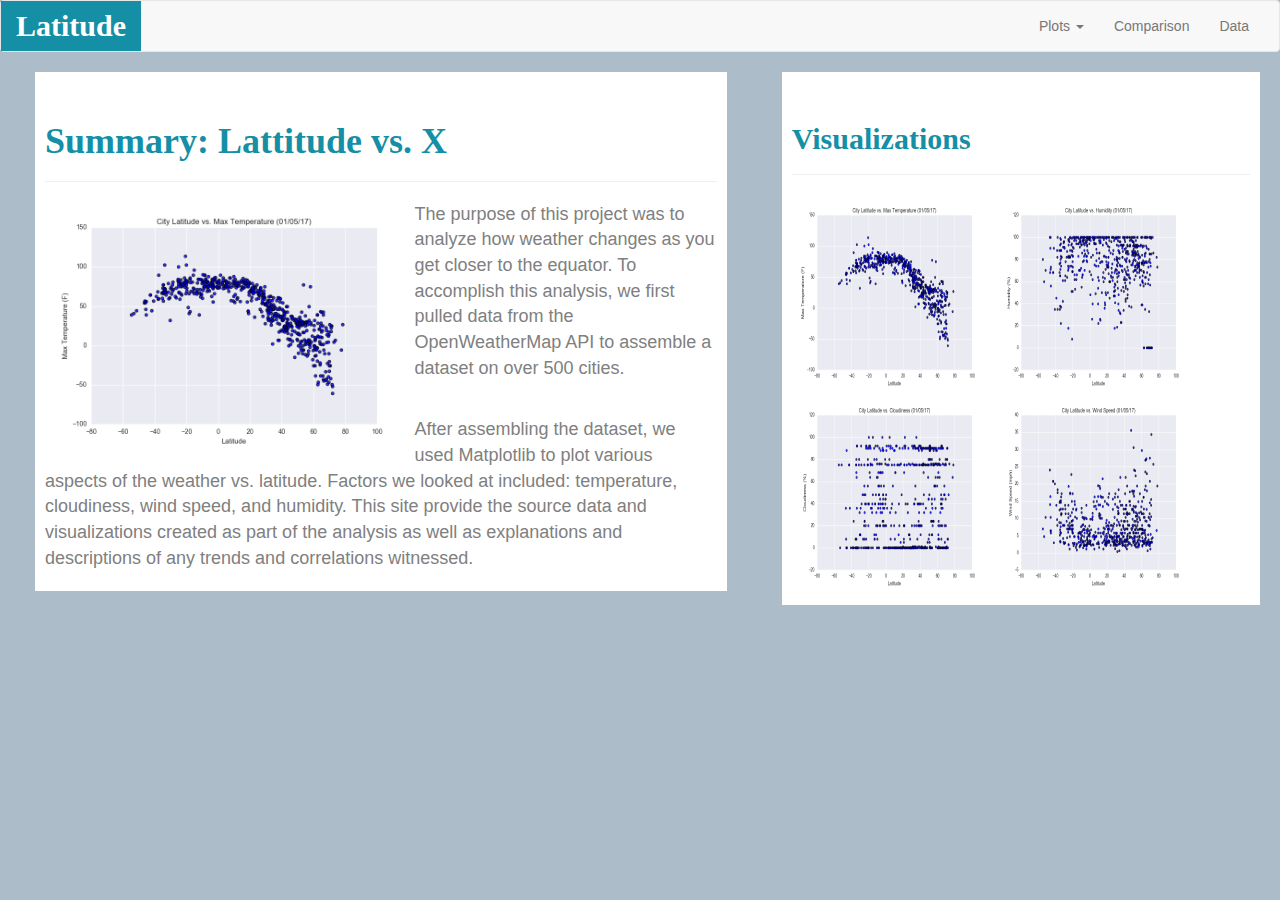
<file: Bootstrap/index.html>
<!DOCTYPE html>

<html lang="en-us">
  <head>
    <meta charset="UTF-8" />
    <title>Bootstrap Visualization Dashboard</title>

    <link rel="stylesheet" href="reset.css" />
    <link
      rel="stylesheet"
      href="https://maxcdn.bootstrapcdn.com/bootstrap/3.3.7/css/bootstrap.min.css"
      integrity="sha384-BVYiiSIFeK1dGmJRAkycuHAHRg32OmUcww7on3RYdg4Va+PmSTsz/K68vbdEjh4u"
      crossorigin="anonymous"
    />

    <script
      type="text/javascript"
      src="https://code.jquery.com/jquery-2.1.4.min.js"
    ></script>
    <script src="https://maxcdn.bootstrapcdn.com/bootstrap/3.3.6/js/bootstrap.min.js"></script>

    <link rel="stylesheet" href="style.css" />
  </head>

  <body>
    <nav class="navbar navbar-default">
      <div class="container-fluid">
        <div class="navbar-header">
          <button
            type="button"
            class="navbar-toggle collapsed"
            data-toggle="collapse"
            data-target="#bs-example-navbar-collapse-1"
            aria-expanded="false"
          >
            <span class="sr-only">Toggle navigation</span>
            <span class="icon-bar"></span> <span class="icon-bar"></span>
            <span class="icon-bar"></span>
          </button>
          <a class="navbar-brand" href="index.html">Latitude</a>
        </div>

        <div class="collapse navbar-collapse" id="bs-example-navbar-collapse-1">
          <ul class="nav navbar-nav navbar-right  navbar-right-custom">
            <li class="dropdown">
              <a
                href="#"
                class="dropdown-toggle"
                data-toggle="dropdown"
                role="button"
                aria-haspopup="true"
                aria-expanded="false"
                >Plots <span class="caret"></span
              ></a>
              <ul class="dropdown-menu">
                <li><a href="max_temperature.html">Max Temperature</a></li>
                <li><a href="humidity.html">Humidity</a></li>
                <li><a href="cloudiness.html">Cloudiness</a></li>
                <li><a href="wind_speed.html">Wind Speed</a></li>
              </ul>
            </li>
            <li><a href="comparison.html">Comparison</a></li>
            <li><a href="data.html">Data</a></li>
          </ul>
        </div>
      </div>
    </nav>

    <div class="container-fluid">
      <div class="row">
        <div class="col-md-7">
          <div class="box-container">
            <div class="page-header">
              <h1 class="box-title">Summary: Lattitude vs. X</h1>
            </div>

            <img
              src="Images/Fig1.png"
              alt="Latitude vs. Max Temperature"
              width="55%"
              height="55%"
              class="pull-left"
            />

            <font size="4.5">
              <div class="description">
                <p>
                  The purpose of this project was to analyze how weather changes
                  as you get closer to the equator. To accomplish this analysis,
                  we first pulled data from the OpenWeatherMap API to assemble a
                  dataset on over 500 cities.
                </p>
                <br />
                <p>
                  After assembling the dataset, we used Matplotlib to plot
                  various aspects of the weather vs. latitude. Factors we looked
                  at included: temperature, cloudiness, wind speed, and
                  humidity. This site provide the source data and visualizations
                  created as part of the analysis as well as explanations and
                  descriptions of any trends and correlations witnessed.
                </p>
              </div>
            </font>
          </div>
        </div>

        <div class="col-md-5">
          <div class="box-container">
            <div class="page-header">
              <h2 class="box-title">Visualizations</h2>
            </div>

            <a href="max_temperature.html"
              ><img
                src="Images/Fig1.png"
                alt="Latitude vs. Max Temperature"
                width="200"
                height="200"
            /></a>
            <a href="humidity.html"
              ><img
                src="Images/Fig2.png"
                alt="Latitude vs. Humidity"
                width="200"
                height="200"
            /></a>
            <a href="cloudiness.html"
              ><img
                src="Images/Fig3.png"
                alt="Latitude vs. Cloudiness"
                width="200"
                height="200"
            /></a>
            <a href="wind_speed.html"
              ><img
                src="Images/Fig4.png"
                alt="Latitude vs. Wind Speed"
                width="200"
                height="200"
            /></a>
          </div>
        </div>
      </div>
    </div>
  </body>
</html>
</file>
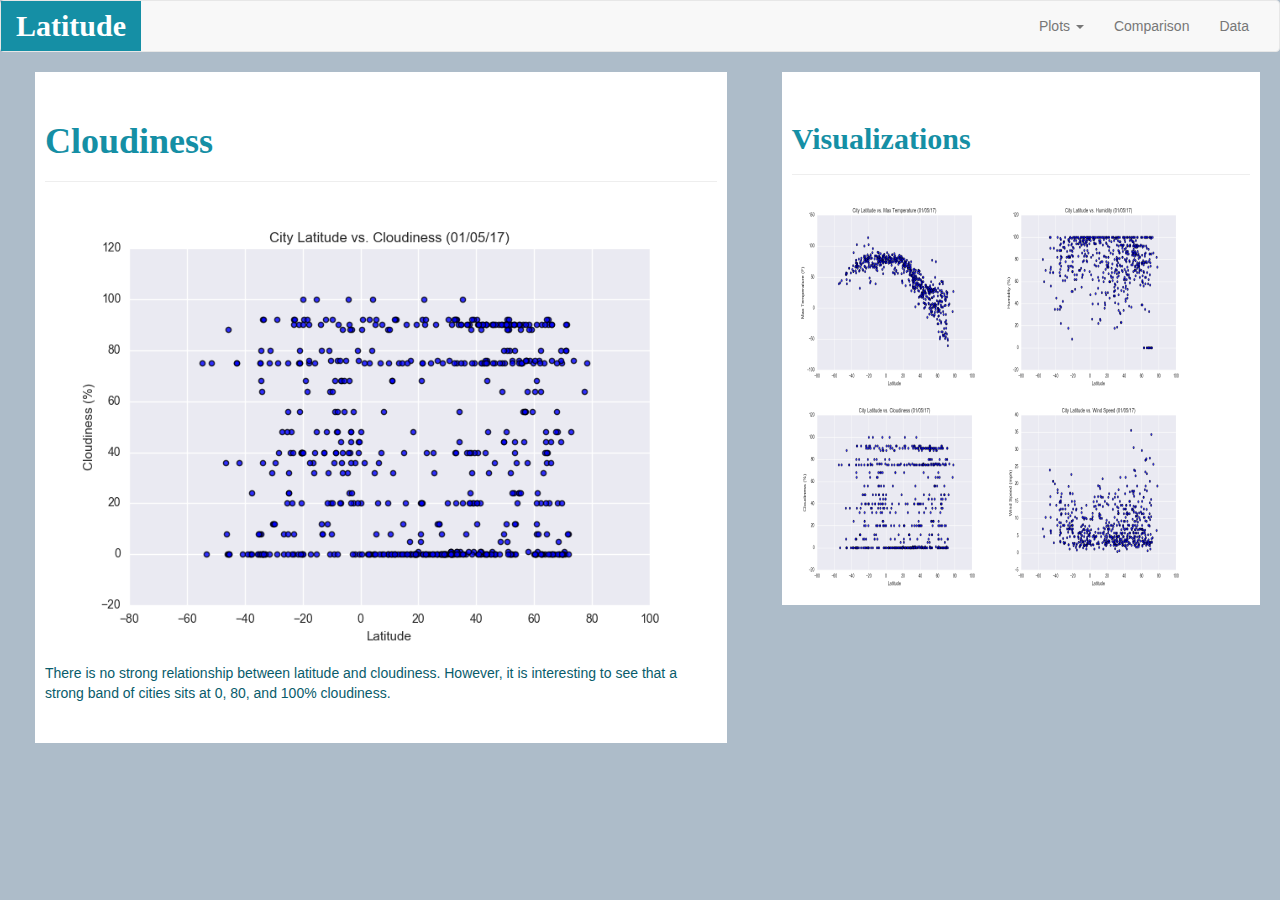
<file: Bootstrap/cloudiness.html>
<!DOCTYPE html>

<html lang="en-us">
  <head>
    <meta charset="UTF-8" />
    <title>Bootstrap Visualization Dashboard</title>

    <link rel="stylesheet" href="reset.css" />
    <link
      rel="stylesheet"
      href="https://maxcdn.bootstrapcdn.com/bootstrap/3.3.7/css/bootstrap.min.css"
      integrity="sha384-BVYiiSIFeK1dGmJRAkycuHAHRg32OmUcww7on3RYdg4Va+PmSTsz/K68vbdEjh4u"
      crossorigin="anonymous"
    />

    <script
      type="text/javascript"
      src="https://code.jquery.com/jquery-2.1.4.min.js"
    ></script>
    <script src="https://maxcdn.bootstrapcdn.com/bootstrap/3.3.6/js/bootstrap.min.js"></script>

    <link rel="stylesheet" href="style.css" />
  </head>

  <body>
    <nav class="navbar navbar-default">
      <div class="container-fluid">
        <div class="navbar-header">
          <button
            type="button"
            class="navbar-toggle collapsed"
            data-toggle="collapse"
            data-target="#bs-example-navbar-collapse-1"
            aria-expanded="false"
          >
            <span class="sr-only">Toggle navigation</span>
            <span class="icon-bar"></span> <span class="icon-bar"></span>
            <span class="icon-bar"></span>
          </button>
          <a class="navbar-brand" href="index.html">Latitude</a>
        </div>

        <div class="collapse navbar-collapse" id="bs-example-navbar-collapse-1">
          <ul class="nav navbar-nav navbar-right ">
            <li class="dropdown">
              <a
                href="#"
                class="dropdown-toggle"
                data-toggle="dropdown"
                role="button"
                aria-haspopup="true"
                aria-expanded="false"
                >Plots <span class="caret"></span
              ></a>
              <ul class="dropdown-menu">
                <li><a href="max_temperature.html">Max Temperature</a></li>
                <li><a href="humidity.html">Humidity</a></li>
                <li><a href="cloudiness.html">Cloudiness</a></li>
                <li><a href="wind_speed.html">Wind Speed</a></li>
              </ul>
            </li>
            <li><a href="comparison.html">Comparison</a></li>
            <li><a href="data.html">Data</a></li>
          </ul>
        </div>
      </div>
    </nav>

    <div class="container-fluid">
      <div class="row">
        <div class="col-md-7">
          <div class="box-container">
            <div class="page-header"><h1 class="box-title">Cloudiness</h1></div>

            <div>
              <img
                src="Images/Fig3.png"
                alt="Latitude vs. Cloudiness"
                width="100%"
                height="100%"
              />
            </div>
            <div>
              <p>
                There is no strong relationship between latitude and cloudiness.
                However, it is interesting to see that a strong band of cities
                sits at 0, 80, and 100% cloudiness.
              </p>
              <br />
            </div>
          </div>
        </div>

        <div class="col-md-5">
          <div class="box-container">
            <div class="page-header">
              <h2 class="box-title">Visualizations</h2>
            </div>

            <a href="max_temperature.html"
              ><img
                src="Images/Fig1.png"
                alt="Latitude vs. Max Temperature"
                width="200"
                height="200"
            /></a>
            <a href="humidity.html"
              ><img
                src="Images/Fig2.png"
                alt="Latitude vs. Humidity"
                width="200"
                height="200"
            /></a>
            <a href="cloudiness.html"
              ><img
                src="Images/Fig3.png"
                alt="Latitude vs. Cloudiness"
                width="200"
                height="200"
            /></a>
            <a href="wind_speed.html"
              ><img
                src="Images/Fig4.png"
                alt="Latitude vs. Wind Speed"
                width="200"
                height="200"
            /></a>
          </div>
        </div>
      </div>
    </div>
  </body>
</html>
</file>
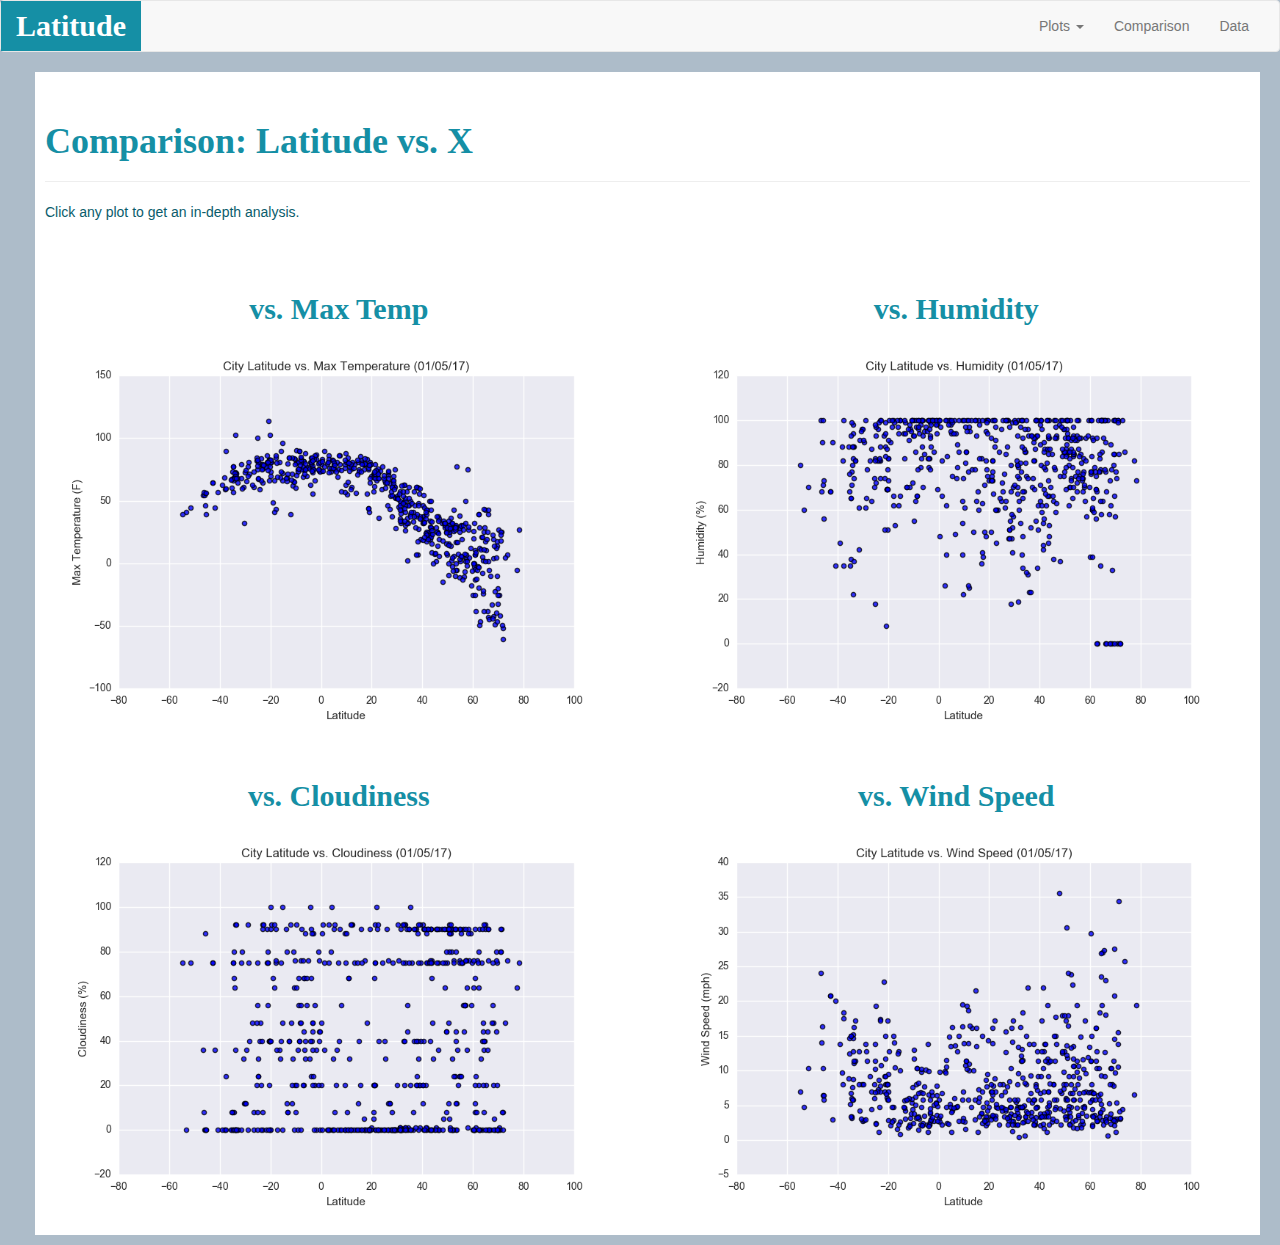
<file: Bootstrap/comparison.html>
<!DOCTYPE html>

<html lang="en-us">
  <head>
    <meta charset="UTF-8" />
    <title>Bootstrap Visualization Dashboard</title>

    <link rel="stylesheet" href="reset.css" />
    <link
      rel="stylesheet"
      href="https://maxcdn.bootstrapcdn.com/bootstrap/3.3.7/css/bootstrap.min.css"
      integrity="sha384-BVYiiSIFeK1dGmJRAkycuHAHRg32OmUcww7on3RYdg4Va+PmSTsz/K68vbdEjh4u"
      crossorigin="anonymous"
    />

    <script
      type="text/javascript"
      src="https://code.jquery.com/jquery-2.1.4.min.js"
    ></script>
    <script src="https://maxcdn.bootstrapcdn.com/bootstrap/3.3.6/js/bootstrap.min.js"></script>

    <link rel="stylesheet" href="style.css" />
  </head>

  <body>
    <nav class="navbar navbar-default">
      <div class="container-fluid">
        <div class="navbar-header">
          <button
            type="button"
            class="navbar-toggle collapsed"
            data-toggle="collapse"
            data-target="#bs-example-navbar-collapse-1"
            aria-expanded="false"
          >
            <span class="sr-only">Toggle navigation</span>
            <span class="icon-bar"></span> <span class="icon-bar"></span>
            <span class="icon-bar"></span>
          </button>
          <a class="navbar-brand" href="index.html">Latitude</a>
        </div>

        <div class="collapse navbar-collapse" id="bs-example-navbar-collapse-1">
          <ul class="nav navbar-nav navbar-right ">
            <li class="dropdown">
              <a
                href="#"
                class="dropdown-toggle"
                data-toggle="dropdown"
                role="button"
                aria-haspopup="true"
                aria-expanded="false"
                >Plots <span class="caret"></span
              ></a>
              <ul class="dropdown-menu">
                <li><a href="max_temperature.html">Max Temperature</a></li>
                <li><a href="humidity.html">Humidity</a></li>
                <li><a href="cloudiness.html">Cloudiness</a></li>
                <li><a href="wind_speed.html">Wind Speed</a></li>
              </ul>
            </li>
            <li><a href="comparison.html">Comparison</a></li>
            <li><a href="data.html">Data</a></li>
          </ul>
        </div>
        <!-- /.navbar-collapse -->
      </div>
      <!-- /.container-fluid -->
    </nav>

    <div class="container-fluid">
      <div class="box-container">
        <div class="page-header">
          <h1 class="box-title">Comparison: Latitude vs. X</h1>
        </div>

        <div>
          <p class="table-header">
            Click any plot to get an in-depth analysis.
          </p>
          <br />
        </div>

        <div class="row">
          <div class="col-md-6 pad top">
            <br />
            <div class="box-title-center">
              <h2 class="bold_text">vs. Max Temp</h2>
            </div>
            <div class="pull-left">
              <a target="_blank" href="max_temperature.html"
                ><img
                  src="Images/Fig1.png"
                  alt="Latitude vs. Max Temperature"
                  width="100%"
                  height="100%"
              /></a>
            </div>
          </div>

          <div class="col-md-6 pad top">
            <br />
            <div class="pull-left box-title-center">
              <h2 class="bold_text">vs. Humidity</h2>
              <a target="_blank" href="humidity.html"
                ><img
                  src="Images/Fig2.png"
                  alt="Latitude vs. Humidity"
                  width="100%"
                  height="100%"
              /></a>
            </div>
          </div>
        </div>

        <div class="row">
          <div class="col-md-6 pad top">
            <br />
            <div class="pull-left box-title-center">
              <h2 class="bold_text">vs. Cloudiness</h2>
              <a target="_blank" href="cloudiness.html"
                ><img
                  src="Images/Fig3.png"
                  alt="Latitude vs. Cloudiness"
                  width="100%"
                  height="100%"
              /></a>
            </div>
          </div>

          <div class="col-md-6 pad top">
            <br />
            <div class="pull-left box-title-center">
              <h2 class="bold_text">vs. Wind Speed</h2>
              <a target="_blank" href="wind_speed.html"
                ><img
                  src="Images/Fig4.png"
                  alt="Latitude vs. Wind Speed"
                  width="100%"
                  height="100%"
              /></a>
            </div>
          </div>
        </div>
      </div>
    </div>
  </body>
</html>
</file>
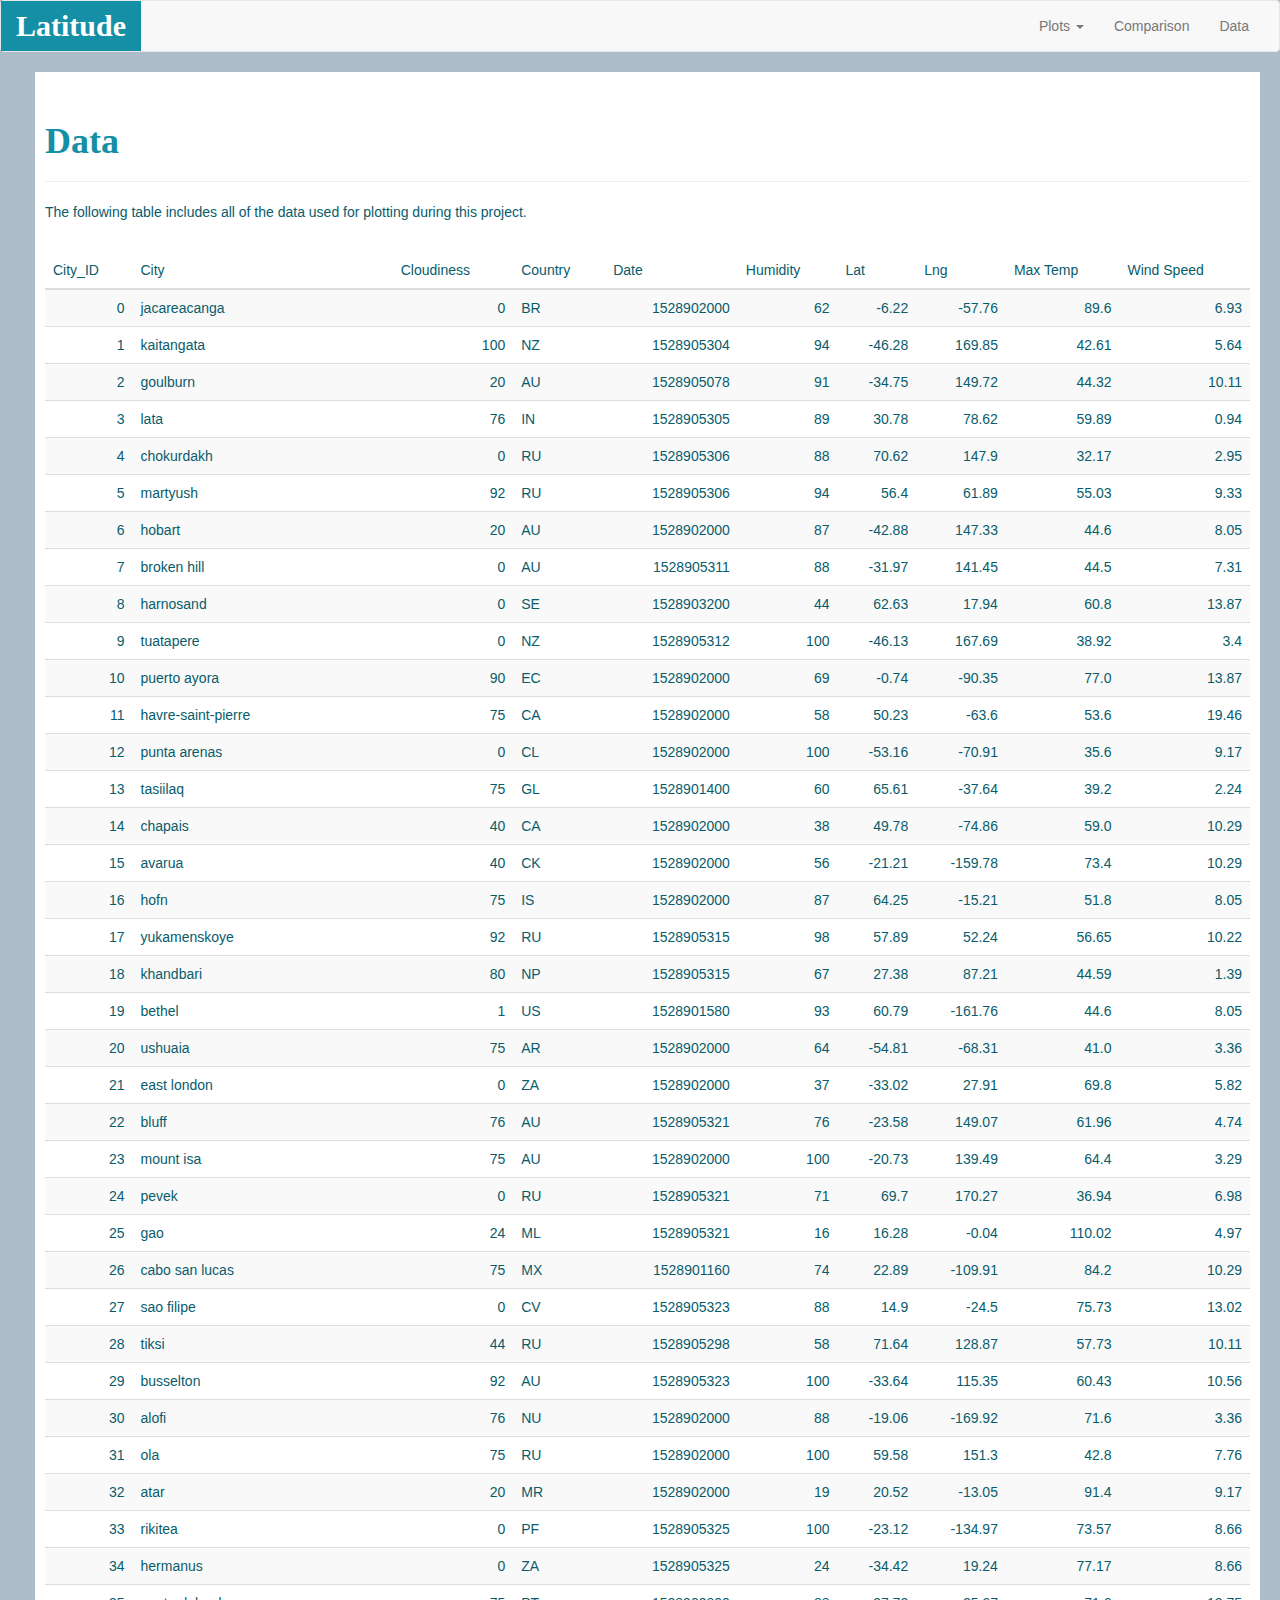
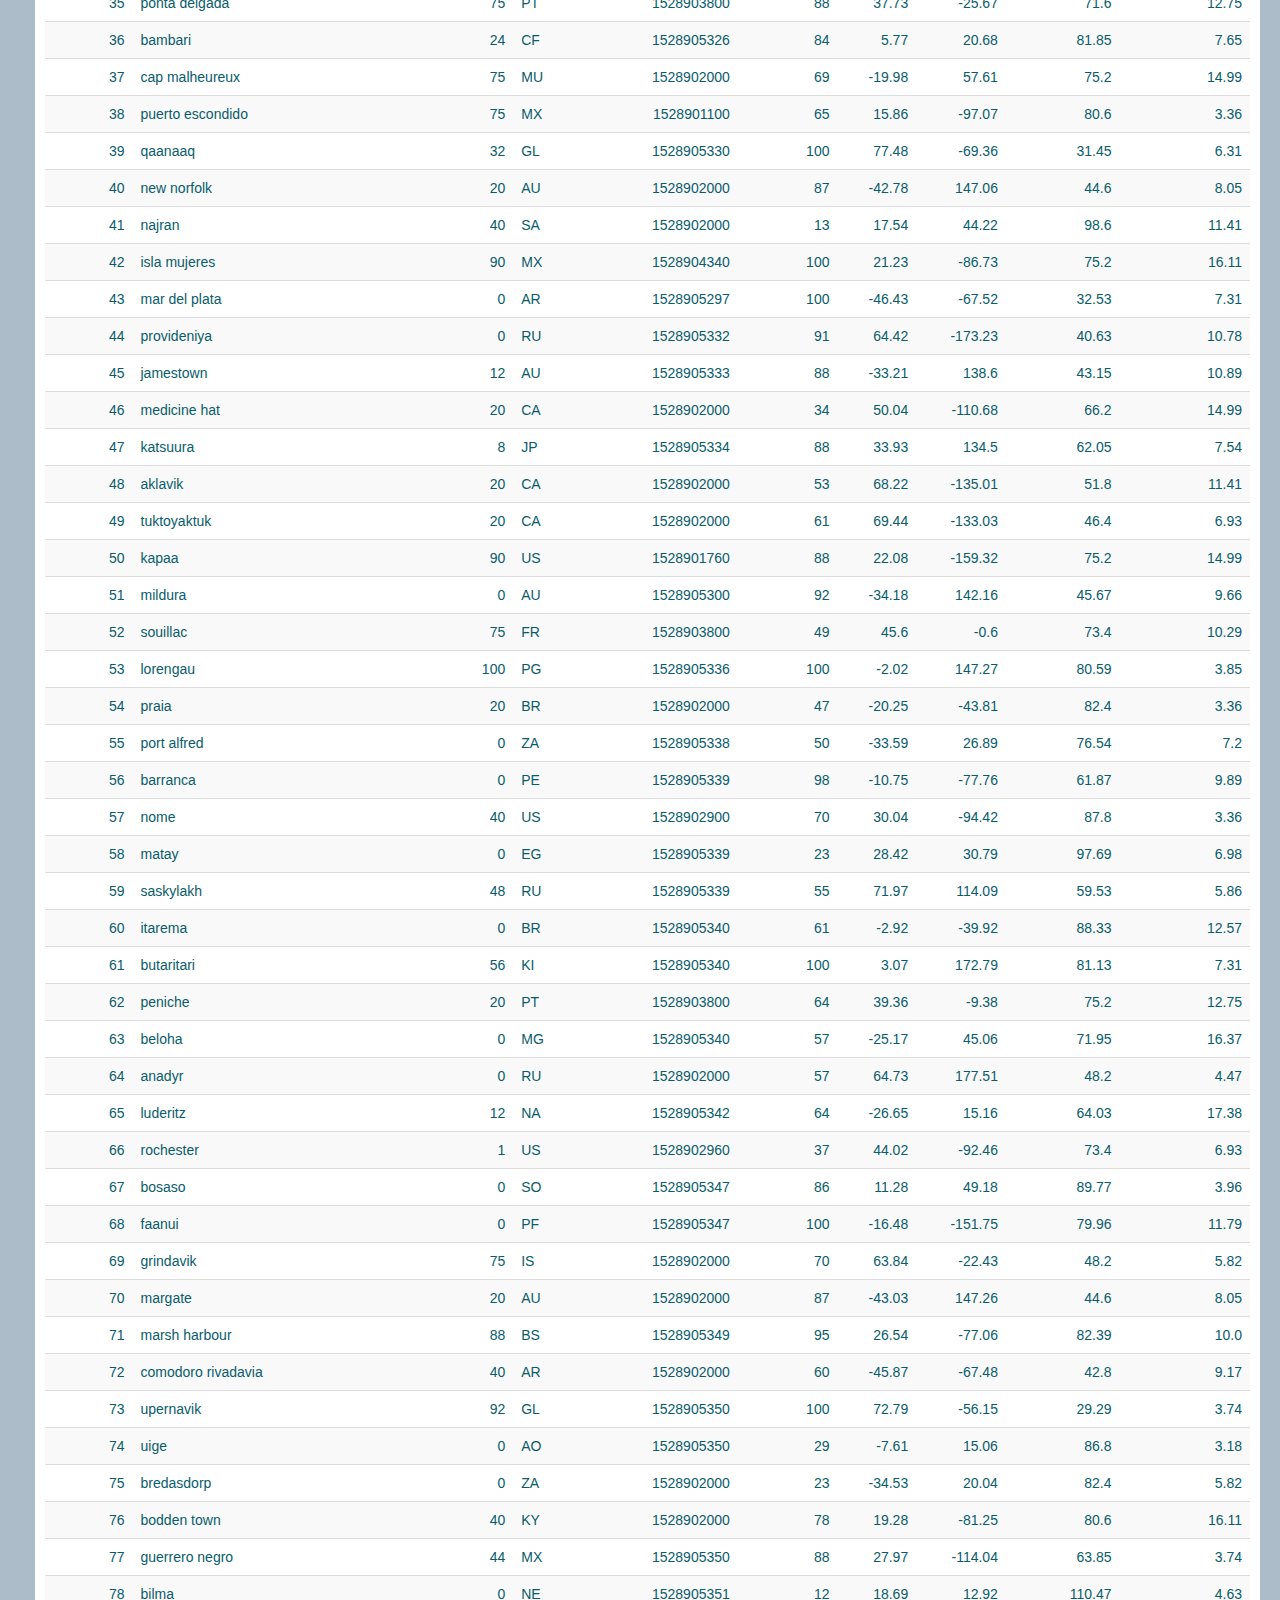
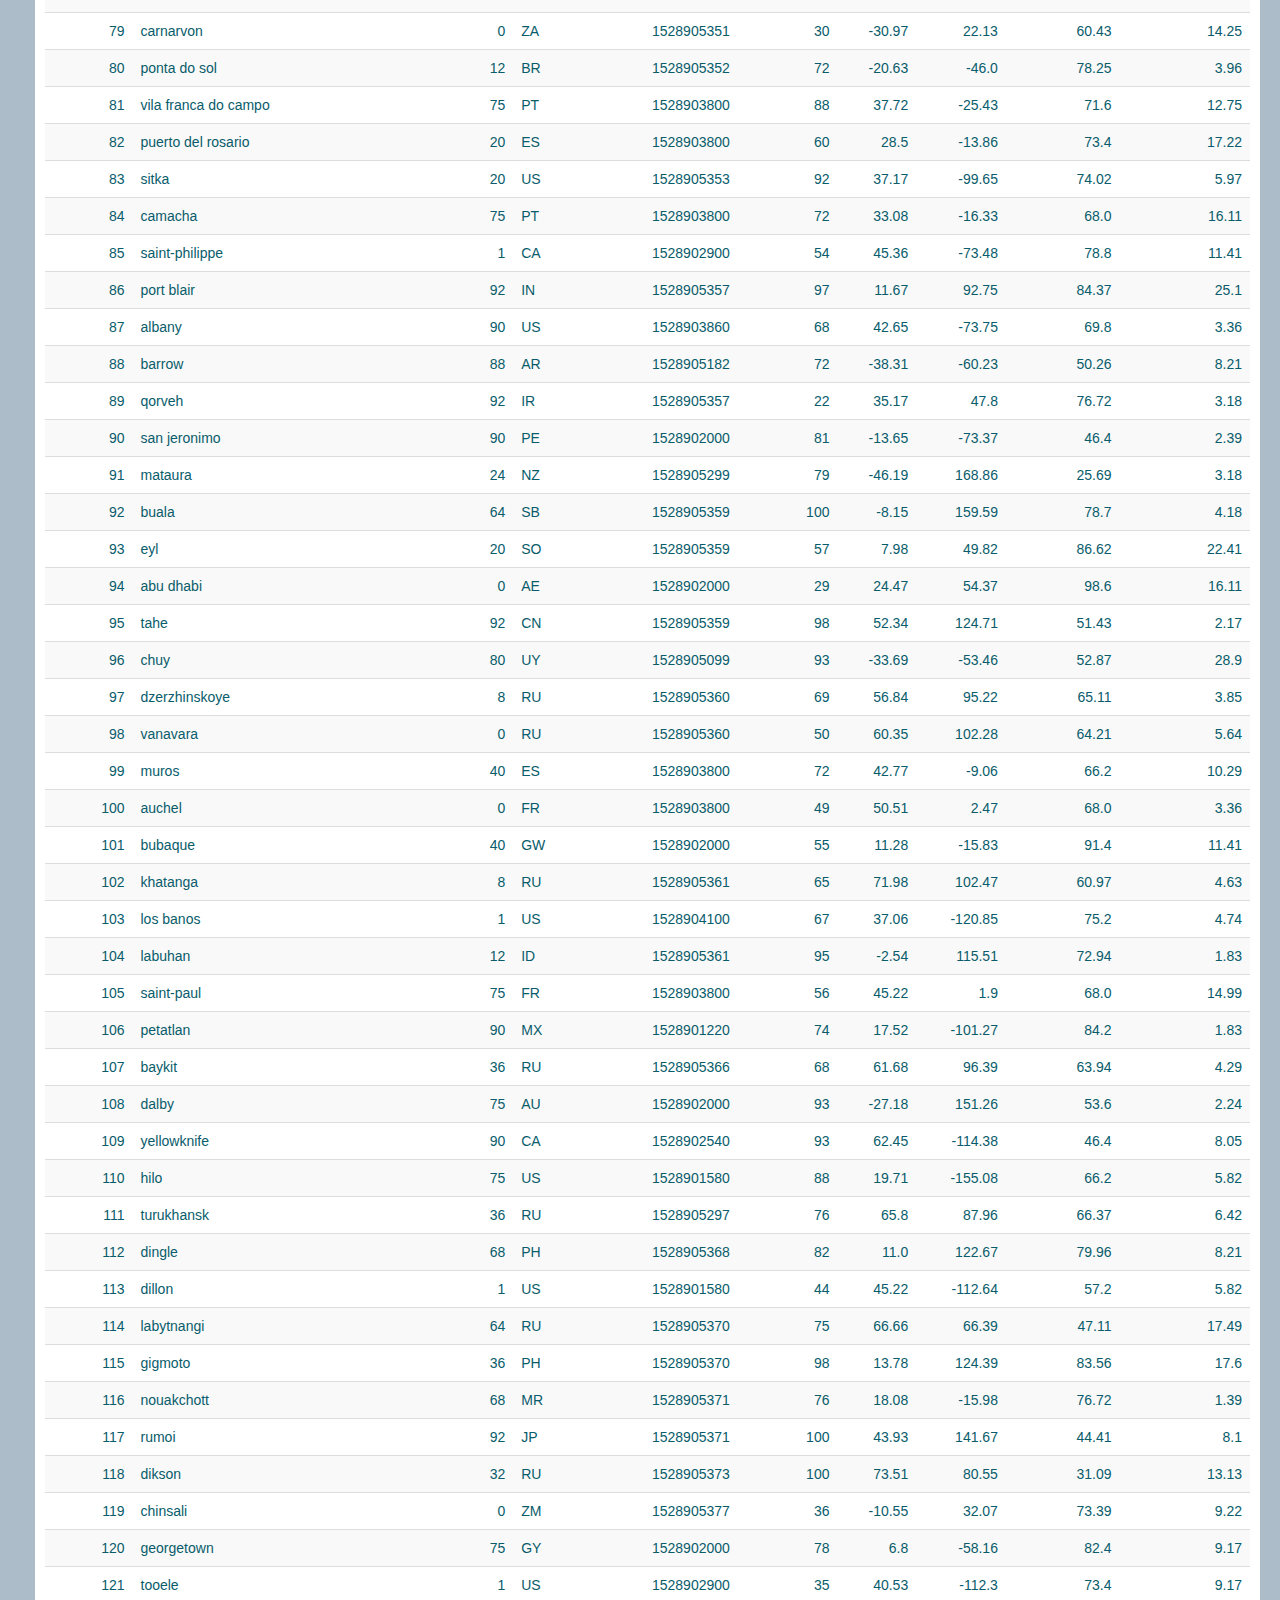
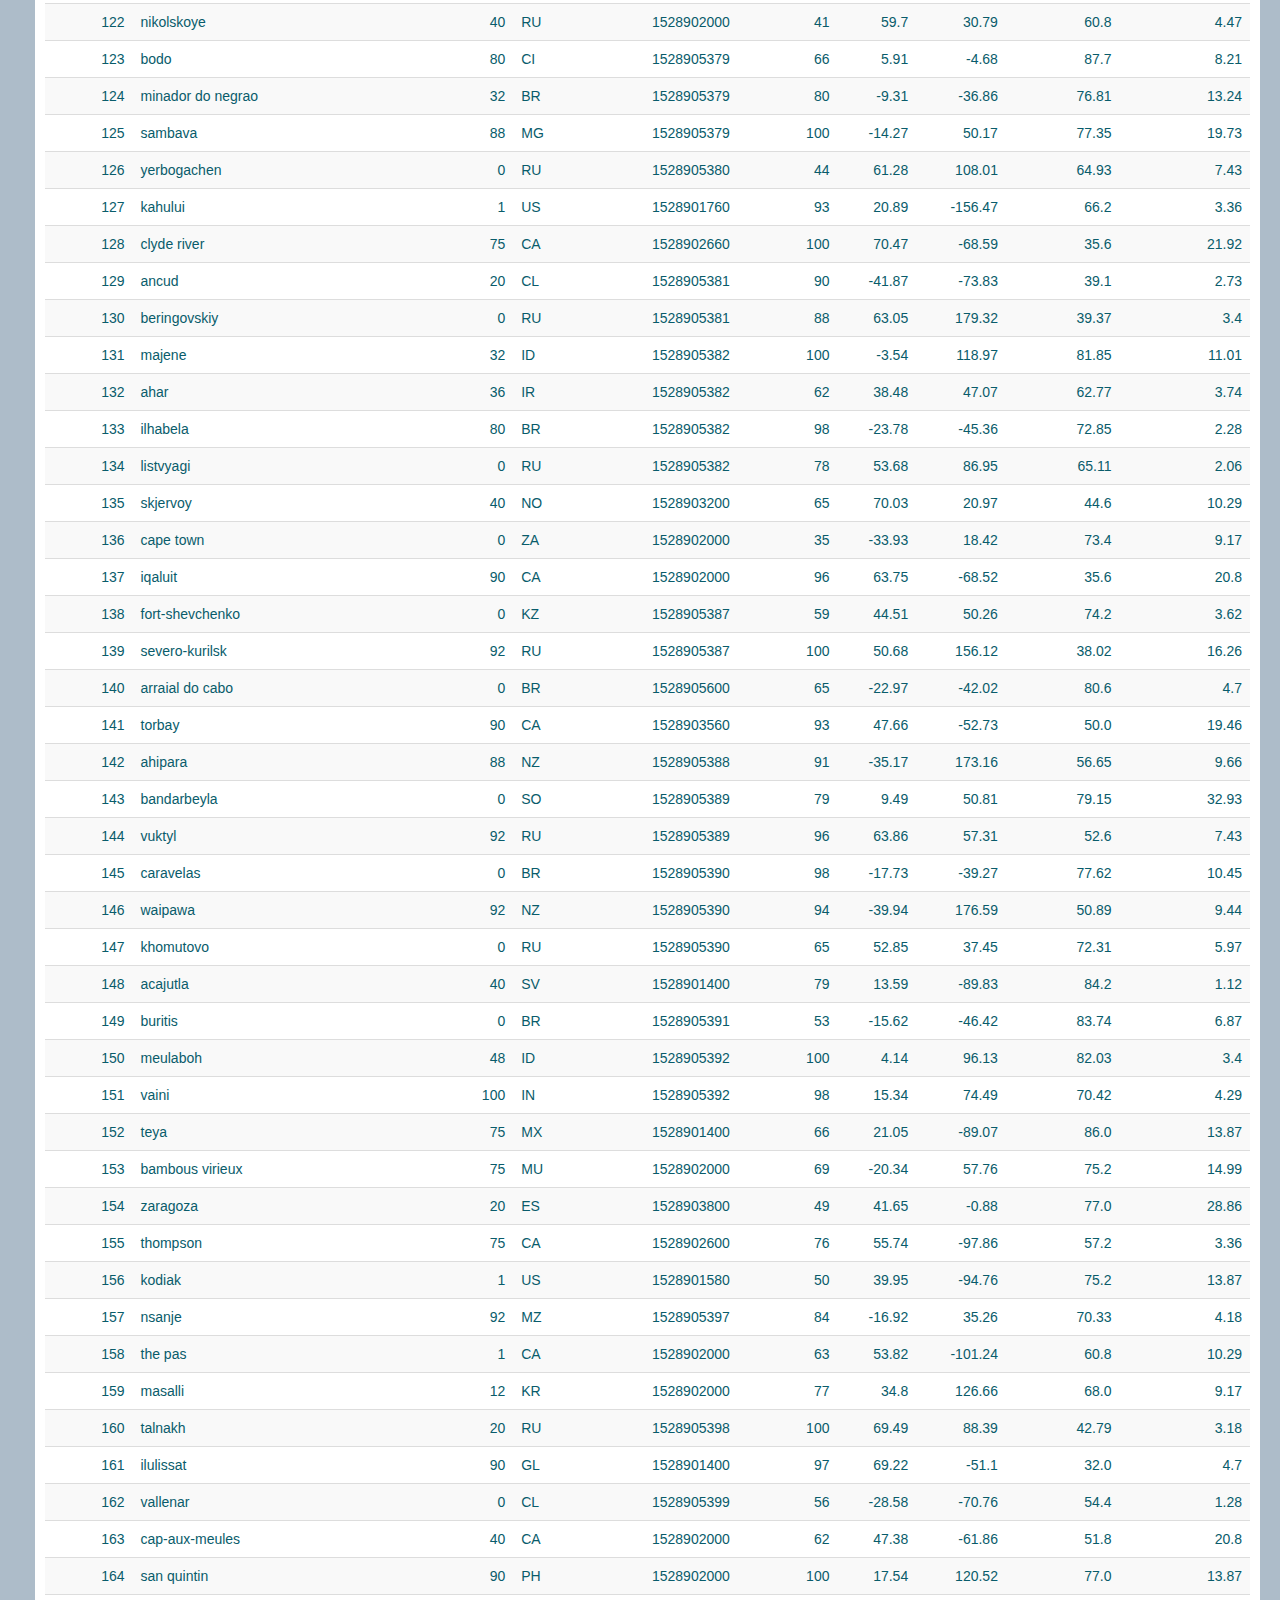
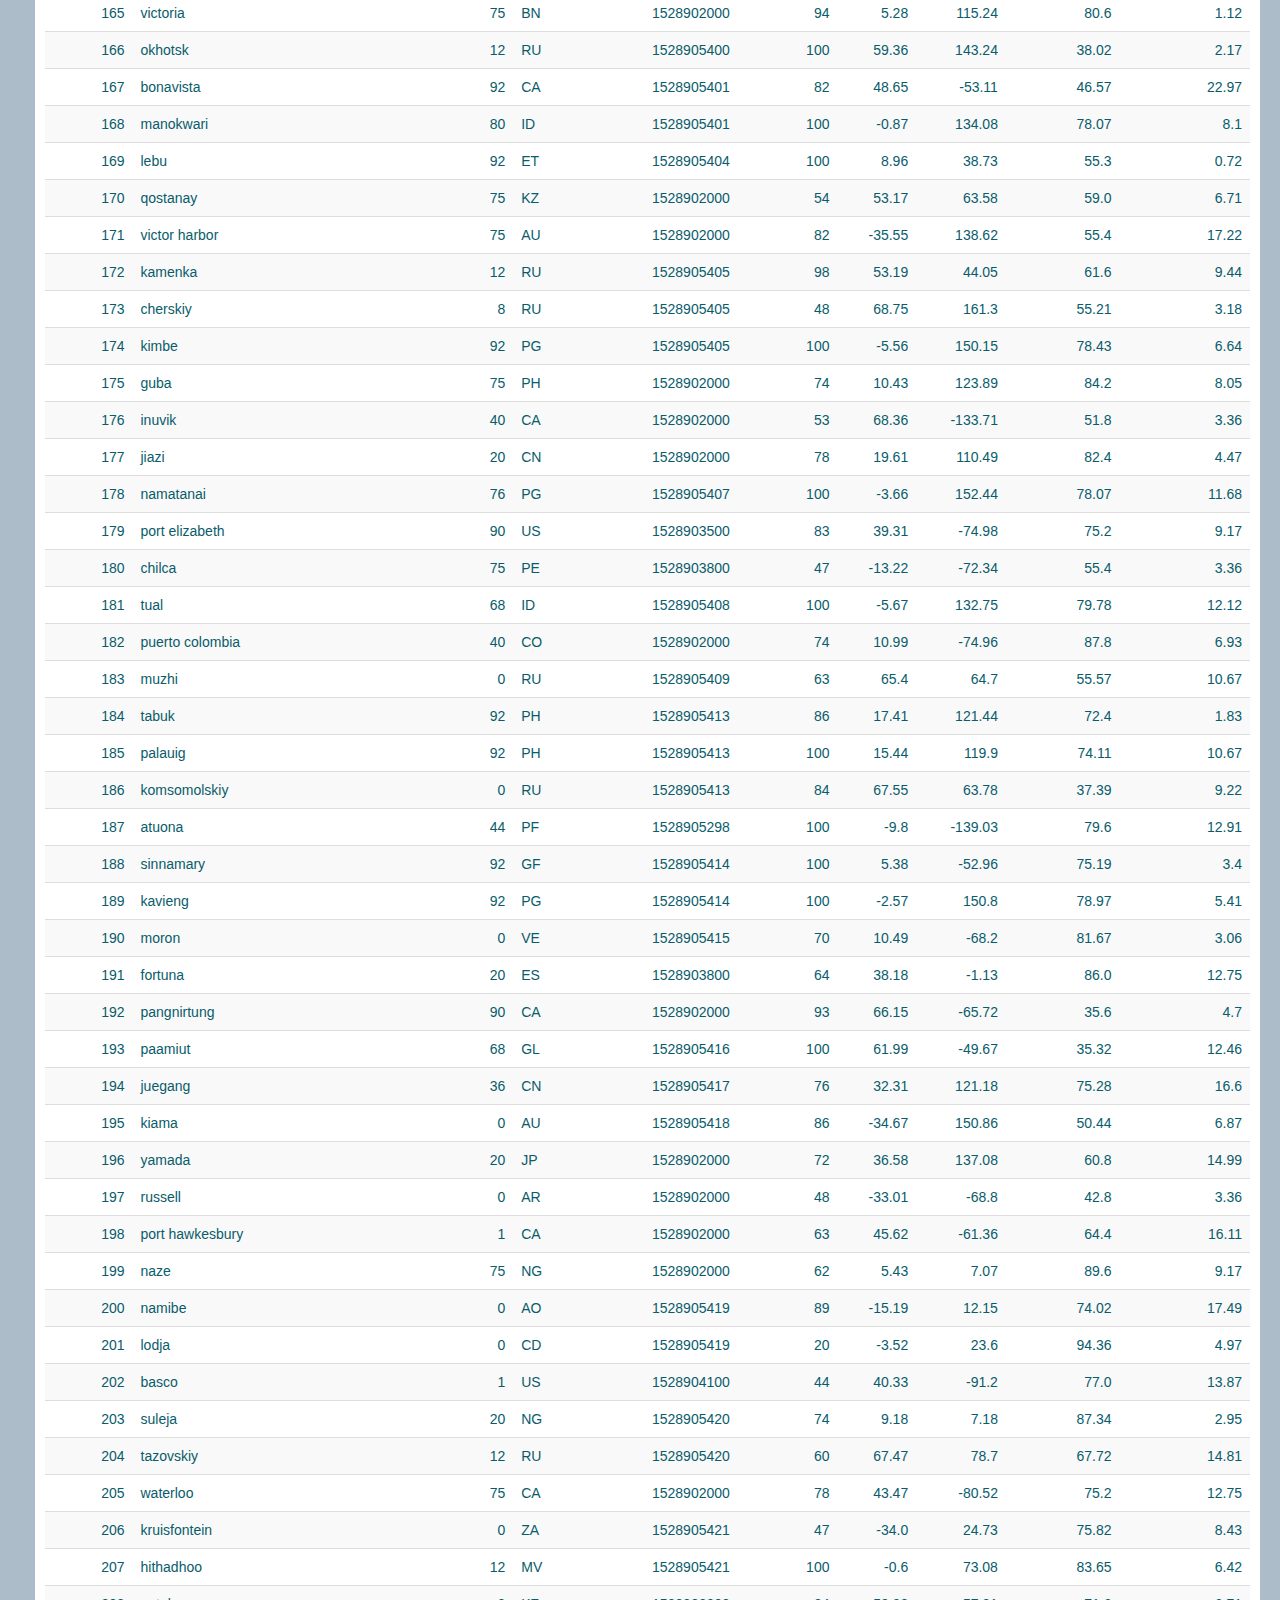
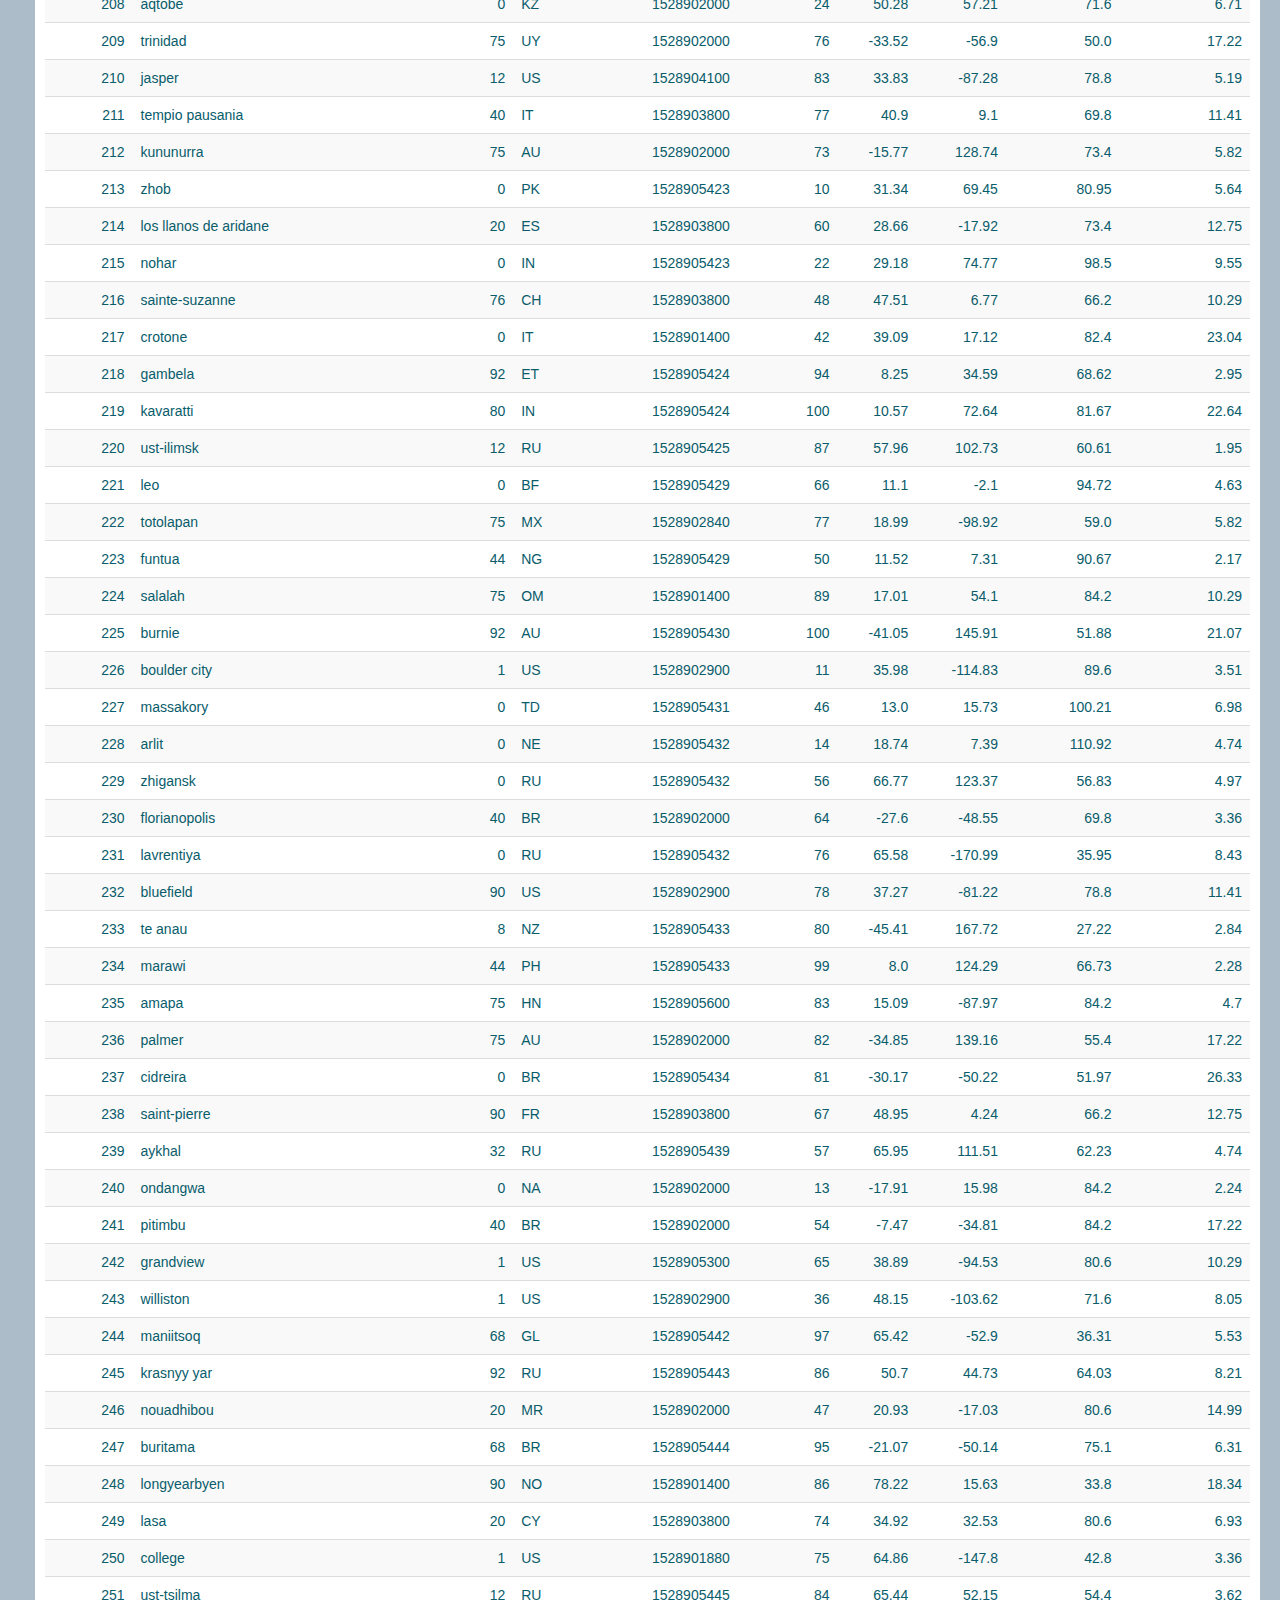
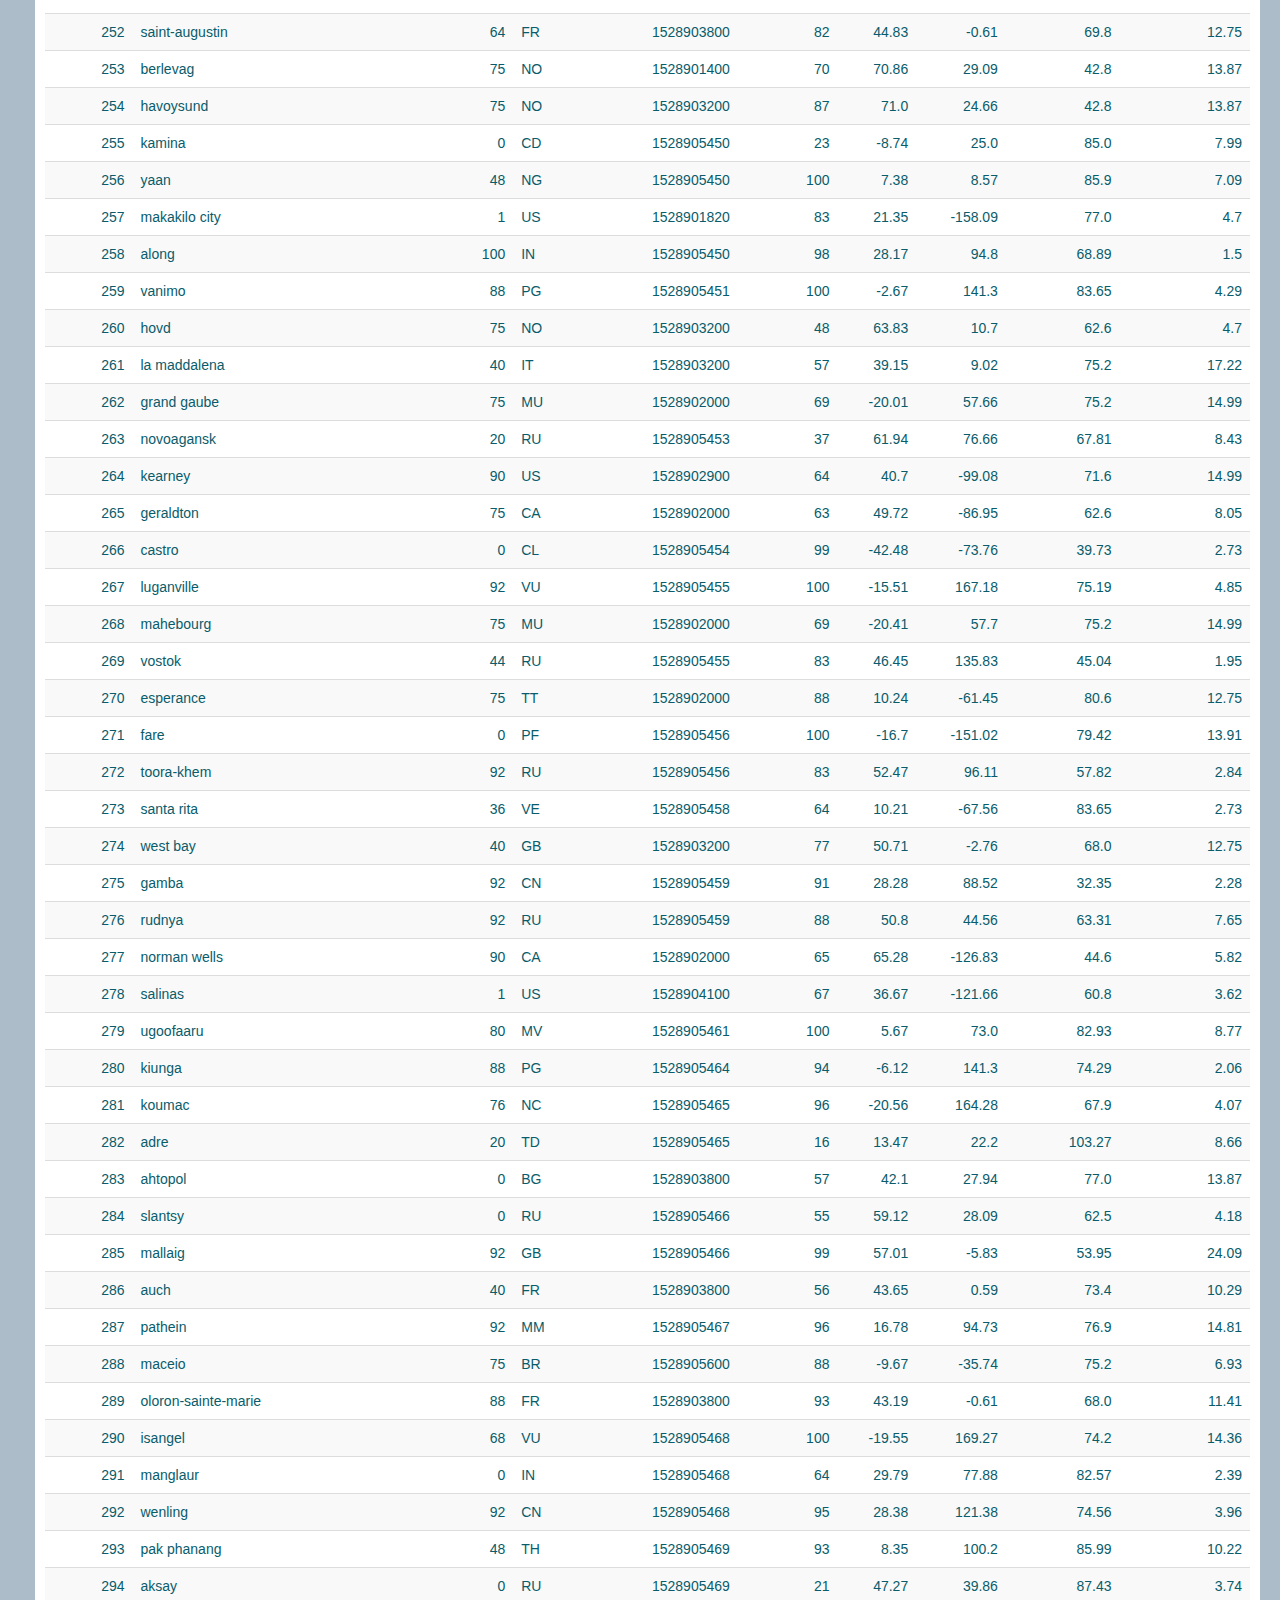
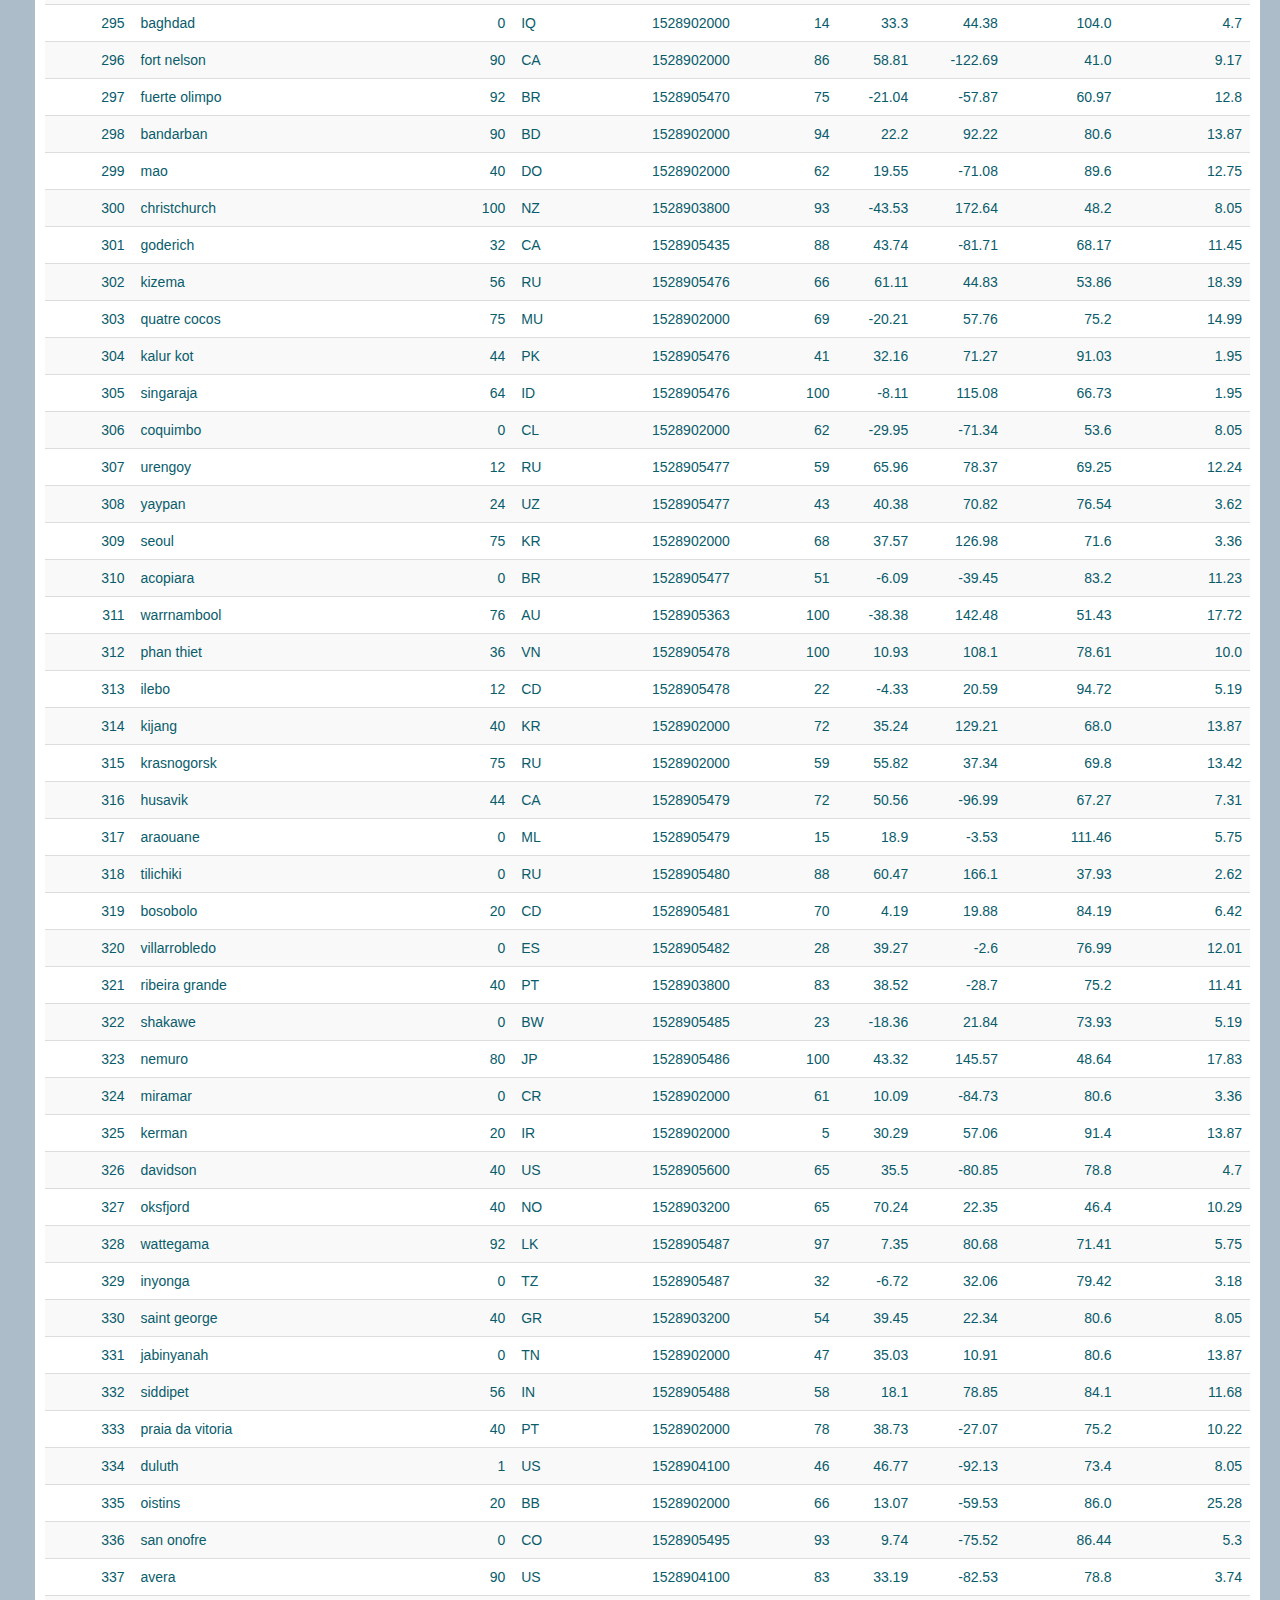
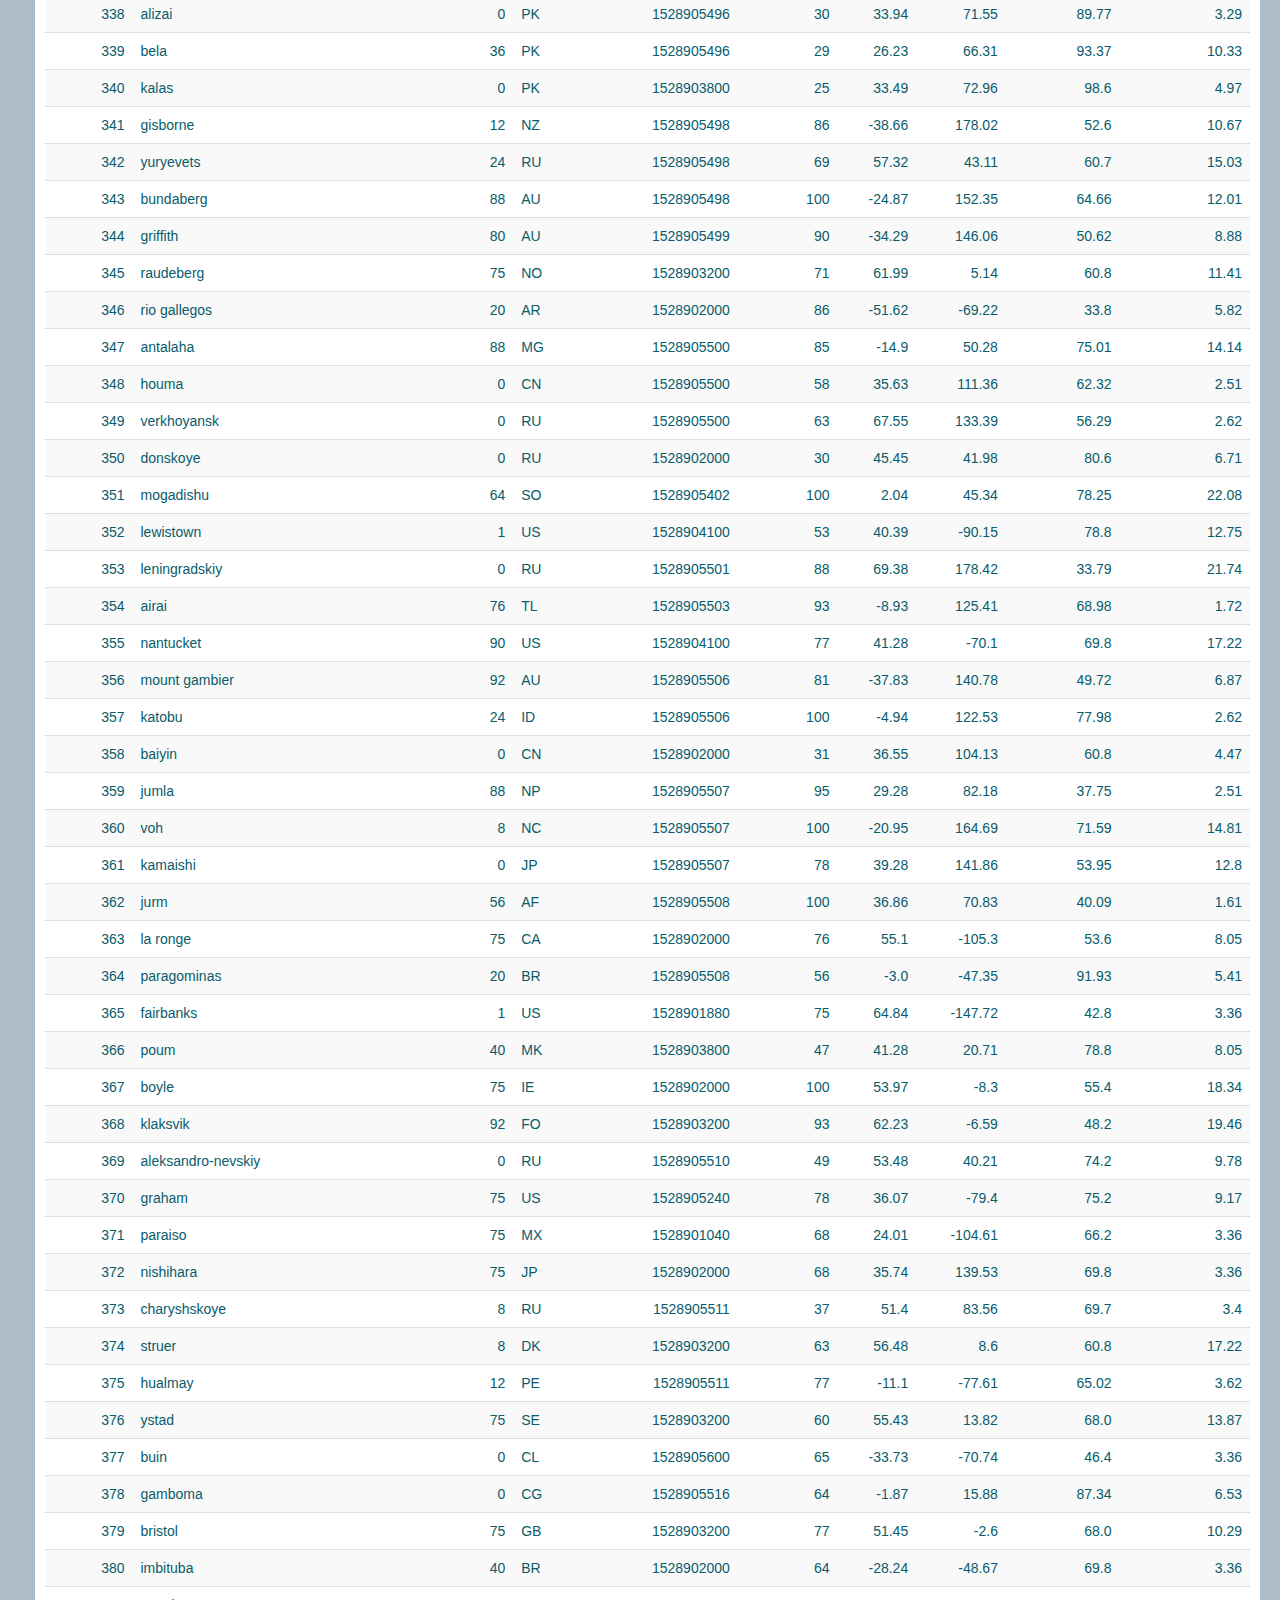
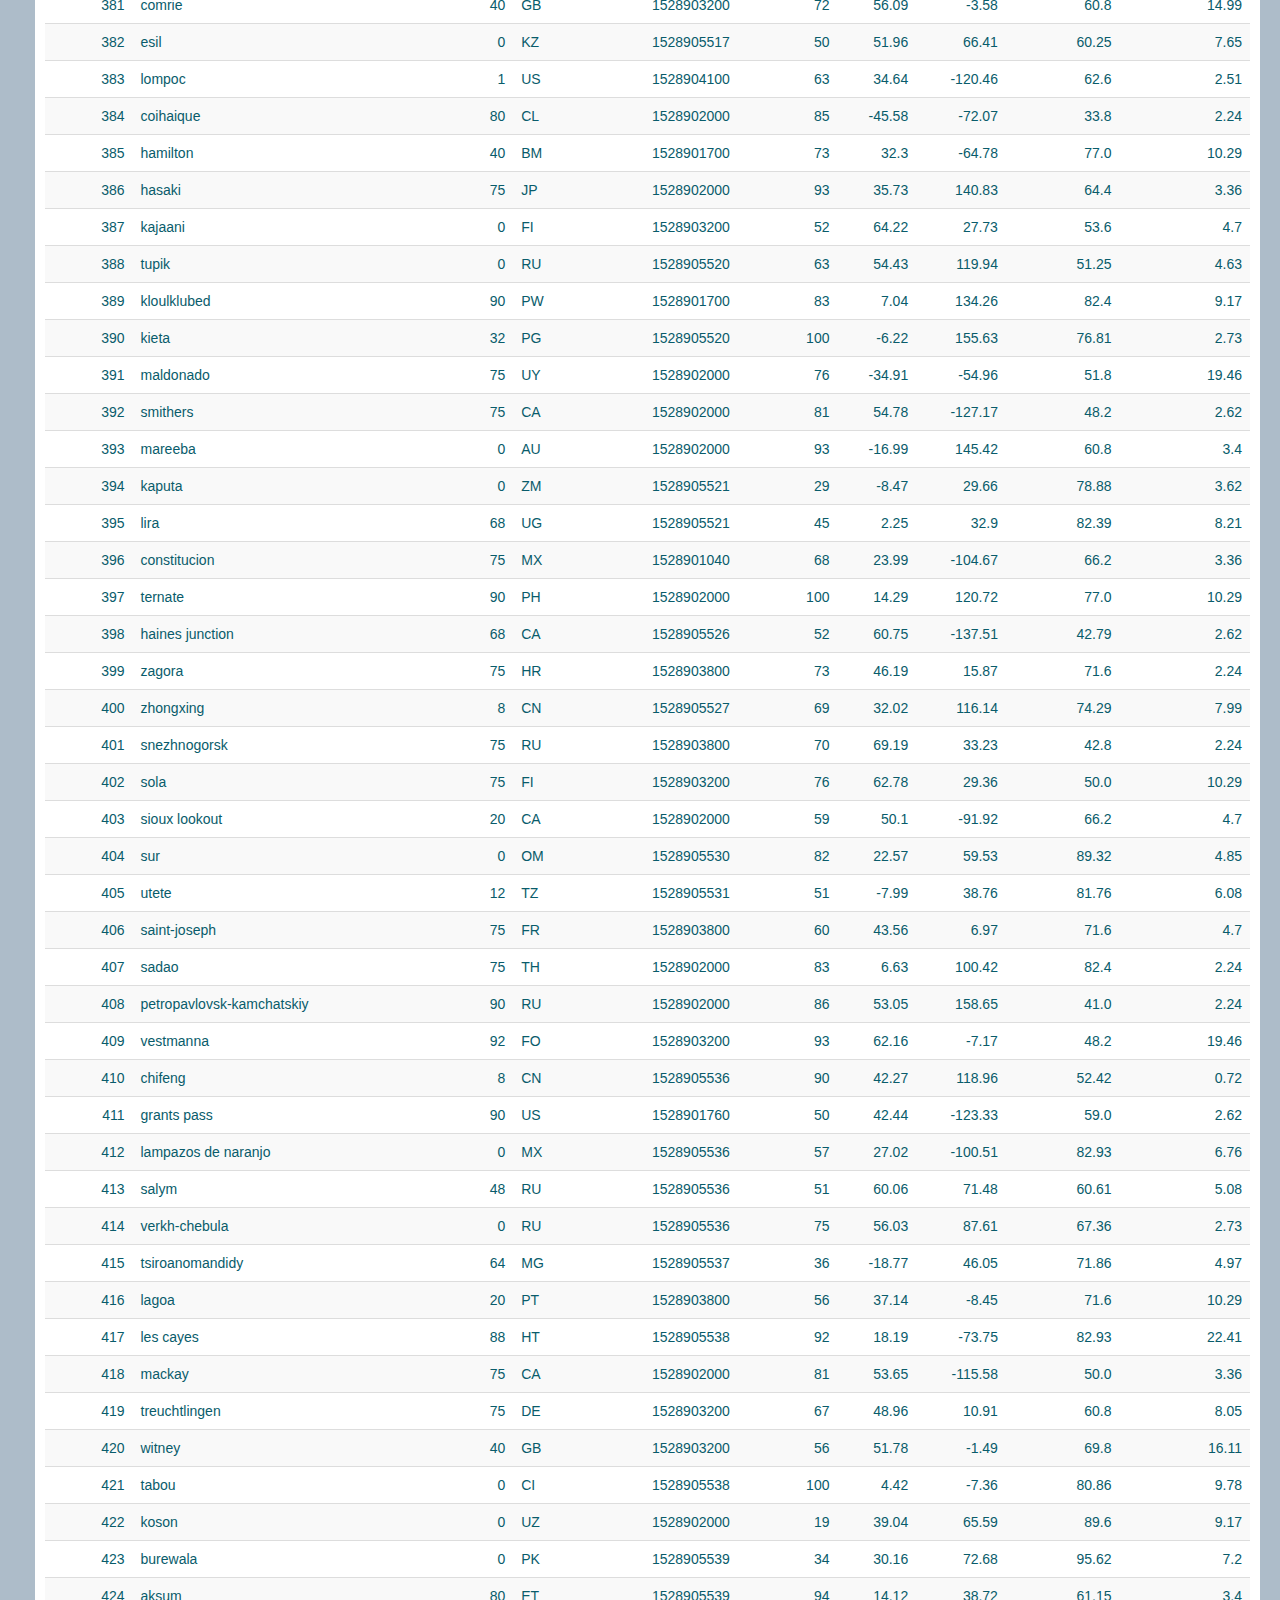
<file: Bootstrap/data.html>
<!DOCTYPE html>

<html lang="en-us">
<head>
    <meta charset="UTF-8">
    <title>Bootstrap Visualization Dashboard</title>
    
    <link rel="stylesheet" href="reset.css">
    <link rel="stylesheet" href="https://maxcdn.bootstrapcdn.com/bootstrap/3.3.7/css/bootstrap.min.css" integrity="sha384-BVYiiSIFeK1dGmJRAkycuHAHRg32OmUcww7on3RYdg4Va+PmSTsz/K68vbdEjh4u" crossorigin="anonymous">

    <script type="text/javascript" src="https://code.jquery.com/jquery-2.1.4.min.js"></script>
    <script src="https://maxcdn.bootstrapcdn.com/bootstrap/3.3.6/js/bootstrap.min.js"></script>

    <link rel="stylesheet" href="style.css">

</head>

<body>
    <nav class="navbar navbar-default">
      <div class="container-fluid">
        <div class="navbar-header">
          <button
            type="button"
            class="navbar-toggle collapsed"
            data-toggle="collapse"
            data-target="#bs-example-navbar-collapse-1"
            aria-expanded="false"
          >
            <span class="sr-only">Toggle navigation</span>
            <span class="icon-bar"></span> <span class="icon-bar"></span>
            <span class="icon-bar"></span>
          </button>
          <a class="navbar-brand" href="index.html">Latitude</a>
        </div>

        <div class="collapse navbar-collapse" id="bs-example-navbar-collapse-1">
          <ul class="nav navbar-nav navbar-right  navbar-right-custom">
            <li class="dropdown">
              <a
                href="#"
                class="dropdown-toggle"
                data-toggle="dropdown"
                role="button"
                aria-haspopup="true"
                aria-expanded="false"
                >Plots <span class="caret"></span
              ></a>
              <ul class="dropdown-menu">
                <li><a href="max_temperature.html">Max Temperature</a></li>
                <li><a href="humidity.html">Humidity</a></li>
                <li><a href="cloudiness.html">Cloudiness</a></li>
                <li><a href="wind_speed.html">Wind Speed</a></li>
              </ul>
            </li>
            <li><a href="comparison.html">Comparison</a></li>
            <li><a href="data.html">Data</a></li>
          </ul>
        </div>
      </div>
    </nav>
    
    <div class="container-fluid">
        <div class="row">
            <div class="col-md-12">
                <div class="box-container">
                    <div class="page-header">
                        <h1 class="box-title">Data</h1>
                    </div>
                    <div>
                        <p class="table-header">The following table includes all of the data used for plotting during this project.</p>
                        <br>

                        <table class="table table-striped table-hover table-responsive">
                            <thead><tr><th title="Field #1">City_ID</th>
                            <th title="Field #2">City</th>
                            <th title="Field #3">Cloudiness</th>
                            <th title="Field #4">Country</th>
                            <th title="Field #5">Date</th>
                            <th title="Field #6">Humidity</th>
                            <th title="Field #7">Lat</th>
                            <th title="Field #8">Lng</th>
                            <th title="Field #9">Max Temp</th>
                            <th title="Field #10">Wind Speed</th>
                            </tr></thead>
                            <tbody><tr>
                            <td align="right">0</td>
                            <td>jacareacanga</td>
                            <td align="right">0</td>
                            <td>BR</td>
                            <td align="right">1528902000</td>
                            <td align="right">62</td>
                            <td align="right">-6.22</td>
                            <td align="right">-57.76</td>
                            <td align="right">89.6</td>
                            <td align="right">6.93</td>
                            </tr>
                            <tr>
                            <td align="right">1</td>
                            <td>kaitangata</td>
                            <td align="right">100</td>
                            <td>NZ</td>
                            <td align="right">1528905304</td>
                            <td align="right">94</td>
                            <td align="right">-46.28</td>
                            <td align="right">169.85</td>
                            <td align="right">42.61</td>
                            <td align="right">5.64</td>
                            </tr>
                            <tr>
                            <td align="right">2</td>
                            <td>goulburn</td>
                            <td align="right">20</td>
                            <td>AU</td>
                            <td align="right">1528905078</td>
                            <td align="right">91</td>
                            <td align="right">-34.75</td>
                            <td align="right">149.72</td>
                            <td align="right">44.32</td>
                            <td align="right">10.11</td>
                            </tr>
                            <tr>
                            <td align="right">3</td>
                            <td>lata</td>
                            <td align="right">76</td>
                            <td>IN</td>
                            <td align="right">1528905305</td>
                            <td align="right">89</td>
                            <td align="right">30.78</td>
                            <td align="right">78.62</td>
                            <td align="right">59.89</td>
                            <td align="right">0.94</td>
                            </tr>
                            <tr>
                            <td align="right">4</td>
                            <td>chokurdakh</td>
                            <td align="right">0</td>
                            <td>RU</td>
                            <td align="right">1528905306</td>
                            <td align="right">88</td>
                            <td align="right">70.62</td>
                            <td align="right">147.9</td>
                            <td align="right">32.17</td>
                            <td align="right">2.95</td>
                            </tr>
                            <tr>
                            <td align="right">5</td>
                            <td>martyush</td>
                            <td align="right">92</td>
                            <td>RU</td>
                            <td align="right">1528905306</td>
                            <td align="right">94</td>
                            <td align="right">56.4</td>
                            <td align="right">61.89</td>
                            <td align="right">55.03</td>
                            <td align="right">9.33</td>
                            </tr>
                            <tr>
                            <td align="right">6</td>
                            <td>hobart</td>
                            <td align="right">20</td>
                            <td>AU</td>
                            <td align="right">1528902000</td>
                            <td align="right">87</td>
                            <td align="right">-42.88</td>
                            <td align="right">147.33</td>
                            <td align="right">44.6</td>
                            <td align="right">8.05</td>
                            </tr>
                            <tr>
                            <td align="right">7</td>
                            <td>broken hill</td>
                            <td align="right">0</td>
                            <td>AU</td>
                            <td align="right">1528905311</td>
                            <td align="right">88</td>
                            <td align="right">-31.97</td>
                            <td align="right">141.45</td>
                            <td align="right">44.5</td>
                            <td align="right">7.31</td>
                            </tr>
                            <tr>
                            <td align="right">8</td>
                            <td>harnosand</td>
                            <td align="right">0</td>
                            <td>SE</td>
                            <td align="right">1528903200</td>
                            <td align="right">44</td>
                            <td align="right">62.63</td>
                            <td align="right">17.94</td>
                            <td align="right">60.8</td>
                            <td align="right">13.87</td>
                            </tr>
                            <tr>
                            <td align="right">9</td>
                            <td>tuatapere</td>
                            <td align="right">0</td>
                            <td>NZ</td>
                            <td align="right">1528905312</td>
                            <td align="right">100</td>
                            <td align="right">-46.13</td>
                            <td align="right">167.69</td>
                            <td align="right">38.92</td>
                            <td align="right">3.4</td>
                            </tr>
                            <tr>
                            <td align="right">10</td>
                            <td>puerto ayora</td>
                            <td align="right">90</td>
                            <td>EC</td>
                            <td align="right">1528902000</td>
                            <td align="right">69</td>
                            <td align="right">-0.74</td>
                            <td align="right">-90.35</td>
                            <td align="right">77.0</td>
                            <td align="right">13.87</td>
                            </tr>
                            <tr>
                            <td align="right">11</td>
                            <td>havre-saint-pierre</td>
                            <td align="right">75</td>
                            <td>CA</td>
                            <td align="right">1528902000</td>
                            <td align="right">58</td>
                            <td align="right">50.23</td>
                            <td align="right">-63.6</td>
                            <td align="right">53.6</td>
                            <td align="right">19.46</td>
                            </tr>
                            <tr>
                            <td align="right">12</td>
                            <td>punta arenas</td>
                            <td align="right">0</td>
                            <td>CL</td>
                            <td align="right">1528902000</td>
                            <td align="right">100</td>
                            <td align="right">-53.16</td>
                            <td align="right">-70.91</td>
                            <td align="right">35.6</td>
                            <td align="right">9.17</td>
                            </tr>
                            <tr>
                            <td align="right">13</td>
                            <td>tasiilaq</td>
                            <td align="right">75</td>
                            <td>GL</td>
                            <td align="right">1528901400</td>
                            <td align="right">60</td>
                            <td align="right">65.61</td>
                            <td align="right">-37.64</td>
                            <td align="right">39.2</td>
                            <td align="right">2.24</td>
                            </tr>
                            <tr>
                            <td align="right">14</td>
                            <td>chapais</td>
                            <td align="right">40</td>
                            <td>CA</td>
                            <td align="right">1528902000</td>
                            <td align="right">38</td>
                            <td align="right">49.78</td>
                            <td align="right">-74.86</td>
                            <td align="right">59.0</td>
                            <td align="right">10.29</td>
                            </tr>
                            <tr>
                            <td align="right">15</td>
                            <td>avarua</td>
                            <td align="right">40</td>
                            <td>CK</td>
                            <td align="right">1528902000</td>
                            <td align="right">56</td>
                            <td align="right">-21.21</td>
                            <td align="right">-159.78</td>
                            <td align="right">73.4</td>
                            <td align="right">10.29</td>
                            </tr>
                            <tr>
                            <td align="right">16</td>
                            <td>hofn</td>
                            <td align="right">75</td>
                            <td>IS</td>
                            <td align="right">1528902000</td>
                            <td align="right">87</td>
                            <td align="right">64.25</td>
                            <td align="right">-15.21</td>
                            <td align="right">51.8</td>
                            <td align="right">8.05</td>
                            </tr>
                            <tr>
                            <td align="right">17</td>
                            <td>yukamenskoye</td>
                            <td align="right">92</td>
                            <td>RU</td>
                            <td align="right">1528905315</td>
                            <td align="right">98</td>
                            <td align="right">57.89</td>
                            <td align="right">52.24</td>
                            <td align="right">56.65</td>
                            <td align="right">10.22</td>
                            </tr>
                            <tr>
                            <td align="right">18</td>
                            <td>khandbari</td>
                            <td align="right">80</td>
                            <td>NP</td>
                            <td align="right">1528905315</td>
                            <td align="right">67</td>
                            <td align="right">27.38</td>
                            <td align="right">87.21</td>
                            <td align="right">44.59</td>
                            <td align="right">1.39</td>
                            </tr>
                            <tr>
                            <td align="right">19</td>
                            <td>bethel</td>
                            <td align="right">1</td>
                            <td>US</td>
                            <td align="right">1528901580</td>
                            <td align="right">93</td>
                            <td align="right">60.79</td>
                            <td align="right">-161.76</td>
                            <td align="right">44.6</td>
                            <td align="right">8.05</td>
                            </tr>
                            <tr>
                            <td align="right">20</td>
                            <td>ushuaia</td>
                            <td align="right">75</td>
                            <td>AR</td>
                            <td align="right">1528902000</td>
                            <td align="right">64</td>
                            <td align="right">-54.81</td>
                            <td align="right">-68.31</td>
                            <td align="right">41.0</td>
                            <td align="right">3.36</td>
                            </tr>
                            <tr>
                            <td align="right">21</td>
                            <td>east london</td>
                            <td align="right">0</td>
                            <td>ZA</td>
                            <td align="right">1528902000</td>
                            <td align="right">37</td>
                            <td align="right">-33.02</td>
                            <td align="right">27.91</td>
                            <td align="right">69.8</td>
                            <td align="right">5.82</td>
                            </tr>
                            <tr>
                            <td align="right">22</td>
                            <td>bluff</td>
                            <td align="right">76</td>
                            <td>AU</td>
                            <td align="right">1528905321</td>
                            <td align="right">76</td>
                            <td align="right">-23.58</td>
                            <td align="right">149.07</td>
                            <td align="right">61.96</td>
                            <td align="right">4.74</td>
                            </tr>
                            <tr>
                            <td align="right">23</td>
                            <td>mount isa</td>
                            <td align="right">75</td>
                            <td>AU</td>
                            <td align="right">1528902000</td>
                            <td align="right">100</td>
                            <td align="right">-20.73</td>
                            <td align="right">139.49</td>
                            <td align="right">64.4</td>
                            <td align="right">3.29</td>
                            </tr>
                            <tr>
                            <td align="right">24</td>
                            <td>pevek</td>
                            <td align="right">0</td>
                            <td>RU</td>
                            <td align="right">1528905321</td>
                            <td align="right">71</td>
                            <td align="right">69.7</td>
                            <td align="right">170.27</td>
                            <td align="right">36.94</td>
                            <td align="right">6.98</td>
                            </tr>
                            <tr>
                            <td align="right">25</td>
                            <td>gao</td>
                            <td align="right">24</td>
                            <td>ML</td>
                            <td align="right">1528905321</td>
                            <td align="right">16</td>
                            <td align="right">16.28</td>
                            <td align="right">-0.04</td>
                            <td align="right">110.02</td>
                            <td align="right">4.97</td>
                            </tr>
                            <tr>
                            <td align="right">26</td>
                            <td>cabo san lucas</td>
                            <td align="right">75</td>
                            <td>MX</td>
                            <td align="right">1528901160</td>
                            <td align="right">74</td>
                            <td align="right">22.89</td>
                            <td align="right">-109.91</td>
                            <td align="right">84.2</td>
                            <td align="right">10.29</td>
                            </tr>
                            <tr>
                            <td align="right">27</td>
                            <td>sao filipe</td>
                            <td align="right">0</td>
                            <td>CV</td>
                            <td align="right">1528905323</td>
                            <td align="right">88</td>
                            <td align="right">14.9</td>
                            <td align="right">-24.5</td>
                            <td align="right">75.73</td>
                            <td align="right">13.02</td>
                            </tr>
                            <tr>
                            <td align="right">28</td>
                            <td>tiksi</td>
                            <td align="right">44</td>
                            <td>RU</td>
                            <td align="right">1528905298</td>
                            <td align="right">58</td>
                            <td align="right">71.64</td>
                            <td align="right">128.87</td>
                            <td align="right">57.73</td>
                            <td align="right">10.11</td>
                            </tr>
                            <tr>
                            <td align="right">29</td>
                            <td>busselton</td>
                            <td align="right">92</td>
                            <td>AU</td>
                            <td align="right">1528905323</td>
                            <td align="right">100</td>
                            <td align="right">-33.64</td>
                            <td align="right">115.35</td>
                            <td align="right">60.43</td>
                            <td align="right">10.56</td>
                            </tr>
                            <tr>
                            <td align="right">30</td>
                            <td>alofi</td>
                            <td align="right">76</td>
                            <td>NU</td>
                            <td align="right">1528902000</td>
                            <td align="right">88</td>
                            <td align="right">-19.06</td>
                            <td align="right">-169.92</td>
                            <td align="right">71.6</td>
                            <td align="right">3.36</td>
                            </tr>
                            <tr>
                            <td align="right">31</td>
                            <td>ola</td>
                            <td align="right">75</td>
                            <td>RU</td>
                            <td align="right">1528902000</td>
                            <td align="right">100</td>
                            <td align="right">59.58</td>
                            <td align="right">151.3</td>
                            <td align="right">42.8</td>
                            <td align="right">7.76</td>
                            </tr>
                            <tr>
                            <td align="right">32</td>
                            <td>atar</td>
                            <td align="right">20</td>
                            <td>MR</td>
                            <td align="right">1528902000</td>
                            <td align="right">19</td>
                            <td align="right">20.52</td>
                            <td align="right">-13.05</td>
                            <td align="right">91.4</td>
                            <td align="right">9.17</td>
                            </tr>
                            <tr>
                            <td align="right">33</td>
                            <td>rikitea</td>
                            <td align="right">0</td>
                            <td>PF</td>
                            <td align="right">1528905325</td>
                            <td align="right">100</td>
                            <td align="right">-23.12</td>
                            <td align="right">-134.97</td>
                            <td align="right">73.57</td>
                            <td align="right">8.66</td>
                            </tr>
                            <tr>
                            <td align="right">34</td>
                            <td>hermanus</td>
                            <td align="right">0</td>
                            <td>ZA</td>
                            <td align="right">1528905325</td>
                            <td align="right">24</td>
                            <td align="right">-34.42</td>
                            <td align="right">19.24</td>
                            <td align="right">77.17</td>
                            <td align="right">8.66</td>
                            </tr>
                            <tr>
                            <td align="right">35</td>
                            <td>ponta delgada</td>
                            <td align="right">75</td>
                            <td>PT</td>
                            <td align="right">1528903800</td>
                            <td align="right">88</td>
                            <td align="right">37.73</td>
                            <td align="right">-25.67</td>
                            <td align="right">71.6</td>
                            <td align="right">12.75</td>
                            </tr>
                            <tr>
                            <td align="right">36</td>
                            <td>bambari</td>
                            <td align="right">24</td>
                            <td>CF</td>
                            <td align="right">1528905326</td>
                            <td align="right">84</td>
                            <td align="right">5.77</td>
                            <td align="right">20.68</td>
                            <td align="right">81.85</td>
                            <td align="right">7.65</td>
                            </tr>
                            <tr>
                            <td align="right">37</td>
                            <td>cap malheureux</td>
                            <td align="right">75</td>
                            <td>MU</td>
                            <td align="right">1528902000</td>
                            <td align="right">69</td>
                            <td align="right">-19.98</td>
                            <td align="right">57.61</td>
                            <td align="right">75.2</td>
                            <td align="right">14.99</td>
                            </tr>
                            <tr>
                            <td align="right">38</td>
                            <td>puerto escondido</td>
                            <td align="right">75</td>
                            <td>MX</td>
                            <td align="right">1528901100</td>
                            <td align="right">65</td>
                            <td align="right">15.86</td>
                            <td align="right">-97.07</td>
                            <td align="right">80.6</td>
                            <td align="right">3.36</td>
                            </tr>
                            <tr>
                            <td align="right">39</td>
                            <td>qaanaaq</td>
                            <td align="right">32</td>
                            <td>GL</td>
                            <td align="right">1528905330</td>
                            <td align="right">100</td>
                            <td align="right">77.48</td>
                            <td align="right">-69.36</td>
                            <td align="right">31.45</td>
                            <td align="right">6.31</td>
                            </tr>
                            <tr>
                            <td align="right">40</td>
                            <td>new norfolk</td>
                            <td align="right">20</td>
                            <td>AU</td>
                            <td align="right">1528902000</td>
                            <td align="right">87</td>
                            <td align="right">-42.78</td>
                            <td align="right">147.06</td>
                            <td align="right">44.6</td>
                            <td align="right">8.05</td>
                            </tr>
                            <tr>
                            <td align="right">41</td>
                            <td>najran</td>
                            <td align="right">40</td>
                            <td>SA</td>
                            <td align="right">1528902000</td>
                            <td align="right">13</td>
                            <td align="right">17.54</td>
                            <td align="right">44.22</td>
                            <td align="right">98.6</td>
                            <td align="right">11.41</td>
                            </tr>
                            <tr>
                            <td align="right">42</td>
                            <td>isla mujeres</td>
                            <td align="right">90</td>
                            <td>MX</td>
                            <td align="right">1528904340</td>
                            <td align="right">100</td>
                            <td align="right">21.23</td>
                            <td align="right">-86.73</td>
                            <td align="right">75.2</td>
                            <td align="right">16.11</td>
                            </tr>
                            <tr>
                            <td align="right">43</td>
                            <td>mar del plata</td>
                            <td align="right">0</td>
                            <td>AR</td>
                            <td align="right">1528905297</td>
                            <td align="right">100</td>
                            <td align="right">-46.43</td>
                            <td align="right">-67.52</td>
                            <td align="right">32.53</td>
                            <td align="right">7.31</td>
                            </tr>
                            <tr>
                            <td align="right">44</td>
                            <td>provideniya</td>
                            <td align="right">0</td>
                            <td>RU</td>
                            <td align="right">1528905332</td>
                            <td align="right">91</td>
                            <td align="right">64.42</td>
                            <td align="right">-173.23</td>
                            <td align="right">40.63</td>
                            <td align="right">10.78</td>
                            </tr>
                            <tr>
                            <td align="right">45</td>
                            <td>jamestown</td>
                            <td align="right">12</td>
                            <td>AU</td>
                            <td align="right">1528905333</td>
                            <td align="right">88</td>
                            <td align="right">-33.21</td>
                            <td align="right">138.6</td>
                            <td align="right">43.15</td>
                            <td align="right">10.89</td>
                            </tr>
                            <tr>
                            <td align="right">46</td>
                            <td>medicine hat</td>
                            <td align="right">20</td>
                            <td>CA</td>
                            <td align="right">1528902000</td>
                            <td align="right">34</td>
                            <td align="right">50.04</td>
                            <td align="right">-110.68</td>
                            <td align="right">66.2</td>
                            <td align="right">14.99</td>
                            </tr>
                            <tr>
                            <td align="right">47</td>
                            <td>katsuura</td>
                            <td align="right">8</td>
                            <td>JP</td>
                            <td align="right">1528905334</td>
                            <td align="right">88</td>
                            <td align="right">33.93</td>
                            <td align="right">134.5</td>
                            <td align="right">62.05</td>
                            <td align="right">7.54</td>
                            </tr>
                            <tr>
                            <td align="right">48</td>
                            <td>aklavik</td>
                            <td align="right">20</td>
                            <td>CA</td>
                            <td align="right">1528902000</td>
                            <td align="right">53</td>
                            <td align="right">68.22</td>
                            <td align="right">-135.01</td>
                            <td align="right">51.8</td>
                            <td align="right">11.41</td>
                            </tr>
                            <tr>
                            <td align="right">49</td>
                            <td>tuktoyaktuk</td>
                            <td align="right">20</td>
                            <td>CA</td>
                            <td align="right">1528902000</td>
                            <td align="right">61</td>
                            <td align="right">69.44</td>
                            <td align="right">-133.03</td>
                            <td align="right">46.4</td>
                            <td align="right">6.93</td>
                            </tr>
                            <tr>
                            <td align="right">50</td>
                            <td>kapaa</td>
                            <td align="right">90</td>
                            <td>US</td>
                            <td align="right">1528901760</td>
                            <td align="right">88</td>
                            <td align="right">22.08</td>
                            <td align="right">-159.32</td>
                            <td align="right">75.2</td>
                            <td align="right">14.99</td>
                            </tr>
                            <tr>
                            <td align="right">51</td>
                            <td>mildura</td>
                            <td align="right">0</td>
                            <td>AU</td>
                            <td align="right">1528905300</td>
                            <td align="right">92</td>
                            <td align="right">-34.18</td>
                            <td align="right">142.16</td>
                            <td align="right">45.67</td>
                            <td align="right">9.66</td>
                            </tr>
                            <tr>
                            <td align="right">52</td>
                            <td>souillac</td>
                            <td align="right">75</td>
                            <td>FR</td>
                            <td align="right">1528903800</td>
                            <td align="right">49</td>
                            <td align="right">45.6</td>
                            <td align="right">-0.6</td>
                            <td align="right">73.4</td>
                            <td align="right">10.29</td>
                            </tr>
                            <tr>
                            <td align="right">53</td>
                            <td>lorengau</td>
                            <td align="right">100</td>
                            <td>PG</td>
                            <td align="right">1528905336</td>
                            <td align="right">100</td>
                            <td align="right">-2.02</td>
                            <td align="right">147.27</td>
                            <td align="right">80.59</td>
                            <td align="right">3.85</td>
                            </tr>
                            <tr>
                            <td align="right">54</td>
                            <td>praia</td>
                            <td align="right">20</td>
                            <td>BR</td>
                            <td align="right">1528902000</td>
                            <td align="right">47</td>
                            <td align="right">-20.25</td>
                            <td align="right">-43.81</td>
                            <td align="right">82.4</td>
                            <td align="right">3.36</td>
                            </tr>
                            <tr>
                            <td align="right">55</td>
                            <td>port alfred</td>
                            <td align="right">0</td>
                            <td>ZA</td>
                            <td align="right">1528905338</td>
                            <td align="right">50</td>
                            <td align="right">-33.59</td>
                            <td align="right">26.89</td>
                            <td align="right">76.54</td>
                            <td align="right">7.2</td>
                            </tr>
                            <tr>
                            <td align="right">56</td>
                            <td>barranca</td>
                            <td align="right">0</td>
                            <td>PE</td>
                            <td align="right">1528905339</td>
                            <td align="right">98</td>
                            <td align="right">-10.75</td>
                            <td align="right">-77.76</td>
                            <td align="right">61.87</td>
                            <td align="right">9.89</td>
                            </tr>
                            <tr>
                            <td align="right">57</td>
                            <td>nome</td>
                            <td align="right">40</td>
                            <td>US</td>
                            <td align="right">1528902900</td>
                            <td align="right">70</td>
                            <td align="right">30.04</td>
                            <td align="right">-94.42</td>
                            <td align="right">87.8</td>
                            <td align="right">3.36</td>
                            </tr>
                            <tr>
                            <td align="right">58</td>
                            <td>matay</td>
                            <td align="right">0</td>
                            <td>EG</td>
                            <td align="right">1528905339</td>
                            <td align="right">23</td>
                            <td align="right">28.42</td>
                            <td align="right">30.79</td>
                            <td align="right">97.69</td>
                            <td align="right">6.98</td>
                            </tr>
                            <tr>
                            <td align="right">59</td>
                            <td>saskylakh</td>
                            <td align="right">48</td>
                            <td>RU</td>
                            <td align="right">1528905339</td>
                            <td align="right">55</td>
                            <td align="right">71.97</td>
                            <td align="right">114.09</td>
                            <td align="right">59.53</td>
                            <td align="right">5.86</td>
                            </tr>
                            <tr>
                            <td align="right">60</td>
                            <td>itarema</td>
                            <td align="right">0</td>
                            <td>BR</td>
                            <td align="right">1528905340</td>
                            <td align="right">61</td>
                            <td align="right">-2.92</td>
                            <td align="right">-39.92</td>
                            <td align="right">88.33</td>
                            <td align="right">12.57</td>
                            </tr>
                            <tr>
                            <td align="right">61</td>
                            <td>butaritari</td>
                            <td align="right">56</td>
                            <td>KI</td>
                            <td align="right">1528905340</td>
                            <td align="right">100</td>
                            <td align="right">3.07</td>
                            <td align="right">172.79</td>
                            <td align="right">81.13</td>
                            <td align="right">7.31</td>
                            </tr>
                            <tr>
                            <td align="right">62</td>
                            <td>peniche</td>
                            <td align="right">20</td>
                            <td>PT</td>
                            <td align="right">1528903800</td>
                            <td align="right">64</td>
                            <td align="right">39.36</td>
                            <td align="right">-9.38</td>
                            <td align="right">75.2</td>
                            <td align="right">12.75</td>
                            </tr>
                            <tr>
                            <td align="right">63</td>
                            <td>beloha</td>
                            <td align="right">0</td>
                            <td>MG</td>
                            <td align="right">1528905340</td>
                            <td align="right">57</td>
                            <td align="right">-25.17</td>
                            <td align="right">45.06</td>
                            <td align="right">71.95</td>
                            <td align="right">16.37</td>
                            </tr>
                            <tr>
                            <td align="right">64</td>
                            <td>anadyr</td>
                            <td align="right">0</td>
                            <td>RU</td>
                            <td align="right">1528902000</td>
                            <td align="right">57</td>
                            <td align="right">64.73</td>
                            <td align="right">177.51</td>
                            <td align="right">48.2</td>
                            <td align="right">4.47</td>
                            </tr>
                            <tr>
                            <td align="right">65</td>
                            <td>luderitz</td>
                            <td align="right">12</td>
                            <td>NA</td>
                            <td align="right">1528905342</td>
                            <td align="right">64</td>
                            <td align="right">-26.65</td>
                            <td align="right">15.16</td>
                            <td align="right">64.03</td>
                            <td align="right">17.38</td>
                            </tr>
                            <tr>
                            <td align="right">66</td>
                            <td>rochester</td>
                            <td align="right">1</td>
                            <td>US</td>
                            <td align="right">1528902960</td>
                            <td align="right">37</td>
                            <td align="right">44.02</td>
                            <td align="right">-92.46</td>
                            <td align="right">73.4</td>
                            <td align="right">6.93</td>
                            </tr>
                            <tr>
                            <td align="right">67</td>
                            <td>bosaso</td>
                            <td align="right">0</td>
                            <td>SO</td>
                            <td align="right">1528905347</td>
                            <td align="right">86</td>
                            <td align="right">11.28</td>
                            <td align="right">49.18</td>
                            <td align="right">89.77</td>
                            <td align="right">3.96</td>
                            </tr>
                            <tr>
                            <td align="right">68</td>
                            <td>faanui</td>
                            <td align="right">0</td>
                            <td>PF</td>
                            <td align="right">1528905347</td>
                            <td align="right">100</td>
                            <td align="right">-16.48</td>
                            <td align="right">-151.75</td>
                            <td align="right">79.96</td>
                            <td align="right">11.79</td>
                            </tr>
                            <tr>
                            <td align="right">69</td>
                            <td>grindavik</td>
                            <td align="right">75</td>
                            <td>IS</td>
                            <td align="right">1528902000</td>
                            <td align="right">70</td>
                            <td align="right">63.84</td>
                            <td align="right">-22.43</td>
                            <td align="right">48.2</td>
                            <td align="right">5.82</td>
                            </tr>
                            <tr>
                            <td align="right">70</td>
                            <td>margate</td>
                            <td align="right">20</td>
                            <td>AU</td>
                            <td align="right">1528902000</td>
                            <td align="right">87</td>
                            <td align="right">-43.03</td>
                            <td align="right">147.26</td>
                            <td align="right">44.6</td>
                            <td align="right">8.05</td>
                            </tr>
                            <tr>
                            <td align="right">71</td>
                            <td>marsh harbour</td>
                            <td align="right">88</td>
                            <td>BS</td>
                            <td align="right">1528905349</td>
                            <td align="right">95</td>
                            <td align="right">26.54</td>
                            <td align="right">-77.06</td>
                            <td align="right">82.39</td>
                            <td align="right">10.0</td>
                            </tr>
                            <tr>
                            <td align="right">72</td>
                            <td>comodoro rivadavia</td>
                            <td align="right">40</td>
                            <td>AR</td>
                            <td align="right">1528902000</td>
                            <td align="right">60</td>
                            <td align="right">-45.87</td>
                            <td align="right">-67.48</td>
                            <td align="right">42.8</td>
                            <td align="right">9.17</td>
                            </tr>
                            <tr>
                            <td align="right">73</td>
                            <td>upernavik</td>
                            <td align="right">92</td>
                            <td>GL</td>
                            <td align="right">1528905350</td>
                            <td align="right">100</td>
                            <td align="right">72.79</td>
                            <td align="right">-56.15</td>
                            <td align="right">29.29</td>
                            <td align="right">3.74</td>
                            </tr>
                            <tr>
                            <td align="right">74</td>
                            <td>uige</td>
                            <td align="right">0</td>
                            <td>AO</td>
                            <td align="right">1528905350</td>
                            <td align="right">29</td>
                            <td align="right">-7.61</td>
                            <td align="right">15.06</td>
                            <td align="right">86.8</td>
                            <td align="right">3.18</td>
                            </tr>
                            <tr>
                            <td align="right">75</td>
                            <td>bredasdorp</td>
                            <td align="right">0</td>
                            <td>ZA</td>
                            <td align="right">1528902000</td>
                            <td align="right">23</td>
                            <td align="right">-34.53</td>
                            <td align="right">20.04</td>
                            <td align="right">82.4</td>
                            <td align="right">5.82</td>
                            </tr>
                            <tr>
                            <td align="right">76</td>
                            <td>bodden town</td>
                            <td align="right">40</td>
                            <td>KY</td>
                            <td align="right">1528902000</td>
                            <td align="right">78</td>
                            <td align="right">19.28</td>
                            <td align="right">-81.25</td>
                            <td align="right">80.6</td>
                            <td align="right">16.11</td>
                            </tr>
                            <tr>
                            <td align="right">77</td>
                            <td>guerrero negro</td>
                            <td align="right">44</td>
                            <td>MX</td>
                            <td align="right">1528905350</td>
                            <td align="right">88</td>
                            <td align="right">27.97</td>
                            <td align="right">-114.04</td>
                            <td align="right">63.85</td>
                            <td align="right">3.74</td>
                            </tr>
                            <tr>
                            <td align="right">78</td>
                            <td>bilma</td>
                            <td align="right">0</td>
                            <td>NE</td>
                            <td align="right">1528905351</td>
                            <td align="right">12</td>
                            <td align="right">18.69</td>
                            <td align="right">12.92</td>
                            <td align="right">110.47</td>
                            <td align="right">4.63</td>
                            </tr>
                            <tr>
                            <td align="right">79</td>
                            <td>carnarvon</td>
                            <td align="right">0</td>
                            <td>ZA</td>
                            <td align="right">1528905351</td>
                            <td align="right">30</td>
                            <td align="right">-30.97</td>
                            <td align="right">22.13</td>
                            <td align="right">60.43</td>
                            <td align="right">14.25</td>
                            </tr>
                            <tr>
                            <td align="right">80</td>
                            <td>ponta do sol</td>
                            <td align="right">12</td>
                            <td>BR</td>
                            <td align="right">1528905352</td>
                            <td align="right">72</td>
                            <td align="right">-20.63</td>
                            <td align="right">-46.0</td>
                            <td align="right">78.25</td>
                            <td align="right">3.96</td>
                            </tr>
                            <tr>
                            <td align="right">81</td>
                            <td>vila franca do campo</td>
                            <td align="right">75</td>
                            <td>PT</td>
                            <td align="right">1528903800</td>
                            <td align="right">88</td>
                            <td align="right">37.72</td>
                            <td align="right">-25.43</td>
                            <td align="right">71.6</td>
                            <td align="right">12.75</td>
                            </tr>
                            <tr>
                            <td align="right">82</td>
                            <td>puerto del rosario</td>
                            <td align="right">20</td>
                            <td>ES</td>
                            <td align="right">1528903800</td>
                            <td align="right">60</td>
                            <td align="right">28.5</td>
                            <td align="right">-13.86</td>
                            <td align="right">73.4</td>
                            <td align="right">17.22</td>
                            </tr>
                            <tr>
                            <td align="right">83</td>
                            <td>sitka</td>
                            <td align="right">20</td>
                            <td>US</td>
                            <td align="right">1528905353</td>
                            <td align="right">92</td>
                            <td align="right">37.17</td>
                            <td align="right">-99.65</td>
                            <td align="right">74.02</td>
                            <td align="right">5.97</td>
                            </tr>
                            <tr>
                            <td align="right">84</td>
                            <td>camacha</td>
                            <td align="right">75</td>
                            <td>PT</td>
                            <td align="right">1528903800</td>
                            <td align="right">72</td>
                            <td align="right">33.08</td>
                            <td align="right">-16.33</td>
                            <td align="right">68.0</td>
                            <td align="right">16.11</td>
                            </tr>
                            <tr>
                            <td align="right">85</td>
                            <td>saint-philippe</td>
                            <td align="right">1</td>
                            <td>CA</td>
                            <td align="right">1528902900</td>
                            <td align="right">54</td>
                            <td align="right">45.36</td>
                            <td align="right">-73.48</td>
                            <td align="right">78.8</td>
                            <td align="right">11.41</td>
                            </tr>
                            <tr>
                            <td align="right">86</td>
                            <td>port blair</td>
                            <td align="right">92</td>
                            <td>IN</td>
                            <td align="right">1528905357</td>
                            <td align="right">97</td>
                            <td align="right">11.67</td>
                            <td align="right">92.75</td>
                            <td align="right">84.37</td>
                            <td align="right">25.1</td>
                            </tr>
                            <tr>
                            <td align="right">87</td>
                            <td>albany</td>
                            <td align="right">90</td>
                            <td>US</td>
                            <td align="right">1528903860</td>
                            <td align="right">68</td>
                            <td align="right">42.65</td>
                            <td align="right">-73.75</td>
                            <td align="right">69.8</td>
                            <td align="right">3.36</td>
                            </tr>
                            <tr>
                            <td align="right">88</td>
                            <td>barrow</td>
                            <td align="right">88</td>
                            <td>AR</td>
                            <td align="right">1528905182</td>
                            <td align="right">72</td>
                            <td align="right">-38.31</td>
                            <td align="right">-60.23</td>
                            <td align="right">50.26</td>
                            <td align="right">8.21</td>
                            </tr>
                            <tr>
                            <td align="right">89</td>
                            <td>qorveh</td>
                            <td align="right">92</td>
                            <td>IR</td>
                            <td align="right">1528905357</td>
                            <td align="right">22</td>
                            <td align="right">35.17</td>
                            <td align="right">47.8</td>
                            <td align="right">76.72</td>
                            <td align="right">3.18</td>
                            </tr>
                            <tr>
                            <td align="right">90</td>
                            <td>san jeronimo</td>
                            <td align="right">90</td>
                            <td>PE</td>
                            <td align="right">1528902000</td>
                            <td align="right">81</td>
                            <td align="right">-13.65</td>
                            <td align="right">-73.37</td>
                            <td align="right">46.4</td>
                            <td align="right">2.39</td>
                            </tr>
                            <tr>
                            <td align="right">91</td>
                            <td>mataura</td>
                            <td align="right">24</td>
                            <td>NZ</td>
                            <td align="right">1528905299</td>
                            <td align="right">79</td>
                            <td align="right">-46.19</td>
                            <td align="right">168.86</td>
                            <td align="right">25.69</td>
                            <td align="right">3.18</td>
                            </tr>
                            <tr>
                            <td align="right">92</td>
                            <td>buala</td>
                            <td align="right">64</td>
                            <td>SB</td>
                            <td align="right">1528905359</td>
                            <td align="right">100</td>
                            <td align="right">-8.15</td>
                            <td align="right">159.59</td>
                            <td align="right">78.7</td>
                            <td align="right">4.18</td>
                            </tr>
                            <tr>
                            <td align="right">93</td>
                            <td>eyl</td>
                            <td align="right">20</td>
                            <td>SO</td>
                            <td align="right">1528905359</td>
                            <td align="right">57</td>
                            <td align="right">7.98</td>
                            <td align="right">49.82</td>
                            <td align="right">86.62</td>
                            <td align="right">22.41</td>
                            </tr>
                            <tr>
                            <td align="right">94</td>
                            <td>abu dhabi</td>
                            <td align="right">0</td>
                            <td>AE</td>
                            <td align="right">1528902000</td>
                            <td align="right">29</td>
                            <td align="right">24.47</td>
                            <td align="right">54.37</td>
                            <td align="right">98.6</td>
                            <td align="right">16.11</td>
                            </tr>
                            <tr>
                            <td align="right">95</td>
                            <td>tahe</td>
                            <td align="right">92</td>
                            <td>CN</td>
                            <td align="right">1528905359</td>
                            <td align="right">98</td>
                            <td align="right">52.34</td>
                            <td align="right">124.71</td>
                            <td align="right">51.43</td>
                            <td align="right">2.17</td>
                            </tr>
                            <tr>
                            <td align="right">96</td>
                            <td>chuy</td>
                            <td align="right">80</td>
                            <td>UY</td>
                            <td align="right">1528905099</td>
                            <td align="right">93</td>
                            <td align="right">-33.69</td>
                            <td align="right">-53.46</td>
                            <td align="right">52.87</td>
                            <td align="right">28.9</td>
                            </tr>
                            <tr>
                            <td align="right">97</td>
                            <td>dzerzhinskoye</td>
                            <td align="right">8</td>
                            <td>RU</td>
                            <td align="right">1528905360</td>
                            <td align="right">69</td>
                            <td align="right">56.84</td>
                            <td align="right">95.22</td>
                            <td align="right">65.11</td>
                            <td align="right">3.85</td>
                            </tr>
                            <tr>
                            <td align="right">98</td>
                            <td>vanavara</td>
                            <td align="right">0</td>
                            <td>RU</td>
                            <td align="right">1528905360</td>
                            <td align="right">50</td>
                            <td align="right">60.35</td>
                            <td align="right">102.28</td>
                            <td align="right">64.21</td>
                            <td align="right">5.64</td>
                            </tr>
                            <tr>
                            <td align="right">99</td>
                            <td>muros</td>
                            <td align="right">40</td>
                            <td>ES</td>
                            <td align="right">1528903800</td>
                            <td align="right">72</td>
                            <td align="right">42.77</td>
                            <td align="right">-9.06</td>
                            <td align="right">66.2</td>
                            <td align="right">10.29</td>
                            </tr>
                            <tr>
                            <td align="right">100</td>
                            <td>auchel</td>
                            <td align="right">0</td>
                            <td>FR</td>
                            <td align="right">1528903800</td>
                            <td align="right">49</td>
                            <td align="right">50.51</td>
                            <td align="right">2.47</td>
                            <td align="right">68.0</td>
                            <td align="right">3.36</td>
                            </tr>
                            <tr>
                            <td align="right">101</td>
                            <td>bubaque</td>
                            <td align="right">40</td>
                            <td>GW</td>
                            <td align="right">1528902000</td>
                            <td align="right">55</td>
                            <td align="right">11.28</td>
                            <td align="right">-15.83</td>
                            <td align="right">91.4</td>
                            <td align="right">11.41</td>
                            </tr>
                            <tr>
                            <td align="right">102</td>
                            <td>khatanga</td>
                            <td align="right">8</td>
                            <td>RU</td>
                            <td align="right">1528905361</td>
                            <td align="right">65</td>
                            <td align="right">71.98</td>
                            <td align="right">102.47</td>
                            <td align="right">60.97</td>
                            <td align="right">4.63</td>
                            </tr>
                            <tr>
                            <td align="right">103</td>
                            <td>los banos</td>
                            <td align="right">1</td>
                            <td>US</td>
                            <td align="right">1528904100</td>
                            <td align="right">67</td>
                            <td align="right">37.06</td>
                            <td align="right">-120.85</td>
                            <td align="right">75.2</td>
                            <td align="right">4.74</td>
                            </tr>
                            <tr>
                            <td align="right">104</td>
                            <td>labuhan</td>
                            <td align="right">12</td>
                            <td>ID</td>
                            <td align="right">1528905361</td>
                            <td align="right">95</td>
                            <td align="right">-2.54</td>
                            <td align="right">115.51</td>
                            <td align="right">72.94</td>
                            <td align="right">1.83</td>
                            </tr>
                            <tr>
                            <td align="right">105</td>
                            <td>saint-paul</td>
                            <td align="right">75</td>
                            <td>FR</td>
                            <td align="right">1528903800</td>
                            <td align="right">56</td>
                            <td align="right">45.22</td>
                            <td align="right">1.9</td>
                            <td align="right">68.0</td>
                            <td align="right">14.99</td>
                            </tr>
                            <tr>
                            <td align="right">106</td>
                            <td>petatlan</td>
                            <td align="right">90</td>
                            <td>MX</td>
                            <td align="right">1528901220</td>
                            <td align="right">74</td>
                            <td align="right">17.52</td>
                            <td align="right">-101.27</td>
                            <td align="right">84.2</td>
                            <td align="right">1.83</td>
                            </tr>
                            <tr>
                            <td align="right">107</td>
                            <td>baykit</td>
                            <td align="right">36</td>
                            <td>RU</td>
                            <td align="right">1528905366</td>
                            <td align="right">68</td>
                            <td align="right">61.68</td>
                            <td align="right">96.39</td>
                            <td align="right">63.94</td>
                            <td align="right">4.29</td>
                            </tr>
                            <tr>
                            <td align="right">108</td>
                            <td>dalby</td>
                            <td align="right">75</td>
                            <td>AU</td>
                            <td align="right">1528902000</td>
                            <td align="right">93</td>
                            <td align="right">-27.18</td>
                            <td align="right">151.26</td>
                            <td align="right">53.6</td>
                            <td align="right">2.24</td>
                            </tr>
                            <tr>
                            <td align="right">109</td>
                            <td>yellowknife</td>
                            <td align="right">90</td>
                            <td>CA</td>
                            <td align="right">1528902540</td>
                            <td align="right">93</td>
                            <td align="right">62.45</td>
                            <td align="right">-114.38</td>
                            <td align="right">46.4</td>
                            <td align="right">8.05</td>
                            </tr>
                            <tr>
                            <td align="right">110</td>
                            <td>hilo</td>
                            <td align="right">75</td>
                            <td>US</td>
                            <td align="right">1528901580</td>
                            <td align="right">88</td>
                            <td align="right">19.71</td>
                            <td align="right">-155.08</td>
                            <td align="right">66.2</td>
                            <td align="right">5.82</td>
                            </tr>
                            <tr>
                            <td align="right">111</td>
                            <td>turukhansk</td>
                            <td align="right">36</td>
                            <td>RU</td>
                            <td align="right">1528905297</td>
                            <td align="right">76</td>
                            <td align="right">65.8</td>
                            <td align="right">87.96</td>
                            <td align="right">66.37</td>
                            <td align="right">6.42</td>
                            </tr>
                            <tr>
                            <td align="right">112</td>
                            <td>dingle</td>
                            <td align="right">68</td>
                            <td>PH</td>
                            <td align="right">1528905368</td>
                            <td align="right">82</td>
                            <td align="right">11.0</td>
                            <td align="right">122.67</td>
                            <td align="right">79.96</td>
                            <td align="right">8.21</td>
                            </tr>
                            <tr>
                            <td align="right">113</td>
                            <td>dillon</td>
                            <td align="right">1</td>
                            <td>US</td>
                            <td align="right">1528901580</td>
                            <td align="right">44</td>
                            <td align="right">45.22</td>
                            <td align="right">-112.64</td>
                            <td align="right">57.2</td>
                            <td align="right">5.82</td>
                            </tr>
                            <tr>
                            <td align="right">114</td>
                            <td>labytnangi</td>
                            <td align="right">64</td>
                            <td>RU</td>
                            <td align="right">1528905370</td>
                            <td align="right">75</td>
                            <td align="right">66.66</td>
                            <td align="right">66.39</td>
                            <td align="right">47.11</td>
                            <td align="right">17.49</td>
                            </tr>
                            <tr>
                            <td align="right">115</td>
                            <td>gigmoto</td>
                            <td align="right">36</td>
                            <td>PH</td>
                            <td align="right">1528905370</td>
                            <td align="right">98</td>
                            <td align="right">13.78</td>
                            <td align="right">124.39</td>
                            <td align="right">83.56</td>
                            <td align="right">17.6</td>
                            </tr>
                            <tr>
                            <td align="right">116</td>
                            <td>nouakchott</td>
                            <td align="right">68</td>
                            <td>MR</td>
                            <td align="right">1528905371</td>
                            <td align="right">76</td>
                            <td align="right">18.08</td>
                            <td align="right">-15.98</td>
                            <td align="right">76.72</td>
                            <td align="right">1.39</td>
                            </tr>
                            <tr>
                            <td align="right">117</td>
                            <td>rumoi</td>
                            <td align="right">92</td>
                            <td>JP</td>
                            <td align="right">1528905371</td>
                            <td align="right">100</td>
                            <td align="right">43.93</td>
                            <td align="right">141.67</td>
                            <td align="right">44.41</td>
                            <td align="right">8.1</td>
                            </tr>
                            <tr>
                            <td align="right">118</td>
                            <td>dikson</td>
                            <td align="right">32</td>
                            <td>RU</td>
                            <td align="right">1528905373</td>
                            <td align="right">100</td>
                            <td align="right">73.51</td>
                            <td align="right">80.55</td>
                            <td align="right">31.09</td>
                            <td align="right">13.13</td>
                            </tr>
                            <tr>
                            <td align="right">119</td>
                            <td>chinsali</td>
                            <td align="right">0</td>
                            <td>ZM</td>
                            <td align="right">1528905377</td>
                            <td align="right">36</td>
                            <td align="right">-10.55</td>
                            <td align="right">32.07</td>
                            <td align="right">73.39</td>
                            <td align="right">9.22</td>
                            </tr>
                            <tr>
                            <td align="right">120</td>
                            <td>georgetown</td>
                            <td align="right">75</td>
                            <td>GY</td>
                            <td align="right">1528902000</td>
                            <td align="right">78</td>
                            <td align="right">6.8</td>
                            <td align="right">-58.16</td>
                            <td align="right">82.4</td>
                            <td align="right">9.17</td>
                            </tr>
                            <tr>
                            <td align="right">121</td>
                            <td>tooele</td>
                            <td align="right">1</td>
                            <td>US</td>
                            <td align="right">1528902900</td>
                            <td align="right">35</td>
                            <td align="right">40.53</td>
                            <td align="right">-112.3</td>
                            <td align="right">73.4</td>
                            <td align="right">9.17</td>
                            </tr>
                            <tr>
                            <td align="right">122</td>
                            <td>nikolskoye</td>
                            <td align="right">40</td>
                            <td>RU</td>
                            <td align="right">1528902000</td>
                            <td align="right">41</td>
                            <td align="right">59.7</td>
                            <td align="right">30.79</td>
                            <td align="right">60.8</td>
                            <td align="right">4.47</td>
                            </tr>
                            <tr>
                            <td align="right">123</td>
                            <td>bodo</td>
                            <td align="right">80</td>
                            <td>CI</td>
                            <td align="right">1528905379</td>
                            <td align="right">66</td>
                            <td align="right">5.91</td>
                            <td align="right">-4.68</td>
                            <td align="right">87.7</td>
                            <td align="right">8.21</td>
                            </tr>
                            <tr>
                            <td align="right">124</td>
                            <td>minador do negrao</td>
                            <td align="right">32</td>
                            <td>BR</td>
                            <td align="right">1528905379</td>
                            <td align="right">80</td>
                            <td align="right">-9.31</td>
                            <td align="right">-36.86</td>
                            <td align="right">76.81</td>
                            <td align="right">13.24</td>
                            </tr>
                            <tr>
                            <td align="right">125</td>
                            <td>sambava</td>
                            <td align="right">88</td>
                            <td>MG</td>
                            <td align="right">1528905379</td>
                            <td align="right">100</td>
                            <td align="right">-14.27</td>
                            <td align="right">50.17</td>
                            <td align="right">77.35</td>
                            <td align="right">19.73</td>
                            </tr>
                            <tr>
                            <td align="right">126</td>
                            <td>yerbogachen</td>
                            <td align="right">0</td>
                            <td>RU</td>
                            <td align="right">1528905380</td>
                            <td align="right">44</td>
                            <td align="right">61.28</td>
                            <td align="right">108.01</td>
                            <td align="right">64.93</td>
                            <td align="right">7.43</td>
                            </tr>
                            <tr>
                            <td align="right">127</td>
                            <td>kahului</td>
                            <td align="right">1</td>
                            <td>US</td>
                            <td align="right">1528901760</td>
                            <td align="right">93</td>
                            <td align="right">20.89</td>
                            <td align="right">-156.47</td>
                            <td align="right">66.2</td>
                            <td align="right">3.36</td>
                            </tr>
                            <tr>
                            <td align="right">128</td>
                            <td>clyde river</td>
                            <td align="right">75</td>
                            <td>CA</td>
                            <td align="right">1528902660</td>
                            <td align="right">100</td>
                            <td align="right">70.47</td>
                            <td align="right">-68.59</td>
                            <td align="right">35.6</td>
                            <td align="right">21.92</td>
                            </tr>
                            <tr>
                            <td align="right">129</td>
                            <td>ancud</td>
                            <td align="right">20</td>
                            <td>CL</td>
                            <td align="right">1528905381</td>
                            <td align="right">90</td>
                            <td align="right">-41.87</td>
                            <td align="right">-73.83</td>
                            <td align="right">39.1</td>
                            <td align="right">2.73</td>
                            </tr>
                            <tr>
                            <td align="right">130</td>
                            <td>beringovskiy</td>
                            <td align="right">0</td>
                            <td>RU</td>
                            <td align="right">1528905381</td>
                            <td align="right">88</td>
                            <td align="right">63.05</td>
                            <td align="right">179.32</td>
                            <td align="right">39.37</td>
                            <td align="right">3.4</td>
                            </tr>
                            <tr>
                            <td align="right">131</td>
                            <td>majene</td>
                            <td align="right">32</td>
                            <td>ID</td>
                            <td align="right">1528905382</td>
                            <td align="right">100</td>
                            <td align="right">-3.54</td>
                            <td align="right">118.97</td>
                            <td align="right">81.85</td>
                            <td align="right">11.01</td>
                            </tr>
                            <tr>
                            <td align="right">132</td>
                            <td>ahar</td>
                            <td align="right">36</td>
                            <td>IR</td>
                            <td align="right">1528905382</td>
                            <td align="right">62</td>
                            <td align="right">38.48</td>
                            <td align="right">47.07</td>
                            <td align="right">62.77</td>
                            <td align="right">3.74</td>
                            </tr>
                            <tr>
                            <td align="right">133</td>
                            <td>ilhabela</td>
                            <td align="right">80</td>
                            <td>BR</td>
                            <td align="right">1528905382</td>
                            <td align="right">98</td>
                            <td align="right">-23.78</td>
                            <td align="right">-45.36</td>
                            <td align="right">72.85</td>
                            <td align="right">2.28</td>
                            </tr>
                            <tr>
                            <td align="right">134</td>
                            <td>listvyagi</td>
                            <td align="right">0</td>
                            <td>RU</td>
                            <td align="right">1528905382</td>
                            <td align="right">78</td>
                            <td align="right">53.68</td>
                            <td align="right">86.95</td>
                            <td align="right">65.11</td>
                            <td align="right">2.06</td>
                            </tr>
                            <tr>
                            <td align="right">135</td>
                            <td>skjervoy</td>
                            <td align="right">40</td>
                            <td>NO</td>
                            <td align="right">1528903200</td>
                            <td align="right">65</td>
                            <td align="right">70.03</td>
                            <td align="right">20.97</td>
                            <td align="right">44.6</td>
                            <td align="right">10.29</td>
                            </tr>
                            <tr>
                            <td align="right">136</td>
                            <td>cape town</td>
                            <td align="right">0</td>
                            <td>ZA</td>
                            <td align="right">1528902000</td>
                            <td align="right">35</td>
                            <td align="right">-33.93</td>
                            <td align="right">18.42</td>
                            <td align="right">73.4</td>
                            <td align="right">9.17</td>
                            </tr>
                            <tr>
                            <td align="right">137</td>
                            <td>iqaluit</td>
                            <td align="right">90</td>
                            <td>CA</td>
                            <td align="right">1528902000</td>
                            <td align="right">96</td>
                            <td align="right">63.75</td>
                            <td align="right">-68.52</td>
                            <td align="right">35.6</td>
                            <td align="right">20.8</td>
                            </tr>
                            <tr>
                            <td align="right">138</td>
                            <td>fort-shevchenko</td>
                            <td align="right">0</td>
                            <td>KZ</td>
                            <td align="right">1528905387</td>
                            <td align="right">59</td>
                            <td align="right">44.51</td>
                            <td align="right">50.26</td>
                            <td align="right">74.2</td>
                            <td align="right">3.62</td>
                            </tr>
                            <tr>
                            <td align="right">139</td>
                            <td>severo-kurilsk</td>
                            <td align="right">92</td>
                            <td>RU</td>
                            <td align="right">1528905387</td>
                            <td align="right">100</td>
                            <td align="right">50.68</td>
                            <td align="right">156.12</td>
                            <td align="right">38.02</td>
                            <td align="right">16.26</td>
                            </tr>
                            <tr>
                            <td align="right">140</td>
                            <td>arraial do cabo</td>
                            <td align="right">0</td>
                            <td>BR</td>
                            <td align="right">1528905600</td>
                            <td align="right">65</td>
                            <td align="right">-22.97</td>
                            <td align="right">-42.02</td>
                            <td align="right">80.6</td>
                            <td align="right">4.7</td>
                            </tr>
                            <tr>
                            <td align="right">141</td>
                            <td>torbay</td>
                            <td align="right">90</td>
                            <td>CA</td>
                            <td align="right">1528903560</td>
                            <td align="right">93</td>
                            <td align="right">47.66</td>
                            <td align="right">-52.73</td>
                            <td align="right">50.0</td>
                            <td align="right">19.46</td>
                            </tr>
                            <tr>
                            <td align="right">142</td>
                            <td>ahipara</td>
                            <td align="right">88</td>
                            <td>NZ</td>
                            <td align="right">1528905388</td>
                            <td align="right">91</td>
                            <td align="right">-35.17</td>
                            <td align="right">173.16</td>
                            <td align="right">56.65</td>
                            <td align="right">9.66</td>
                            </tr>
                            <tr>
                            <td align="right">143</td>
                            <td>bandarbeyla</td>
                            <td align="right">0</td>
                            <td>SO</td>
                            <td align="right">1528905389</td>
                            <td align="right">79</td>
                            <td align="right">9.49</td>
                            <td align="right">50.81</td>
                            <td align="right">79.15</td>
                            <td align="right">32.93</td>
                            </tr>
                            <tr>
                            <td align="right">144</td>
                            <td>vuktyl</td>
                            <td align="right">92</td>
                            <td>RU</td>
                            <td align="right">1528905389</td>
                            <td align="right">96</td>
                            <td align="right">63.86</td>
                            <td align="right">57.31</td>
                            <td align="right">52.6</td>
                            <td align="right">7.43</td>
                            </tr>
                            <tr>
                            <td align="right">145</td>
                            <td>caravelas</td>
                            <td align="right">0</td>
                            <td>BR</td>
                            <td align="right">1528905390</td>
                            <td align="right">98</td>
                            <td align="right">-17.73</td>
                            <td align="right">-39.27</td>
                            <td align="right">77.62</td>
                            <td align="right">10.45</td>
                            </tr>
                            <tr>
                            <td align="right">146</td>
                            <td>waipawa</td>
                            <td align="right">92</td>
                            <td>NZ</td>
                            <td align="right">1528905390</td>
                            <td align="right">94</td>
                            <td align="right">-39.94</td>
                            <td align="right">176.59</td>
                            <td align="right">50.89</td>
                            <td align="right">9.44</td>
                            </tr>
                            <tr>
                            <td align="right">147</td>
                            <td>khomutovo</td>
                            <td align="right">0</td>
                            <td>RU</td>
                            <td align="right">1528905390</td>
                            <td align="right">65</td>
                            <td align="right">52.85</td>
                            <td align="right">37.45</td>
                            <td align="right">72.31</td>
                            <td align="right">5.97</td>
                            </tr>
                            <tr>
                            <td align="right">148</td>
                            <td>acajutla</td>
                            <td align="right">40</td>
                            <td>SV</td>
                            <td align="right">1528901400</td>
                            <td align="right">79</td>
                            <td align="right">13.59</td>
                            <td align="right">-89.83</td>
                            <td align="right">84.2</td>
                            <td align="right">1.12</td>
                            </tr>
                            <tr>
                            <td align="right">149</td>
                            <td>buritis</td>
                            <td align="right">0</td>
                            <td>BR</td>
                            <td align="right">1528905391</td>
                            <td align="right">53</td>
                            <td align="right">-15.62</td>
                            <td align="right">-46.42</td>
                            <td align="right">83.74</td>
                            <td align="right">6.87</td>
                            </tr>
                            <tr>
                            <td align="right">150</td>
                            <td>meulaboh</td>
                            <td align="right">48</td>
                            <td>ID</td>
                            <td align="right">1528905392</td>
                            <td align="right">100</td>
                            <td align="right">4.14</td>
                            <td align="right">96.13</td>
                            <td align="right">82.03</td>
                            <td align="right">3.4</td>
                            </tr>
                            <tr>
                            <td align="right">151</td>
                            <td>vaini</td>
                            <td align="right">100</td>
                            <td>IN</td>
                            <td align="right">1528905392</td>
                            <td align="right">98</td>
                            <td align="right">15.34</td>
                            <td align="right">74.49</td>
                            <td align="right">70.42</td>
                            <td align="right">4.29</td>
                            </tr>
                            <tr>
                            <td align="right">152</td>
                            <td>teya</td>
                            <td align="right">75</td>
                            <td>MX</td>
                            <td align="right">1528901400</td>
                            <td align="right">66</td>
                            <td align="right">21.05</td>
                            <td align="right">-89.07</td>
                            <td align="right">86.0</td>
                            <td align="right">13.87</td>
                            </tr>
                            <tr>
                            <td align="right">153</td>
                            <td>bambous virieux</td>
                            <td align="right">75</td>
                            <td>MU</td>
                            <td align="right">1528902000</td>
                            <td align="right">69</td>
                            <td align="right">-20.34</td>
                            <td align="right">57.76</td>
                            <td align="right">75.2</td>
                            <td align="right">14.99</td>
                            </tr>
                            <tr>
                            <td align="right">154</td>
                            <td>zaragoza</td>
                            <td align="right">20</td>
                            <td>ES</td>
                            <td align="right">1528903800</td>
                            <td align="right">49</td>
                            <td align="right">41.65</td>
                            <td align="right">-0.88</td>
                            <td align="right">77.0</td>
                            <td align="right">28.86</td>
                            </tr>
                            <tr>
                            <td align="right">155</td>
                            <td>thompson</td>
                            <td align="right">75</td>
                            <td>CA</td>
                            <td align="right">1528902600</td>
                            <td align="right">76</td>
                            <td align="right">55.74</td>
                            <td align="right">-97.86</td>
                            <td align="right">57.2</td>
                            <td align="right">3.36</td>
                            </tr>
                            <tr>
                            <td align="right">156</td>
                            <td>kodiak</td>
                            <td align="right">1</td>
                            <td>US</td>
                            <td align="right">1528901580</td>
                            <td align="right">50</td>
                            <td align="right">39.95</td>
                            <td align="right">-94.76</td>
                            <td align="right">75.2</td>
                            <td align="right">13.87</td>
                            </tr>
                            <tr>
                            <td align="right">157</td>
                            <td>nsanje</td>
                            <td align="right">92</td>
                            <td>MZ</td>
                            <td align="right">1528905397</td>
                            <td align="right">84</td>
                            <td align="right">-16.92</td>
                            <td align="right">35.26</td>
                            <td align="right">70.33</td>
                            <td align="right">4.18</td>
                            </tr>
                            <tr>
                            <td align="right">158</td>
                            <td>the pas</td>
                            <td align="right">1</td>
                            <td>CA</td>
                            <td align="right">1528902000</td>
                            <td align="right">63</td>
                            <td align="right">53.82</td>
                            <td align="right">-101.24</td>
                            <td align="right">60.8</td>
                            <td align="right">10.29</td>
                            </tr>
                            <tr>
                            <td align="right">159</td>
                            <td>masalli</td>
                            <td align="right">12</td>
                            <td>KR</td>
                            <td align="right">1528902000</td>
                            <td align="right">77</td>
                            <td align="right">34.8</td>
                            <td align="right">126.66</td>
                            <td align="right">68.0</td>
                            <td align="right">9.17</td>
                            </tr>
                            <tr>
                            <td align="right">160</td>
                            <td>talnakh</td>
                            <td align="right">20</td>
                            <td>RU</td>
                            <td align="right">1528905398</td>
                            <td align="right">100</td>
                            <td align="right">69.49</td>
                            <td align="right">88.39</td>
                            <td align="right">42.79</td>
                            <td align="right">3.18</td>
                            </tr>
                            <tr>
                            <td align="right">161</td>
                            <td>ilulissat</td>
                            <td align="right">90</td>
                            <td>GL</td>
                            <td align="right">1528901400</td>
                            <td align="right">97</td>
                            <td align="right">69.22</td>
                            <td align="right">-51.1</td>
                            <td align="right">32.0</td>
                            <td align="right">4.7</td>
                            </tr>
                            <tr>
                            <td align="right">162</td>
                            <td>vallenar</td>
                            <td align="right">0</td>
                            <td>CL</td>
                            <td align="right">1528905399</td>
                            <td align="right">56</td>
                            <td align="right">-28.58</td>
                            <td align="right">-70.76</td>
                            <td align="right">54.4</td>
                            <td align="right">1.28</td>
                            </tr>
                            <tr>
                            <td align="right">163</td>
                            <td>cap-aux-meules</td>
                            <td align="right">40</td>
                            <td>CA</td>
                            <td align="right">1528902000</td>
                            <td align="right">62</td>
                            <td align="right">47.38</td>
                            <td align="right">-61.86</td>
                            <td align="right">51.8</td>
                            <td align="right">20.8</td>
                            </tr>
                            <tr>
                            <td align="right">164</td>
                            <td>san quintin</td>
                            <td align="right">90</td>
                            <td>PH</td>
                            <td align="right">1528902000</td>
                            <td align="right">100</td>
                            <td align="right">17.54</td>
                            <td align="right">120.52</td>
                            <td align="right">77.0</td>
                            <td align="right">13.87</td>
                            </tr>
                            <tr>
                            <td align="right">165</td>
                            <td>victoria</td>
                            <td align="right">75</td>
                            <td>BN</td>
                            <td align="right">1528902000</td>
                            <td align="right">94</td>
                            <td align="right">5.28</td>
                            <td align="right">115.24</td>
                            <td align="right">80.6</td>
                            <td align="right">1.12</td>
                            </tr>
                            <tr>
                            <td align="right">166</td>
                            <td>okhotsk</td>
                            <td align="right">12</td>
                            <td>RU</td>
                            <td align="right">1528905400</td>
                            <td align="right">100</td>
                            <td align="right">59.36</td>
                            <td align="right">143.24</td>
                            <td align="right">38.02</td>
                            <td align="right">2.17</td>
                            </tr>
                            <tr>
                            <td align="right">167</td>
                            <td>bonavista</td>
                            <td align="right">92</td>
                            <td>CA</td>
                            <td align="right">1528905401</td>
                            <td align="right">82</td>
                            <td align="right">48.65</td>
                            <td align="right">-53.11</td>
                            <td align="right">46.57</td>
                            <td align="right">22.97</td>
                            </tr>
                            <tr>
                            <td align="right">168</td>
                            <td>manokwari</td>
                            <td align="right">80</td>
                            <td>ID</td>
                            <td align="right">1528905401</td>
                            <td align="right">100</td>
                            <td align="right">-0.87</td>
                            <td align="right">134.08</td>
                            <td align="right">78.07</td>
                            <td align="right">8.1</td>
                            </tr>
                            <tr>
                            <td align="right">169</td>
                            <td>lebu</td>
                            <td align="right">92</td>
                            <td>ET</td>
                            <td align="right">1528905404</td>
                            <td align="right">100</td>
                            <td align="right">8.96</td>
                            <td align="right">38.73</td>
                            <td align="right">55.3</td>
                            <td align="right">0.72</td>
                            </tr>
                            <tr>
                            <td align="right">170</td>
                            <td>qostanay</td>
                            <td align="right">75</td>
                            <td>KZ</td>
                            <td align="right">1528902000</td>
                            <td align="right">54</td>
                            <td align="right">53.17</td>
                            <td align="right">63.58</td>
                            <td align="right">59.0</td>
                            <td align="right">6.71</td>
                            </tr>
                            <tr>
                            <td align="right">171</td>
                            <td>victor harbor</td>
                            <td align="right">75</td>
                            <td>AU</td>
                            <td align="right">1528902000</td>
                            <td align="right">82</td>
                            <td align="right">-35.55</td>
                            <td align="right">138.62</td>
                            <td align="right">55.4</td>
                            <td align="right">17.22</td>
                            </tr>
                            <tr>
                            <td align="right">172</td>
                            <td>kamenka</td>
                            <td align="right">12</td>
                            <td>RU</td>
                            <td align="right">1528905405</td>
                            <td align="right">98</td>
                            <td align="right">53.19</td>
                            <td align="right">44.05</td>
                            <td align="right">61.6</td>
                            <td align="right">9.44</td>
                            </tr>
                            <tr>
                            <td align="right">173</td>
                            <td>cherskiy</td>
                            <td align="right">8</td>
                            <td>RU</td>
                            <td align="right">1528905405</td>
                            <td align="right">48</td>
                            <td align="right">68.75</td>
                            <td align="right">161.3</td>
                            <td align="right">55.21</td>
                            <td align="right">3.18</td>
                            </tr>
                            <tr>
                            <td align="right">174</td>
                            <td>kimbe</td>
                            <td align="right">92</td>
                            <td>PG</td>
                            <td align="right">1528905405</td>
                            <td align="right">100</td>
                            <td align="right">-5.56</td>
                            <td align="right">150.15</td>
                            <td align="right">78.43</td>
                            <td align="right">6.64</td>
                            </tr>
                            <tr>
                            <td align="right">175</td>
                            <td>guba</td>
                            <td align="right">75</td>
                            <td>PH</td>
                            <td align="right">1528902000</td>
                            <td align="right">74</td>
                            <td align="right">10.43</td>
                            <td align="right">123.89</td>
                            <td align="right">84.2</td>
                            <td align="right">8.05</td>
                            </tr>
                            <tr>
                            <td align="right">176</td>
                            <td>inuvik</td>
                            <td align="right">40</td>
                            <td>CA</td>
                            <td align="right">1528902000</td>
                            <td align="right">53</td>
                            <td align="right">68.36</td>
                            <td align="right">-133.71</td>
                            <td align="right">51.8</td>
                            <td align="right">3.36</td>
                            </tr>
                            <tr>
                            <td align="right">177</td>
                            <td>jiazi</td>
                            <td align="right">20</td>
                            <td>CN</td>
                            <td align="right">1528902000</td>
                            <td align="right">78</td>
                            <td align="right">19.61</td>
                            <td align="right">110.49</td>
                            <td align="right">82.4</td>
                            <td align="right">4.47</td>
                            </tr>
                            <tr>
                            <td align="right">178</td>
                            <td>namatanai</td>
                            <td align="right">76</td>
                            <td>PG</td>
                            <td align="right">1528905407</td>
                            <td align="right">100</td>
                            <td align="right">-3.66</td>
                            <td align="right">152.44</td>
                            <td align="right">78.07</td>
                            <td align="right">11.68</td>
                            </tr>
                            <tr>
                            <td align="right">179</td>
                            <td>port elizabeth</td>
                            <td align="right">90</td>
                            <td>US</td>
                            <td align="right">1528903500</td>
                            <td align="right">83</td>
                            <td align="right">39.31</td>
                            <td align="right">-74.98</td>
                            <td align="right">75.2</td>
                            <td align="right">9.17</td>
                            </tr>
                            <tr>
                            <td align="right">180</td>
                            <td>chilca</td>
                            <td align="right">75</td>
                            <td>PE</td>
                            <td align="right">1528903800</td>
                            <td align="right">47</td>
                            <td align="right">-13.22</td>
                            <td align="right">-72.34</td>
                            <td align="right">55.4</td>
                            <td align="right">3.36</td>
                            </tr>
                            <tr>
                            <td align="right">181</td>
                            <td>tual</td>
                            <td align="right">68</td>
                            <td>ID</td>
                            <td align="right">1528905408</td>
                            <td align="right">100</td>
                            <td align="right">-5.67</td>
                            <td align="right">132.75</td>
                            <td align="right">79.78</td>
                            <td align="right">12.12</td>
                            </tr>
                            <tr>
                            <td align="right">182</td>
                            <td>puerto colombia</td>
                            <td align="right">40</td>
                            <td>CO</td>
                            <td align="right">1528902000</td>
                            <td align="right">74</td>
                            <td align="right">10.99</td>
                            <td align="right">-74.96</td>
                            <td align="right">87.8</td>
                            <td align="right">6.93</td>
                            </tr>
                            <tr>
                            <td align="right">183</td>
                            <td>muzhi</td>
                            <td align="right">0</td>
                            <td>RU</td>
                            <td align="right">1528905409</td>
                            <td align="right">63</td>
                            <td align="right">65.4</td>
                            <td align="right">64.7</td>
                            <td align="right">55.57</td>
                            <td align="right">10.67</td>
                            </tr>
                            <tr>
                            <td align="right">184</td>
                            <td>tabuk</td>
                            <td align="right">92</td>
                            <td>PH</td>
                            <td align="right">1528905413</td>
                            <td align="right">86</td>
                            <td align="right">17.41</td>
                            <td align="right">121.44</td>
                            <td align="right">72.4</td>
                            <td align="right">1.83</td>
                            </tr>
                            <tr>
                            <td align="right">185</td>
                            <td>palauig</td>
                            <td align="right">92</td>
                            <td>PH</td>
                            <td align="right">1528905413</td>
                            <td align="right">100</td>
                            <td align="right">15.44</td>
                            <td align="right">119.9</td>
                            <td align="right">74.11</td>
                            <td align="right">10.67</td>
                            </tr>
                            <tr>
                            <td align="right">186</td>
                            <td>komsomolskiy</td>
                            <td align="right">0</td>
                            <td>RU</td>
                            <td align="right">1528905413</td>
                            <td align="right">84</td>
                            <td align="right">67.55</td>
                            <td align="right">63.78</td>
                            <td align="right">37.39</td>
                            <td align="right">9.22</td>
                            </tr>
                            <tr>
                            <td align="right">187</td>
                            <td>atuona</td>
                            <td align="right">44</td>
                            <td>PF</td>
                            <td align="right">1528905298</td>
                            <td align="right">100</td>
                            <td align="right">-9.8</td>
                            <td align="right">-139.03</td>
                            <td align="right">79.6</td>
                            <td align="right">12.91</td>
                            </tr>
                            <tr>
                            <td align="right">188</td>
                            <td>sinnamary</td>
                            <td align="right">92</td>
                            <td>GF</td>
                            <td align="right">1528905414</td>
                            <td align="right">100</td>
                            <td align="right">5.38</td>
                            <td align="right">-52.96</td>
                            <td align="right">75.19</td>
                            <td align="right">3.4</td>
                            </tr>
                            <tr>
                            <td align="right">189</td>
                            <td>kavieng</td>
                            <td align="right">92</td>
                            <td>PG</td>
                            <td align="right">1528905414</td>
                            <td align="right">100</td>
                            <td align="right">-2.57</td>
                            <td align="right">150.8</td>
                            <td align="right">78.97</td>
                            <td align="right">5.41</td>
                            </tr>
                            <tr>
                            <td align="right">190</td>
                            <td>moron</td>
                            <td align="right">0</td>
                            <td>VE</td>
                            <td align="right">1528905415</td>
                            <td align="right">70</td>
                            <td align="right">10.49</td>
                            <td align="right">-68.2</td>
                            <td align="right">81.67</td>
                            <td align="right">3.06</td>
                            </tr>
                            <tr>
                            <td align="right">191</td>
                            <td>fortuna</td>
                            <td align="right">20</td>
                            <td>ES</td>
                            <td align="right">1528903800</td>
                            <td align="right">64</td>
                            <td align="right">38.18</td>
                            <td align="right">-1.13</td>
                            <td align="right">86.0</td>
                            <td align="right">12.75</td>
                            </tr>
                            <tr>
                            <td align="right">192</td>
                            <td>pangnirtung</td>
                            <td align="right">90</td>
                            <td>CA</td>
                            <td align="right">1528902000</td>
                            <td align="right">93</td>
                            <td align="right">66.15</td>
                            <td align="right">-65.72</td>
                            <td align="right">35.6</td>
                            <td align="right">4.7</td>
                            </tr>
                            <tr>
                            <td align="right">193</td>
                            <td>paamiut</td>
                            <td align="right">68</td>
                            <td>GL</td>
                            <td align="right">1528905416</td>
                            <td align="right">100</td>
                            <td align="right">61.99</td>
                            <td align="right">-49.67</td>
                            <td align="right">35.32</td>
                            <td align="right">12.46</td>
                            </tr>
                            <tr>
                            <td align="right">194</td>
                            <td>juegang</td>
                            <td align="right">36</td>
                            <td>CN</td>
                            <td align="right">1528905417</td>
                            <td align="right">76</td>
                            <td align="right">32.31</td>
                            <td align="right">121.18</td>
                            <td align="right">75.28</td>
                            <td align="right">16.6</td>
                            </tr>
                            <tr>
                            <td align="right">195</td>
                            <td>kiama</td>
                            <td align="right">0</td>
                            <td>AU</td>
                            <td align="right">1528905418</td>
                            <td align="right">86</td>
                            <td align="right">-34.67</td>
                            <td align="right">150.86</td>
                            <td align="right">50.44</td>
                            <td align="right">6.87</td>
                            </tr>
                            <tr>
                            <td align="right">196</td>
                            <td>yamada</td>
                            <td align="right">20</td>
                            <td>JP</td>
                            <td align="right">1528902000</td>
                            <td align="right">72</td>
                            <td align="right">36.58</td>
                            <td align="right">137.08</td>
                            <td align="right">60.8</td>
                            <td align="right">14.99</td>
                            </tr>
                            <tr>
                            <td align="right">197</td>
                            <td>russell</td>
                            <td align="right">0</td>
                            <td>AR</td>
                            <td align="right">1528902000</td>
                            <td align="right">48</td>
                            <td align="right">-33.01</td>
                            <td align="right">-68.8</td>
                            <td align="right">42.8</td>
                            <td align="right">3.36</td>
                            </tr>
                            <tr>
                            <td align="right">198</td>
                            <td>port hawkesbury</td>
                            <td align="right">1</td>
                            <td>CA</td>
                            <td align="right">1528902000</td>
                            <td align="right">63</td>
                            <td align="right">45.62</td>
                            <td align="right">-61.36</td>
                            <td align="right">64.4</td>
                            <td align="right">16.11</td>
                            </tr>
                            <tr>
                            <td align="right">199</td>
                            <td>naze</td>
                            <td align="right">75</td>
                            <td>NG</td>
                            <td align="right">1528902000</td>
                            <td align="right">62</td>
                            <td align="right">5.43</td>
                            <td align="right">7.07</td>
                            <td align="right">89.6</td>
                            <td align="right">9.17</td>
                            </tr>
                            <tr>
                            <td align="right">200</td>
                            <td>namibe</td>
                            <td align="right">0</td>
                            <td>AO</td>
                            <td align="right">1528905419</td>
                            <td align="right">89</td>
                            <td align="right">-15.19</td>
                            <td align="right">12.15</td>
                            <td align="right">74.02</td>
                            <td align="right">17.49</td>
                            </tr>
                            <tr>
                            <td align="right">201</td>
                            <td>lodja</td>
                            <td align="right">0</td>
                            <td>CD</td>
                            <td align="right">1528905419</td>
                            <td align="right">20</td>
                            <td align="right">-3.52</td>
                            <td align="right">23.6</td>
                            <td align="right">94.36</td>
                            <td align="right">4.97</td>
                            </tr>
                            <tr>
                            <td align="right">202</td>
                            <td>basco</td>
                            <td align="right">1</td>
                            <td>US</td>
                            <td align="right">1528904100</td>
                            <td align="right">44</td>
                            <td align="right">40.33</td>
                            <td align="right">-91.2</td>
                            <td align="right">77.0</td>
                            <td align="right">13.87</td>
                            </tr>
                            <tr>
                            <td align="right">203</td>
                            <td>suleja</td>
                            <td align="right">20</td>
                            <td>NG</td>
                            <td align="right">1528905420</td>
                            <td align="right">74</td>
                            <td align="right">9.18</td>
                            <td align="right">7.18</td>
                            <td align="right">87.34</td>
                            <td align="right">2.95</td>
                            </tr>
                            <tr>
                            <td align="right">204</td>
                            <td>tazovskiy</td>
                            <td align="right">12</td>
                            <td>RU</td>
                            <td align="right">1528905420</td>
                            <td align="right">60</td>
                            <td align="right">67.47</td>
                            <td align="right">78.7</td>
                            <td align="right">67.72</td>
                            <td align="right">14.81</td>
                            </tr>
                            <tr>
                            <td align="right">205</td>
                            <td>waterloo</td>
                            <td align="right">75</td>
                            <td>CA</td>
                            <td align="right">1528902000</td>
                            <td align="right">78</td>
                            <td align="right">43.47</td>
                            <td align="right">-80.52</td>
                            <td align="right">75.2</td>
                            <td align="right">12.75</td>
                            </tr>
                            <tr>
                            <td align="right">206</td>
                            <td>kruisfontein</td>
                            <td align="right">0</td>
                            <td>ZA</td>
                            <td align="right">1528905421</td>
                            <td align="right">47</td>
                            <td align="right">-34.0</td>
                            <td align="right">24.73</td>
                            <td align="right">75.82</td>
                            <td align="right">8.43</td>
                            </tr>
                            <tr>
                            <td align="right">207</td>
                            <td>hithadhoo</td>
                            <td align="right">12</td>
                            <td>MV</td>
                            <td align="right">1528905421</td>
                            <td align="right">100</td>
                            <td align="right">-0.6</td>
                            <td align="right">73.08</td>
                            <td align="right">83.65</td>
                            <td align="right">6.42</td>
                            </tr>
                            <tr>
                            <td align="right">208</td>
                            <td>aqtobe</td>
                            <td align="right">0</td>
                            <td>KZ</td>
                            <td align="right">1528902000</td>
                            <td align="right">24</td>
                            <td align="right">50.28</td>
                            <td align="right">57.21</td>
                            <td align="right">71.6</td>
                            <td align="right">6.71</td>
                            </tr>
                            <tr>
                            <td align="right">209</td>
                            <td>trinidad</td>
                            <td align="right">75</td>
                            <td>UY</td>
                            <td align="right">1528902000</td>
                            <td align="right">76</td>
                            <td align="right">-33.52</td>
                            <td align="right">-56.9</td>
                            <td align="right">50.0</td>
                            <td align="right">17.22</td>
                            </tr>
                            <tr>
                            <td align="right">210</td>
                            <td>jasper</td>
                            <td align="right">12</td>
                            <td>US</td>
                            <td align="right">1528904100</td>
                            <td align="right">83</td>
                            <td align="right">33.83</td>
                            <td align="right">-87.28</td>
                            <td align="right">78.8</td>
                            <td align="right">5.19</td>
                            </tr>
                            <tr>
                            <td align="right">211</td>
                            <td>tempio pausania</td>
                            <td align="right">40</td>
                            <td>IT</td>
                            <td align="right">1528903800</td>
                            <td align="right">77</td>
                            <td align="right">40.9</td>
                            <td align="right">9.1</td>
                            <td align="right">69.8</td>
                            <td align="right">11.41</td>
                            </tr>
                            <tr>
                            <td align="right">212</td>
                            <td>kununurra</td>
                            <td align="right">75</td>
                            <td>AU</td>
                            <td align="right">1528902000</td>
                            <td align="right">73</td>
                            <td align="right">-15.77</td>
                            <td align="right">128.74</td>
                            <td align="right">73.4</td>
                            <td align="right">5.82</td>
                            </tr>
                            <tr>
                            <td align="right">213</td>
                            <td>zhob</td>
                            <td align="right">0</td>
                            <td>PK</td>
                            <td align="right">1528905423</td>
                            <td align="right">10</td>
                            <td align="right">31.34</td>
                            <td align="right">69.45</td>
                            <td align="right">80.95</td>
                            <td align="right">5.64</td>
                            </tr>
                            <tr>
                            <td align="right">214</td>
                            <td>los llanos de aridane</td>
                            <td align="right">20</td>
                            <td>ES</td>
                            <td align="right">1528903800</td>
                            <td align="right">60</td>
                            <td align="right">28.66</td>
                            <td align="right">-17.92</td>
                            <td align="right">73.4</td>
                            <td align="right">12.75</td>
                            </tr>
                            <tr>
                            <td align="right">215</td>
                            <td>nohar</td>
                            <td align="right">0</td>
                            <td>IN</td>
                            <td align="right">1528905423</td>
                            <td align="right">22</td>
                            <td align="right">29.18</td>
                            <td align="right">74.77</td>
                            <td align="right">98.5</td>
                            <td align="right">9.55</td>
                            </tr>
                            <tr>
                            <td align="right">216</td>
                            <td>sainte-suzanne</td>
                            <td align="right">76</td>
                            <td>CH</td>
                            <td align="right">1528903800</td>
                            <td align="right">48</td>
                            <td align="right">47.51</td>
                            <td align="right">6.77</td>
                            <td align="right">66.2</td>
                            <td align="right">10.29</td>
                            </tr>
                            <tr>
                            <td align="right">217</td>
                            <td>crotone</td>
                            <td align="right">0</td>
                            <td>IT</td>
                            <td align="right">1528901400</td>
                            <td align="right">42</td>
                            <td align="right">39.09</td>
                            <td align="right">17.12</td>
                            <td align="right">82.4</td>
                            <td align="right">23.04</td>
                            </tr>
                            <tr>
                            <td align="right">218</td>
                            <td>gambela</td>
                            <td align="right">92</td>
                            <td>ET</td>
                            <td align="right">1528905424</td>
                            <td align="right">94</td>
                            <td align="right">8.25</td>
                            <td align="right">34.59</td>
                            <td align="right">68.62</td>
                            <td align="right">2.95</td>
                            </tr>
                            <tr>
                            <td align="right">219</td>
                            <td>kavaratti</td>
                            <td align="right">80</td>
                            <td>IN</td>
                            <td align="right">1528905424</td>
                            <td align="right">100</td>
                            <td align="right">10.57</td>
                            <td align="right">72.64</td>
                            <td align="right">81.67</td>
                            <td align="right">22.64</td>
                            </tr>
                            <tr>
                            <td align="right">220</td>
                            <td>ust-ilimsk</td>
                            <td align="right">12</td>
                            <td>RU</td>
                            <td align="right">1528905425</td>
                            <td align="right">87</td>
                            <td align="right">57.96</td>
                            <td align="right">102.73</td>
                            <td align="right">60.61</td>
                            <td align="right">1.95</td>
                            </tr>
                            <tr>
                            <td align="right">221</td>
                            <td>leo</td>
                            <td align="right">0</td>
                            <td>BF</td>
                            <td align="right">1528905429</td>
                            <td align="right">66</td>
                            <td align="right">11.1</td>
                            <td align="right">-2.1</td>
                            <td align="right">94.72</td>
                            <td align="right">4.63</td>
                            </tr>
                            <tr>
                            <td align="right">222</td>
                            <td>totolapan</td>
                            <td align="right">75</td>
                            <td>MX</td>
                            <td align="right">1528902840</td>
                            <td align="right">77</td>
                            <td align="right">18.99</td>
                            <td align="right">-98.92</td>
                            <td align="right">59.0</td>
                            <td align="right">5.82</td>
                            </tr>
                            <tr>
                            <td align="right">223</td>
                            <td>funtua</td>
                            <td align="right">44</td>
                            <td>NG</td>
                            <td align="right">1528905429</td>
                            <td align="right">50</td>
                            <td align="right">11.52</td>
                            <td align="right">7.31</td>
                            <td align="right">90.67</td>
                            <td align="right">2.17</td>
                            </tr>
                            <tr>
                            <td align="right">224</td>
                            <td>salalah</td>
                            <td align="right">75</td>
                            <td>OM</td>
                            <td align="right">1528901400</td>
                            <td align="right">89</td>
                            <td align="right">17.01</td>
                            <td align="right">54.1</td>
                            <td align="right">84.2</td>
                            <td align="right">10.29</td>
                            </tr>
                            <tr>
                            <td align="right">225</td>
                            <td>burnie</td>
                            <td align="right">92</td>
                            <td>AU</td>
                            <td align="right">1528905430</td>
                            <td align="right">100</td>
                            <td align="right">-41.05</td>
                            <td align="right">145.91</td>
                            <td align="right">51.88</td>
                            <td align="right">21.07</td>
                            </tr>
                            <tr>
                            <td align="right">226</td>
                            <td>boulder city</td>
                            <td align="right">1</td>
                            <td>US</td>
                            <td align="right">1528902900</td>
                            <td align="right">11</td>
                            <td align="right">35.98</td>
                            <td align="right">-114.83</td>
                            <td align="right">89.6</td>
                            <td align="right">3.51</td>
                            </tr>
                            <tr>
                            <td align="right">227</td>
                            <td>massakory</td>
                            <td align="right">0</td>
                            <td>TD</td>
                            <td align="right">1528905431</td>
                            <td align="right">46</td>
                            <td align="right">13.0</td>
                            <td align="right">15.73</td>
                            <td align="right">100.21</td>
                            <td align="right">6.98</td>
                            </tr>
                            <tr>
                            <td align="right">228</td>
                            <td>arlit</td>
                            <td align="right">0</td>
                            <td>NE</td>
                            <td align="right">1528905432</td>
                            <td align="right">14</td>
                            <td align="right">18.74</td>
                            <td align="right">7.39</td>
                            <td align="right">110.92</td>
                            <td align="right">4.74</td>
                            </tr>
                            <tr>
                            <td align="right">229</td>
                            <td>zhigansk</td>
                            <td align="right">0</td>
                            <td>RU</td>
                            <td align="right">1528905432</td>
                            <td align="right">56</td>
                            <td align="right">66.77</td>
                            <td align="right">123.37</td>
                            <td align="right">56.83</td>
                            <td align="right">4.97</td>
                            </tr>
                            <tr>
                            <td align="right">230</td>
                            <td>florianopolis</td>
                            <td align="right">40</td>
                            <td>BR</td>
                            <td align="right">1528902000</td>
                            <td align="right">64</td>
                            <td align="right">-27.6</td>
                            <td align="right">-48.55</td>
                            <td align="right">69.8</td>
                            <td align="right">3.36</td>
                            </tr>
                            <tr>
                            <td align="right">231</td>
                            <td>lavrentiya</td>
                            <td align="right">0</td>
                            <td>RU</td>
                            <td align="right">1528905432</td>
                            <td align="right">76</td>
                            <td align="right">65.58</td>
                            <td align="right">-170.99</td>
                            <td align="right">35.95</td>
                            <td align="right">8.43</td>
                            </tr>
                            <tr>
                            <td align="right">232</td>
                            <td>bluefield</td>
                            <td align="right">90</td>
                            <td>US</td>
                            <td align="right">1528902900</td>
                            <td align="right">78</td>
                            <td align="right">37.27</td>
                            <td align="right">-81.22</td>
                            <td align="right">78.8</td>
                            <td align="right">11.41</td>
                            </tr>
                            <tr>
                            <td align="right">233</td>
                            <td>te anau</td>
                            <td align="right">8</td>
                            <td>NZ</td>
                            <td align="right">1528905433</td>
                            <td align="right">80</td>
                            <td align="right">-45.41</td>
                            <td align="right">167.72</td>
                            <td align="right">27.22</td>
                            <td align="right">2.84</td>
                            </tr>
                            <tr>
                            <td align="right">234</td>
                            <td>marawi</td>
                            <td align="right">44</td>
                            <td>PH</td>
                            <td align="right">1528905433</td>
                            <td align="right">99</td>
                            <td align="right">8.0</td>
                            <td align="right">124.29</td>
                            <td align="right">66.73</td>
                            <td align="right">2.28</td>
                            </tr>
                            <tr>
                            <td align="right">235</td>
                            <td>amapa</td>
                            <td align="right">75</td>
                            <td>HN</td>
                            <td align="right">1528905600</td>
                            <td align="right">83</td>
                            <td align="right">15.09</td>
                            <td align="right">-87.97</td>
                            <td align="right">84.2</td>
                            <td align="right">4.7</td>
                            </tr>
                            <tr>
                            <td align="right">236</td>
                            <td>palmer</td>
                            <td align="right">75</td>
                            <td>AU</td>
                            <td align="right">1528902000</td>
                            <td align="right">82</td>
                            <td align="right">-34.85</td>
                            <td align="right">139.16</td>
                            <td align="right">55.4</td>
                            <td align="right">17.22</td>
                            </tr>
                            <tr>
                            <td align="right">237</td>
                            <td>cidreira</td>
                            <td align="right">0</td>
                            <td>BR</td>
                            <td align="right">1528905434</td>
                            <td align="right">81</td>
                            <td align="right">-30.17</td>
                            <td align="right">-50.22</td>
                            <td align="right">51.97</td>
                            <td align="right">26.33</td>
                            </tr>
                            <tr>
                            <td align="right">238</td>
                            <td>saint-pierre</td>
                            <td align="right">90</td>
                            <td>FR</td>
                            <td align="right">1528903800</td>
                            <td align="right">67</td>
                            <td align="right">48.95</td>
                            <td align="right">4.24</td>
                            <td align="right">66.2</td>
                            <td align="right">12.75</td>
                            </tr>
                            <tr>
                            <td align="right">239</td>
                            <td>aykhal</td>
                            <td align="right">32</td>
                            <td>RU</td>
                            <td align="right">1528905439</td>
                            <td align="right">57</td>
                            <td align="right">65.95</td>
                            <td align="right">111.51</td>
                            <td align="right">62.23</td>
                            <td align="right">4.74</td>
                            </tr>
                            <tr>
                            <td align="right">240</td>
                            <td>ondangwa</td>
                            <td align="right">0</td>
                            <td>NA</td>
                            <td align="right">1528902000</td>
                            <td align="right">13</td>
                            <td align="right">-17.91</td>
                            <td align="right">15.98</td>
                            <td align="right">84.2</td>
                            <td align="right">2.24</td>
                            </tr>
                            <tr>
                            <td align="right">241</td>
                            <td>pitimbu</td>
                            <td align="right">40</td>
                            <td>BR</td>
                            <td align="right">1528902000</td>
                            <td align="right">54</td>
                            <td align="right">-7.47</td>
                            <td align="right">-34.81</td>
                            <td align="right">84.2</td>
                            <td align="right">17.22</td>
                            </tr>
                            <tr>
                            <td align="right">242</td>
                            <td>grandview</td>
                            <td align="right">1</td>
                            <td>US</td>
                            <td align="right">1528905300</td>
                            <td align="right">65</td>
                            <td align="right">38.89</td>
                            <td align="right">-94.53</td>
                            <td align="right">80.6</td>
                            <td align="right">10.29</td>
                            </tr>
                            <tr>
                            <td align="right">243</td>
                            <td>williston</td>
                            <td align="right">1</td>
                            <td>US</td>
                            <td align="right">1528902900</td>
                            <td align="right">36</td>
                            <td align="right">48.15</td>
                            <td align="right">-103.62</td>
                            <td align="right">71.6</td>
                            <td align="right">8.05</td>
                            </tr>
                            <tr>
                            <td align="right">244</td>
                            <td>maniitsoq</td>
                            <td align="right">68</td>
                            <td>GL</td>
                            <td align="right">1528905442</td>
                            <td align="right">97</td>
                            <td align="right">65.42</td>
                            <td align="right">-52.9</td>
                            <td align="right">36.31</td>
                            <td align="right">5.53</td>
                            </tr>
                            <tr>
                            <td align="right">245</td>
                            <td>krasnyy yar</td>
                            <td align="right">92</td>
                            <td>RU</td>
                            <td align="right">1528905443</td>
                            <td align="right">86</td>
                            <td align="right">50.7</td>
                            <td align="right">44.73</td>
                            <td align="right">64.03</td>
                            <td align="right">8.21</td>
                            </tr>
                            <tr>
                            <td align="right">246</td>
                            <td>nouadhibou</td>
                            <td align="right">20</td>
                            <td>MR</td>
                            <td align="right">1528902000</td>
                            <td align="right">47</td>
                            <td align="right">20.93</td>
                            <td align="right">-17.03</td>
                            <td align="right">80.6</td>
                            <td align="right">14.99</td>
                            </tr>
                            <tr>
                            <td align="right">247</td>
                            <td>buritama</td>
                            <td align="right">68</td>
                            <td>BR</td>
                            <td align="right">1528905444</td>
                            <td align="right">95</td>
                            <td align="right">-21.07</td>
                            <td align="right">-50.14</td>
                            <td align="right">75.1</td>
                            <td align="right">6.31</td>
                            </tr>
                            <tr>
                            <td align="right">248</td>
                            <td>longyearbyen</td>
                            <td align="right">90</td>
                            <td>NO</td>
                            <td align="right">1528901400</td>
                            <td align="right">86</td>
                            <td align="right">78.22</td>
                            <td align="right">15.63</td>
                            <td align="right">33.8</td>
                            <td align="right">18.34</td>
                            </tr>
                            <tr>
                            <td align="right">249</td>
                            <td>lasa</td>
                            <td align="right">20</td>
                            <td>CY</td>
                            <td align="right">1528903800</td>
                            <td align="right">74</td>
                            <td align="right">34.92</td>
                            <td align="right">32.53</td>
                            <td align="right">80.6</td>
                            <td align="right">6.93</td>
                            </tr>
                            <tr>
                            <td align="right">250</td>
                            <td>college</td>
                            <td align="right">1</td>
                            <td>US</td>
                            <td align="right">1528901880</td>
                            <td align="right">75</td>
                            <td align="right">64.86</td>
                            <td align="right">-147.8</td>
                            <td align="right">42.8</td>
                            <td align="right">3.36</td>
                            </tr>
                            <tr>
                            <td align="right">251</td>
                            <td>ust-tsilma</td>
                            <td align="right">12</td>
                            <td>RU</td>
                            <td align="right">1528905445</td>
                            <td align="right">84</td>
                            <td align="right">65.44</td>
                            <td align="right">52.15</td>
                            <td align="right">54.4</td>
                            <td align="right">3.62</td>
                            </tr>
                            <tr>
                            <td align="right">252</td>
                            <td>saint-augustin</td>
                            <td align="right">64</td>
                            <td>FR</td>
                            <td align="right">1528903800</td>
                            <td align="right">82</td>
                            <td align="right">44.83</td>
                            <td align="right">-0.61</td>
                            <td align="right">69.8</td>
                            <td align="right">12.75</td>
                            </tr>
                            <tr>
                            <td align="right">253</td>
                            <td>berlevag</td>
                            <td align="right">75</td>
                            <td>NO</td>
                            <td align="right">1528901400</td>
                            <td align="right">70</td>
                            <td align="right">70.86</td>
                            <td align="right">29.09</td>
                            <td align="right">42.8</td>
                            <td align="right">13.87</td>
                            </tr>
                            <tr>
                            <td align="right">254</td>
                            <td>havoysund</td>
                            <td align="right">75</td>
                            <td>NO</td>
                            <td align="right">1528903200</td>
                            <td align="right">87</td>
                            <td align="right">71.0</td>
                            <td align="right">24.66</td>
                            <td align="right">42.8</td>
                            <td align="right">13.87</td>
                            </tr>
                            <tr>
                            <td align="right">255</td>
                            <td>kamina</td>
                            <td align="right">0</td>
                            <td>CD</td>
                            <td align="right">1528905450</td>
                            <td align="right">23</td>
                            <td align="right">-8.74</td>
                            <td align="right">25.0</td>
                            <td align="right">85.0</td>
                            <td align="right">7.99</td>
                            </tr>
                            <tr>
                            <td align="right">256</td>
                            <td>yaan</td>
                            <td align="right">48</td>
                            <td>NG</td>
                            <td align="right">1528905450</td>
                            <td align="right">100</td>
                            <td align="right">7.38</td>
                            <td align="right">8.57</td>
                            <td align="right">85.9</td>
                            <td align="right">7.09</td>
                            </tr>
                            <tr>
                            <td align="right">257</td>
                            <td>makakilo city</td>
                            <td align="right">1</td>
                            <td>US</td>
                            <td align="right">1528901820</td>
                            <td align="right">83</td>
                            <td align="right">21.35</td>
                            <td align="right">-158.09</td>
                            <td align="right">77.0</td>
                            <td align="right">4.7</td>
                            </tr>
                            <tr>
                            <td align="right">258</td>
                            <td>along</td>
                            <td align="right">100</td>
                            <td>IN</td>
                            <td align="right">1528905450</td>
                            <td align="right">98</td>
                            <td align="right">28.17</td>
                            <td align="right">94.8</td>
                            <td align="right">68.89</td>
                            <td align="right">1.5</td>
                            </tr>
                            <tr>
                            <td align="right">259</td>
                            <td>vanimo</td>
                            <td align="right">88</td>
                            <td>PG</td>
                            <td align="right">1528905451</td>
                            <td align="right">100</td>
                            <td align="right">-2.67</td>
                            <td align="right">141.3</td>
                            <td align="right">83.65</td>
                            <td align="right">4.29</td>
                            </tr>
                            <tr>
                            <td align="right">260</td>
                            <td>hovd</td>
                            <td align="right">75</td>
                            <td>NO</td>
                            <td align="right">1528903200</td>
                            <td align="right">48</td>
                            <td align="right">63.83</td>
                            <td align="right">10.7</td>
                            <td align="right">62.6</td>
                            <td align="right">4.7</td>
                            </tr>
                            <tr>
                            <td align="right">261</td>
                            <td>la maddalena</td>
                            <td align="right">40</td>
                            <td>IT</td>
                            <td align="right">1528903200</td>
                            <td align="right">57</td>
                            <td align="right">39.15</td>
                            <td align="right">9.02</td>
                            <td align="right">75.2</td>
                            <td align="right">17.22</td>
                            </tr>
                            <tr>
                            <td align="right">262</td>
                            <td>grand gaube</td>
                            <td align="right">75</td>
                            <td>MU</td>
                            <td align="right">1528902000</td>
                            <td align="right">69</td>
                            <td align="right">-20.01</td>
                            <td align="right">57.66</td>
                            <td align="right">75.2</td>
                            <td align="right">14.99</td>
                            </tr>
                            <tr>
                            <td align="right">263</td>
                            <td>novoagansk</td>
                            <td align="right">20</td>
                            <td>RU</td>
                            <td align="right">1528905453</td>
                            <td align="right">37</td>
                            <td align="right">61.94</td>
                            <td align="right">76.66</td>
                            <td align="right">67.81</td>
                            <td align="right">8.43</td>
                            </tr>
                            <tr>
                            <td align="right">264</td>
                            <td>kearney</td>
                            <td align="right">90</td>
                            <td>US</td>
                            <td align="right">1528902900</td>
                            <td align="right">64</td>
                            <td align="right">40.7</td>
                            <td align="right">-99.08</td>
                            <td align="right">71.6</td>
                            <td align="right">14.99</td>
                            </tr>
                            <tr>
                            <td align="right">265</td>
                            <td>geraldton</td>
                            <td align="right">75</td>
                            <td>CA</td>
                            <td align="right">1528902000</td>
                            <td align="right">63</td>
                            <td align="right">49.72</td>
                            <td align="right">-86.95</td>
                            <td align="right">62.6</td>
                            <td align="right">8.05</td>
                            </tr>
                            <tr>
                            <td align="right">266</td>
                            <td>castro</td>
                            <td align="right">0</td>
                            <td>CL</td>
                            <td align="right">1528905454</td>
                            <td align="right">99</td>
                            <td align="right">-42.48</td>
                            <td align="right">-73.76</td>
                            <td align="right">39.73</td>
                            <td align="right">2.73</td>
                            </tr>
                            <tr>
                            <td align="right">267</td>
                            <td>luganville</td>
                            <td align="right">92</td>
                            <td>VU</td>
                            <td align="right">1528905455</td>
                            <td align="right">100</td>
                            <td align="right">-15.51</td>
                            <td align="right">167.18</td>
                            <td align="right">75.19</td>
                            <td align="right">4.85</td>
                            </tr>
                            <tr>
                            <td align="right">268</td>
                            <td>mahebourg</td>
                            <td align="right">75</td>
                            <td>MU</td>
                            <td align="right">1528902000</td>
                            <td align="right">69</td>
                            <td align="right">-20.41</td>
                            <td align="right">57.7</td>
                            <td align="right">75.2</td>
                            <td align="right">14.99</td>
                            </tr>
                            <tr>
                            <td align="right">269</td>
                            <td>vostok</td>
                            <td align="right">44</td>
                            <td>RU</td>
                            <td align="right">1528905455</td>
                            <td align="right">83</td>
                            <td align="right">46.45</td>
                            <td align="right">135.83</td>
                            <td align="right">45.04</td>
                            <td align="right">1.95</td>
                            </tr>
                            <tr>
                            <td align="right">270</td>
                            <td>esperance</td>
                            <td align="right">75</td>
                            <td>TT</td>
                            <td align="right">1528902000</td>
                            <td align="right">88</td>
                            <td align="right">10.24</td>
                            <td align="right">-61.45</td>
                            <td align="right">80.6</td>
                            <td align="right">12.75</td>
                            </tr>
                            <tr>
                            <td align="right">271</td>
                            <td>fare</td>
                            <td align="right">0</td>
                            <td>PF</td>
                            <td align="right">1528905456</td>
                            <td align="right">100</td>
                            <td align="right">-16.7</td>
                            <td align="right">-151.02</td>
                            <td align="right">79.42</td>
                            <td align="right">13.91</td>
                            </tr>
                            <tr>
                            <td align="right">272</td>
                            <td>toora-khem</td>
                            <td align="right">92</td>
                            <td>RU</td>
                            <td align="right">1528905456</td>
                            <td align="right">83</td>
                            <td align="right">52.47</td>
                            <td align="right">96.11</td>
                            <td align="right">57.82</td>
                            <td align="right">2.84</td>
                            </tr>
                            <tr>
                            <td align="right">273</td>
                            <td>santa rita</td>
                            <td align="right">36</td>
                            <td>VE</td>
                            <td align="right">1528905458</td>
                            <td align="right">64</td>
                            <td align="right">10.21</td>
                            <td align="right">-67.56</td>
                            <td align="right">83.65</td>
                            <td align="right">2.73</td>
                            </tr>
                            <tr>
                            <td align="right">274</td>
                            <td>west bay</td>
                            <td align="right">40</td>
                            <td>GB</td>
                            <td align="right">1528903200</td>
                            <td align="right">77</td>
                            <td align="right">50.71</td>
                            <td align="right">-2.76</td>
                            <td align="right">68.0</td>
                            <td align="right">12.75</td>
                            </tr>
                            <tr>
                            <td align="right">275</td>
                            <td>gamba</td>
                            <td align="right">92</td>
                            <td>CN</td>
                            <td align="right">1528905459</td>
                            <td align="right">91</td>
                            <td align="right">28.28</td>
                            <td align="right">88.52</td>
                            <td align="right">32.35</td>
                            <td align="right">2.28</td>
                            </tr>
                            <tr>
                            <td align="right">276</td>
                            <td>rudnya</td>
                            <td align="right">92</td>
                            <td>RU</td>
                            <td align="right">1528905459</td>
                            <td align="right">88</td>
                            <td align="right">50.8</td>
                            <td align="right">44.56</td>
                            <td align="right">63.31</td>
                            <td align="right">7.65</td>
                            </tr>
                            <tr>
                            <td align="right">277</td>
                            <td>norman wells</td>
                            <td align="right">90</td>
                            <td>CA</td>
                            <td align="right">1528902000</td>
                            <td align="right">65</td>
                            <td align="right">65.28</td>
                            <td align="right">-126.83</td>
                            <td align="right">44.6</td>
                            <td align="right">5.82</td>
                            </tr>
                            <tr>
                            <td align="right">278</td>
                            <td>salinas</td>
                            <td align="right">1</td>
                            <td>US</td>
                            <td align="right">1528904100</td>
                            <td align="right">67</td>
                            <td align="right">36.67</td>
                            <td align="right">-121.66</td>
                            <td align="right">60.8</td>
                            <td align="right">3.62</td>
                            </tr>
                            <tr>
                            <td align="right">279</td>
                            <td>ugoofaaru</td>
                            <td align="right">80</td>
                            <td>MV</td>
                            <td align="right">1528905461</td>
                            <td align="right">100</td>
                            <td align="right">5.67</td>
                            <td align="right">73.0</td>
                            <td align="right">82.93</td>
                            <td align="right">8.77</td>
                            </tr>
                            <tr>
                            <td align="right">280</td>
                            <td>kiunga</td>
                            <td align="right">88</td>
                            <td>PG</td>
                            <td align="right">1528905464</td>
                            <td align="right">94</td>
                            <td align="right">-6.12</td>
                            <td align="right">141.3</td>
                            <td align="right">74.29</td>
                            <td align="right">2.06</td>
                            </tr>
                            <tr>
                            <td align="right">281</td>
                            <td>koumac</td>
                            <td align="right">76</td>
                            <td>NC</td>
                            <td align="right">1528905465</td>
                            <td align="right">96</td>
                            <td align="right">-20.56</td>
                            <td align="right">164.28</td>
                            <td align="right">67.9</td>
                            <td align="right">4.07</td>
                            </tr>
                            <tr>
                            <td align="right">282</td>
                            <td>adre</td>
                            <td align="right">20</td>
                            <td>TD</td>
                            <td align="right">1528905465</td>
                            <td align="right">16</td>
                            <td align="right">13.47</td>
                            <td align="right">22.2</td>
                            <td align="right">103.27</td>
                            <td align="right">8.66</td>
                            </tr>
                            <tr>
                            <td align="right">283</td>
                            <td>ahtopol</td>
                            <td align="right">0</td>
                            <td>BG</td>
                            <td align="right">1528903800</td>
                            <td align="right">57</td>
                            <td align="right">42.1</td>
                            <td align="right">27.94</td>
                            <td align="right">77.0</td>
                            <td align="right">13.87</td>
                            </tr>
                            <tr>
                            <td align="right">284</td>
                            <td>slantsy</td>
                            <td align="right">0</td>
                            <td>RU</td>
                            <td align="right">1528905466</td>
                            <td align="right">55</td>
                            <td align="right">59.12</td>
                            <td align="right">28.09</td>
                            <td align="right">62.5</td>
                            <td align="right">4.18</td>
                            </tr>
                            <tr>
                            <td align="right">285</td>
                            <td>mallaig</td>
                            <td align="right">92</td>
                            <td>GB</td>
                            <td align="right">1528905466</td>
                            <td align="right">99</td>
                            <td align="right">57.01</td>
                            <td align="right">-5.83</td>
                            <td align="right">53.95</td>
                            <td align="right">24.09</td>
                            </tr>
                            <tr>
                            <td align="right">286</td>
                            <td>auch</td>
                            <td align="right">40</td>
                            <td>FR</td>
                            <td align="right">1528903800</td>
                            <td align="right">56</td>
                            <td align="right">43.65</td>
                            <td align="right">0.59</td>
                            <td align="right">73.4</td>
                            <td align="right">10.29</td>
                            </tr>
                            <tr>
                            <td align="right">287</td>
                            <td>pathein</td>
                            <td align="right">92</td>
                            <td>MM</td>
                            <td align="right">1528905467</td>
                            <td align="right">96</td>
                            <td align="right">16.78</td>
                            <td align="right">94.73</td>
                            <td align="right">76.9</td>
                            <td align="right">14.81</td>
                            </tr>
                            <tr>
                            <td align="right">288</td>
                            <td>maceio</td>
                            <td align="right">75</td>
                            <td>BR</td>
                            <td align="right">1528905600</td>
                            <td align="right">88</td>
                            <td align="right">-9.67</td>
                            <td align="right">-35.74</td>
                            <td align="right">75.2</td>
                            <td align="right">6.93</td>
                            </tr>
                            <tr>
                            <td align="right">289</td>
                            <td>oloron-sainte-marie</td>
                            <td align="right">88</td>
                            <td>FR</td>
                            <td align="right">1528903800</td>
                            <td align="right">93</td>
                            <td align="right">43.19</td>
                            <td align="right">-0.61</td>
                            <td align="right">68.0</td>
                            <td align="right">11.41</td>
                            </tr>
                            <tr>
                            <td align="right">290</td>
                            <td>isangel</td>
                            <td align="right">68</td>
                            <td>VU</td>
                            <td align="right">1528905468</td>
                            <td align="right">100</td>
                            <td align="right">-19.55</td>
                            <td align="right">169.27</td>
                            <td align="right">74.2</td>
                            <td align="right">14.36</td>
                            </tr>
                            <tr>
                            <td align="right">291</td>
                            <td>manglaur</td>
                            <td align="right">0</td>
                            <td>IN</td>
                            <td align="right">1528905468</td>
                            <td align="right">64</td>
                            <td align="right">29.79</td>
                            <td align="right">77.88</td>
                            <td align="right">82.57</td>
                            <td align="right">2.39</td>
                            </tr>
                            <tr>
                            <td align="right">292</td>
                            <td>wenling</td>
                            <td align="right">92</td>
                            <td>CN</td>
                            <td align="right">1528905468</td>
                            <td align="right">95</td>
                            <td align="right">28.38</td>
                            <td align="right">121.38</td>
                            <td align="right">74.56</td>
                            <td align="right">3.96</td>
                            </tr>
                            <tr>
                            <td align="right">293</td>
                            <td>pak phanang</td>
                            <td align="right">48</td>
                            <td>TH</td>
                            <td align="right">1528905469</td>
                            <td align="right">93</td>
                            <td align="right">8.35</td>
                            <td align="right">100.2</td>
                            <td align="right">85.99</td>
                            <td align="right">10.22</td>
                            </tr>
                            <tr>
                            <td align="right">294</td>
                            <td>aksay</td>
                            <td align="right">0</td>
                            <td>RU</td>
                            <td align="right">1528905469</td>
                            <td align="right">21</td>
                            <td align="right">47.27</td>
                            <td align="right">39.86</td>
                            <td align="right">87.43</td>
                            <td align="right">3.74</td>
                            </tr>
                            <tr>
                            <td align="right">295</td>
                            <td>baghdad</td>
                            <td align="right">0</td>
                            <td>IQ</td>
                            <td align="right">1528902000</td>
                            <td align="right">14</td>
                            <td align="right">33.3</td>
                            <td align="right">44.38</td>
                            <td align="right">104.0</td>
                            <td align="right">4.7</td>
                            </tr>
                            <tr>
                            <td align="right">296</td>
                            <td>fort nelson</td>
                            <td align="right">90</td>
                            <td>CA</td>
                            <td align="right">1528902000</td>
                            <td align="right">86</td>
                            <td align="right">58.81</td>
                            <td align="right">-122.69</td>
                            <td align="right">41.0</td>
                            <td align="right">9.17</td>
                            </tr>
                            <tr>
                            <td align="right">297</td>
                            <td>fuerte olimpo</td>
                            <td align="right">92</td>
                            <td>BR</td>
                            <td align="right">1528905470</td>
                            <td align="right">75</td>
                            <td align="right">-21.04</td>
                            <td align="right">-57.87</td>
                            <td align="right">60.97</td>
                            <td align="right">12.8</td>
                            </tr>
                            <tr>
                            <td align="right">298</td>
                            <td>bandarban</td>
                            <td align="right">90</td>
                            <td>BD</td>
                            <td align="right">1528902000</td>
                            <td align="right">94</td>
                            <td align="right">22.2</td>
                            <td align="right">92.22</td>
                            <td align="right">80.6</td>
                            <td align="right">13.87</td>
                            </tr>
                            <tr>
                            <td align="right">299</td>
                            <td>mao</td>
                            <td align="right">40</td>
                            <td>DO</td>
                            <td align="right">1528902000</td>
                            <td align="right">62</td>
                            <td align="right">19.55</td>
                            <td align="right">-71.08</td>
                            <td align="right">89.6</td>
                            <td align="right">12.75</td>
                            </tr>
                            <tr>
                            <td align="right">300</td>
                            <td>christchurch</td>
                            <td align="right">100</td>
                            <td>NZ</td>
                            <td align="right">1528903800</td>
                            <td align="right">93</td>
                            <td align="right">-43.53</td>
                            <td align="right">172.64</td>
                            <td align="right">48.2</td>
                            <td align="right">8.05</td>
                            </tr>
                            <tr>
                            <td align="right">301</td>
                            <td>goderich</td>
                            <td align="right">32</td>
                            <td>CA</td>
                            <td align="right">1528905435</td>
                            <td align="right">88</td>
                            <td align="right">43.74</td>
                            <td align="right">-81.71</td>
                            <td align="right">68.17</td>
                            <td align="right">11.45</td>
                            </tr>
                            <tr>
                            <td align="right">302</td>
                            <td>kizema</td>
                            <td align="right">56</td>
                            <td>RU</td>
                            <td align="right">1528905476</td>
                            <td align="right">66</td>
                            <td align="right">61.11</td>
                            <td align="right">44.83</td>
                            <td align="right">53.86</td>
                            <td align="right">18.39</td>
                            </tr>
                            <tr>
                            <td align="right">303</td>
                            <td>quatre cocos</td>
                            <td align="right">75</td>
                            <td>MU</td>
                            <td align="right">1528902000</td>
                            <td align="right">69</td>
                            <td align="right">-20.21</td>
                            <td align="right">57.76</td>
                            <td align="right">75.2</td>
                            <td align="right">14.99</td>
                            </tr>
                            <tr>
                            <td align="right">304</td>
                            <td>kalur kot</td>
                            <td align="right">44</td>
                            <td>PK</td>
                            <td align="right">1528905476</td>
                            <td align="right">41</td>
                            <td align="right">32.16</td>
                            <td align="right">71.27</td>
                            <td align="right">91.03</td>
                            <td align="right">1.95</td>
                            </tr>
                            <tr>
                            <td align="right">305</td>
                            <td>singaraja</td>
                            <td align="right">64</td>
                            <td>ID</td>
                            <td align="right">1528905476</td>
                            <td align="right">100</td>
                            <td align="right">-8.11</td>
                            <td align="right">115.08</td>
                            <td align="right">66.73</td>
                            <td align="right">1.95</td>
                            </tr>
                            <tr>
                            <td align="right">306</td>
                            <td>coquimbo</td>
                            <td align="right">0</td>
                            <td>CL</td>
                            <td align="right">1528902000</td>
                            <td align="right">62</td>
                            <td align="right">-29.95</td>
                            <td align="right">-71.34</td>
                            <td align="right">53.6</td>
                            <td align="right">8.05</td>
                            </tr>
                            <tr>
                            <td align="right">307</td>
                            <td>urengoy</td>
                            <td align="right">12</td>
                            <td>RU</td>
                            <td align="right">1528905477</td>
                            <td align="right">59</td>
                            <td align="right">65.96</td>
                            <td align="right">78.37</td>
                            <td align="right">69.25</td>
                            <td align="right">12.24</td>
                            </tr>
                            <tr>
                            <td align="right">308</td>
                            <td>yaypan</td>
                            <td align="right">24</td>
                            <td>UZ</td>
                            <td align="right">1528905477</td>
                            <td align="right">43</td>
                            <td align="right">40.38</td>
                            <td align="right">70.82</td>
                            <td align="right">76.54</td>
                            <td align="right">3.62</td>
                            </tr>
                            <tr>
                            <td align="right">309</td>
                            <td>seoul</td>
                            <td align="right">75</td>
                            <td>KR</td>
                            <td align="right">1528902000</td>
                            <td align="right">68</td>
                            <td align="right">37.57</td>
                            <td align="right">126.98</td>
                            <td align="right">71.6</td>
                            <td align="right">3.36</td>
                            </tr>
                            <tr>
                            <td align="right">310</td>
                            <td>acopiara</td>
                            <td align="right">0</td>
                            <td>BR</td>
                            <td align="right">1528905477</td>
                            <td align="right">51</td>
                            <td align="right">-6.09</td>
                            <td align="right">-39.45</td>
                            <td align="right">83.2</td>
                            <td align="right">11.23</td>
                            </tr>
                            <tr>
                            <td align="right">311</td>
                            <td>warrnambool</td>
                            <td align="right">76</td>
                            <td>AU</td>
                            <td align="right">1528905363</td>
                            <td align="right">100</td>
                            <td align="right">-38.38</td>
                            <td align="right">142.48</td>
                            <td align="right">51.43</td>
                            <td align="right">17.72</td>
                            </tr>
                            <tr>
                            <td align="right">312</td>
                            <td>phan thiet</td>
                            <td align="right">36</td>
                            <td>VN</td>
                            <td align="right">1528905478</td>
                            <td align="right">100</td>
                            <td align="right">10.93</td>
                            <td align="right">108.1</td>
                            <td align="right">78.61</td>
                            <td align="right">10.0</td>
                            </tr>
                            <tr>
                            <td align="right">313</td>
                            <td>ilebo</td>
                            <td align="right">12</td>
                            <td>CD</td>
                            <td align="right">1528905478</td>
                            <td align="right">22</td>
                            <td align="right">-4.33</td>
                            <td align="right">20.59</td>
                            <td align="right">94.72</td>
                            <td align="right">5.19</td>
                            </tr>
                            <tr>
                            <td align="right">314</td>
                            <td>kijang</td>
                            <td align="right">40</td>
                            <td>KR</td>
                            <td align="right">1528902000</td>
                            <td align="right">72</td>
                            <td align="right">35.24</td>
                            <td align="right">129.21</td>
                            <td align="right">68.0</td>
                            <td align="right">13.87</td>
                            </tr>
                            <tr>
                            <td align="right">315</td>
                            <td>krasnogorsk</td>
                            <td align="right">75</td>
                            <td>RU</td>
                            <td align="right">1528902000</td>
                            <td align="right">59</td>
                            <td align="right">55.82</td>
                            <td align="right">37.34</td>
                            <td align="right">69.8</td>
                            <td align="right">13.42</td>
                            </tr>
                            <tr>
                            <td align="right">316</td>
                            <td>husavik</td>
                            <td align="right">44</td>
                            <td>CA</td>
                            <td align="right">1528905479</td>
                            <td align="right">72</td>
                            <td align="right">50.56</td>
                            <td align="right">-96.99</td>
                            <td align="right">67.27</td>
                            <td align="right">7.31</td>
                            </tr>
                            <tr>
                            <td align="right">317</td>
                            <td>araouane</td>
                            <td align="right">0</td>
                            <td>ML</td>
                            <td align="right">1528905479</td>
                            <td align="right">15</td>
                            <td align="right">18.9</td>
                            <td align="right">-3.53</td>
                            <td align="right">111.46</td>
                            <td align="right">5.75</td>
                            </tr>
                            <tr>
                            <td align="right">318</td>
                            <td>tilichiki</td>
                            <td align="right">0</td>
                            <td>RU</td>
                            <td align="right">1528905480</td>
                            <td align="right">88</td>
                            <td align="right">60.47</td>
                            <td align="right">166.1</td>
                            <td align="right">37.93</td>
                            <td align="right">2.62</td>
                            </tr>
                            <tr>
                            <td align="right">319</td>
                            <td>bosobolo</td>
                            <td align="right">20</td>
                            <td>CD</td>
                            <td align="right">1528905481</td>
                            <td align="right">70</td>
                            <td align="right">4.19</td>
                            <td align="right">19.88</td>
                            <td align="right">84.19</td>
                            <td align="right">6.42</td>
                            </tr>
                            <tr>
                            <td align="right">320</td>
                            <td>villarrobledo</td>
                            <td align="right">0</td>
                            <td>ES</td>
                            <td align="right">1528905482</td>
                            <td align="right">28</td>
                            <td align="right">39.27</td>
                            <td align="right">-2.6</td>
                            <td align="right">76.99</td>
                            <td align="right">12.01</td>
                            </tr>
                            <tr>
                            <td align="right">321</td>
                            <td>ribeira grande</td>
                            <td align="right">40</td>
                            <td>PT</td>
                            <td align="right">1528903800</td>
                            <td align="right">83</td>
                            <td align="right">38.52</td>
                            <td align="right">-28.7</td>
                            <td align="right">75.2</td>
                            <td align="right">11.41</td>
                            </tr>
                            <tr>
                            <td align="right">322</td>
                            <td>shakawe</td>
                            <td align="right">0</td>
                            <td>BW</td>
                            <td align="right">1528905485</td>
                            <td align="right">23</td>
                            <td align="right">-18.36</td>
                            <td align="right">21.84</td>
                            <td align="right">73.93</td>
                            <td align="right">5.19</td>
                            </tr>
                            <tr>
                            <td align="right">323</td>
                            <td>nemuro</td>
                            <td align="right">80</td>
                            <td>JP</td>
                            <td align="right">1528905486</td>
                            <td align="right">100</td>
                            <td align="right">43.32</td>
                            <td align="right">145.57</td>
                            <td align="right">48.64</td>
                            <td align="right">17.83</td>
                            </tr>
                            <tr>
                            <td align="right">324</td>
                            <td>miramar</td>
                            <td align="right">0</td>
                            <td>CR</td>
                            <td align="right">1528902000</td>
                            <td align="right">61</td>
                            <td align="right">10.09</td>
                            <td align="right">-84.73</td>
                            <td align="right">80.6</td>
                            <td align="right">3.36</td>
                            </tr>
                            <tr>
                            <td align="right">325</td>
                            <td>kerman</td>
                            <td align="right">20</td>
                            <td>IR</td>
                            <td align="right">1528902000</td>
                            <td align="right">5</td>
                            <td align="right">30.29</td>
                            <td align="right">57.06</td>
                            <td align="right">91.4</td>
                            <td align="right">13.87</td>
                            </tr>
                            <tr>
                            <td align="right">326</td>
                            <td>davidson</td>
                            <td align="right">40</td>
                            <td>US</td>
                            <td align="right">1528905600</td>
                            <td align="right">65</td>
                            <td align="right">35.5</td>
                            <td align="right">-80.85</td>
                            <td align="right">78.8</td>
                            <td align="right">4.7</td>
                            </tr>
                            <tr>
                            <td align="right">327</td>
                            <td>oksfjord</td>
                            <td align="right">40</td>
                            <td>NO</td>
                            <td align="right">1528903200</td>
                            <td align="right">65</td>
                            <td align="right">70.24</td>
                            <td align="right">22.35</td>
                            <td align="right">46.4</td>
                            <td align="right">10.29</td>
                            </tr>
                            <tr>
                            <td align="right">328</td>
                            <td>wattegama</td>
                            <td align="right">92</td>
                            <td>LK</td>
                            <td align="right">1528905487</td>
                            <td align="right">97</td>
                            <td align="right">7.35</td>
                            <td align="right">80.68</td>
                            <td align="right">71.41</td>
                            <td align="right">5.75</td>
                            </tr>
                            <tr>
                            <td align="right">329</td>
                            <td>inyonga</td>
                            <td align="right">0</td>
                            <td>TZ</td>
                            <td align="right">1528905487</td>
                            <td align="right">32</td>
                            <td align="right">-6.72</td>
                            <td align="right">32.06</td>
                            <td align="right">79.42</td>
                            <td align="right">3.18</td>
                            </tr>
                            <tr>
                            <td align="right">330</td>
                            <td>saint george</td>
                            <td align="right">40</td>
                            <td>GR</td>
                            <td align="right">1528903200</td>
                            <td align="right">54</td>
                            <td align="right">39.45</td>
                            <td align="right">22.34</td>
                            <td align="right">80.6</td>
                            <td align="right">8.05</td>
                            </tr>
                            <tr>
                            <td align="right">331</td>
                            <td>jabinyanah</td>
                            <td align="right">0</td>
                            <td>TN</td>
                            <td align="right">1528902000</td>
                            <td align="right">47</td>
                            <td align="right">35.03</td>
                            <td align="right">10.91</td>
                            <td align="right">80.6</td>
                            <td align="right">13.87</td>
                            </tr>
                            <tr>
                            <td align="right">332</td>
                            <td>siddipet</td>
                            <td align="right">56</td>
                            <td>IN</td>
                            <td align="right">1528905488</td>
                            <td align="right">58</td>
                            <td align="right">18.1</td>
                            <td align="right">78.85</td>
                            <td align="right">84.1</td>
                            <td align="right">11.68</td>
                            </tr>
                            <tr>
                            <td align="right">333</td>
                            <td>praia da vitoria</td>
                            <td align="right">40</td>
                            <td>PT</td>
                            <td align="right">1528902000</td>
                            <td align="right">78</td>
                            <td align="right">38.73</td>
                            <td align="right">-27.07</td>
                            <td align="right">75.2</td>
                            <td align="right">10.22</td>
                            </tr>
                            <tr>
                            <td align="right">334</td>
                            <td>duluth</td>
                            <td align="right">1</td>
                            <td>US</td>
                            <td align="right">1528904100</td>
                            <td align="right">46</td>
                            <td align="right">46.77</td>
                            <td align="right">-92.13</td>
                            <td align="right">73.4</td>
                            <td align="right">8.05</td>
                            </tr>
                            <tr>
                            <td align="right">335</td>
                            <td>oistins</td>
                            <td align="right">20</td>
                            <td>BB</td>
                            <td align="right">1528902000</td>
                            <td align="right">66</td>
                            <td align="right">13.07</td>
                            <td align="right">-59.53</td>
                            <td align="right">86.0</td>
                            <td align="right">25.28</td>
                            </tr>
                            <tr>
                            <td align="right">336</td>
                            <td>san onofre</td>
                            <td align="right">0</td>
                            <td>CO</td>
                            <td align="right">1528905495</td>
                            <td align="right">93</td>
                            <td align="right">9.74</td>
                            <td align="right">-75.52</td>
                            <td align="right">86.44</td>
                            <td align="right">5.3</td>
                            </tr>
                            <tr>
                            <td align="right">337</td>
                            <td>avera</td>
                            <td align="right">90</td>
                            <td>US</td>
                            <td align="right">1528904100</td>
                            <td align="right">83</td>
                            <td align="right">33.19</td>
                            <td align="right">-82.53</td>
                            <td align="right">78.8</td>
                            <td align="right">3.74</td>
                            </tr>
                            <tr>
                            <td align="right">338</td>
                            <td>alizai</td>
                            <td align="right">0</td>
                            <td>PK</td>
                            <td align="right">1528905496</td>
                            <td align="right">30</td>
                            <td align="right">33.94</td>
                            <td align="right">71.55</td>
                            <td align="right">89.77</td>
                            <td align="right">3.29</td>
                            </tr>
                            <tr>
                            <td align="right">339</td>
                            <td>bela</td>
                            <td align="right">36</td>
                            <td>PK</td>
                            <td align="right">1528905496</td>
                            <td align="right">29</td>
                            <td align="right">26.23</td>
                            <td align="right">66.31</td>
                            <td align="right">93.37</td>
                            <td align="right">10.33</td>
                            </tr>
                            <tr>
                            <td align="right">340</td>
                            <td>kalas</td>
                            <td align="right">0</td>
                            <td>PK</td>
                            <td align="right">1528903800</td>
                            <td align="right">25</td>
                            <td align="right">33.49</td>
                            <td align="right">72.96</td>
                            <td align="right">98.6</td>
                            <td align="right">4.97</td>
                            </tr>
                            <tr>
                            <td align="right">341</td>
                            <td>gisborne</td>
                            <td align="right">12</td>
                            <td>NZ</td>
                            <td align="right">1528905498</td>
                            <td align="right">86</td>
                            <td align="right">-38.66</td>
                            <td align="right">178.02</td>
                            <td align="right">52.6</td>
                            <td align="right">10.67</td>
                            </tr>
                            <tr>
                            <td align="right">342</td>
                            <td>yuryevets</td>
                            <td align="right">24</td>
                            <td>RU</td>
                            <td align="right">1528905498</td>
                            <td align="right">69</td>
                            <td align="right">57.32</td>
                            <td align="right">43.11</td>
                            <td align="right">60.7</td>
                            <td align="right">15.03</td>
                            </tr>
                            <tr>
                            <td align="right">343</td>
                            <td>bundaberg</td>
                            <td align="right">88</td>
                            <td>AU</td>
                            <td align="right">1528905498</td>
                            <td align="right">100</td>
                            <td align="right">-24.87</td>
                            <td align="right">152.35</td>
                            <td align="right">64.66</td>
                            <td align="right">12.01</td>
                            </tr>
                            <tr>
                            <td align="right">344</td>
                            <td>griffith</td>
                            <td align="right">80</td>
                            <td>AU</td>
                            <td align="right">1528905499</td>
                            <td align="right">90</td>
                            <td align="right">-34.29</td>
                            <td align="right">146.06</td>
                            <td align="right">50.62</td>
                            <td align="right">8.88</td>
                            </tr>
                            <tr>
                            <td align="right">345</td>
                            <td>raudeberg</td>
                            <td align="right">75</td>
                            <td>NO</td>
                            <td align="right">1528903200</td>
                            <td align="right">71</td>
                            <td align="right">61.99</td>
                            <td align="right">5.14</td>
                            <td align="right">60.8</td>
                            <td align="right">11.41</td>
                            </tr>
                            <tr>
                            <td align="right">346</td>
                            <td>rio gallegos</td>
                            <td align="right">20</td>
                            <td>AR</td>
                            <td align="right">1528902000</td>
                            <td align="right">86</td>
                            <td align="right">-51.62</td>
                            <td align="right">-69.22</td>
                            <td align="right">33.8</td>
                            <td align="right">5.82</td>
                            </tr>
                            <tr>
                            <td align="right">347</td>
                            <td>antalaha</td>
                            <td align="right">88</td>
                            <td>MG</td>
                            <td align="right">1528905500</td>
                            <td align="right">85</td>
                            <td align="right">-14.9</td>
                            <td align="right">50.28</td>
                            <td align="right">75.01</td>
                            <td align="right">14.14</td>
                            </tr>
                            <tr>
                            <td align="right">348</td>
                            <td>houma</td>
                            <td align="right">0</td>
                            <td>CN</td>
                            <td align="right">1528905500</td>
                            <td align="right">58</td>
                            <td align="right">35.63</td>
                            <td align="right">111.36</td>
                            <td align="right">62.32</td>
                            <td align="right">2.51</td>
                            </tr>
                            <tr>
                            <td align="right">349</td>
                            <td>verkhoyansk</td>
                            <td align="right">0</td>
                            <td>RU</td>
                            <td align="right">1528905500</td>
                            <td align="right">63</td>
                            <td align="right">67.55</td>
                            <td align="right">133.39</td>
                            <td align="right">56.29</td>
                            <td align="right">2.62</td>
                            </tr>
                            <tr>
                            <td align="right">350</td>
                            <td>donskoye</td>
                            <td align="right">0</td>
                            <td>RU</td>
                            <td align="right">1528902000</td>
                            <td align="right">30</td>
                            <td align="right">45.45</td>
                            <td align="right">41.98</td>
                            <td align="right">80.6</td>
                            <td align="right">6.71</td>
                            </tr>
                            <tr>
                            <td align="right">351</td>
                            <td>mogadishu</td>
                            <td align="right">64</td>
                            <td>SO</td>
                            <td align="right">1528905402</td>
                            <td align="right">100</td>
                            <td align="right">2.04</td>
                            <td align="right">45.34</td>
                            <td align="right">78.25</td>
                            <td align="right">22.08</td>
                            </tr>
                            <tr>
                            <td align="right">352</td>
                            <td>lewistown</td>
                            <td align="right">1</td>
                            <td>US</td>
                            <td align="right">1528904100</td>
                            <td align="right">53</td>
                            <td align="right">40.39</td>
                            <td align="right">-90.15</td>
                            <td align="right">78.8</td>
                            <td align="right">12.75</td>
                            </tr>
                            <tr>
                            <td align="right">353</td>
                            <td>leningradskiy</td>
                            <td align="right">0</td>
                            <td>RU</td>
                            <td align="right">1528905501</td>
                            <td align="right">88</td>
                            <td align="right">69.38</td>
                            <td align="right">178.42</td>
                            <td align="right">33.79</td>
                            <td align="right">21.74</td>
                            </tr>
                            <tr>
                            <td align="right">354</td>
                            <td>airai</td>
                            <td align="right">76</td>
                            <td>TL</td>
                            <td align="right">1528905503</td>
                            <td align="right">93</td>
                            <td align="right">-8.93</td>
                            <td align="right">125.41</td>
                            <td align="right">68.98</td>
                            <td align="right">1.72</td>
                            </tr>
                            <tr>
                            <td align="right">355</td>
                            <td>nantucket</td>
                            <td align="right">90</td>
                            <td>US</td>
                            <td align="right">1528904100</td>
                            <td align="right">77</td>
                            <td align="right">41.28</td>
                            <td align="right">-70.1</td>
                            <td align="right">69.8</td>
                            <td align="right">17.22</td>
                            </tr>
                            <tr>
                            <td align="right">356</td>
                            <td>mount gambier</td>
                            <td align="right">92</td>
                            <td>AU</td>
                            <td align="right">1528905506</td>
                            <td align="right">81</td>
                            <td align="right">-37.83</td>
                            <td align="right">140.78</td>
                            <td align="right">49.72</td>
                            <td align="right">6.87</td>
                            </tr>
                            <tr>
                            <td align="right">357</td>
                            <td>katobu</td>
                            <td align="right">24</td>
                            <td>ID</td>
                            <td align="right">1528905506</td>
                            <td align="right">100</td>
                            <td align="right">-4.94</td>
                            <td align="right">122.53</td>
                            <td align="right">77.98</td>
                            <td align="right">2.62</td>
                            </tr>
                            <tr>
                            <td align="right">358</td>
                            <td>baiyin</td>
                            <td align="right">0</td>
                            <td>CN</td>
                            <td align="right">1528902000</td>
                            <td align="right">31</td>
                            <td align="right">36.55</td>
                            <td align="right">104.13</td>
                            <td align="right">60.8</td>
                            <td align="right">4.47</td>
                            </tr>
                            <tr>
                            <td align="right">359</td>
                            <td>jumla</td>
                            <td align="right">88</td>
                            <td>NP</td>
                            <td align="right">1528905507</td>
                            <td align="right">95</td>
                            <td align="right">29.28</td>
                            <td align="right">82.18</td>
                            <td align="right">37.75</td>
                            <td align="right">2.51</td>
                            </tr>
                            <tr>
                            <td align="right">360</td>
                            <td>voh</td>
                            <td align="right">8</td>
                            <td>NC</td>
                            <td align="right">1528905507</td>
                            <td align="right">100</td>
                            <td align="right">-20.95</td>
                            <td align="right">164.69</td>
                            <td align="right">71.59</td>
                            <td align="right">14.81</td>
                            </tr>
                            <tr>
                            <td align="right">361</td>
                            <td>kamaishi</td>
                            <td align="right">0</td>
                            <td>JP</td>
                            <td align="right">1528905507</td>
                            <td align="right">78</td>
                            <td align="right">39.28</td>
                            <td align="right">141.86</td>
                            <td align="right">53.95</td>
                            <td align="right">12.8</td>
                            </tr>
                            <tr>
                            <td align="right">362</td>
                            <td>jurm</td>
                            <td align="right">56</td>
                            <td>AF</td>
                            <td align="right">1528905508</td>
                            <td align="right">100</td>
                            <td align="right">36.86</td>
                            <td align="right">70.83</td>
                            <td align="right">40.09</td>
                            <td align="right">1.61</td>
                            </tr>
                            <tr>
                            <td align="right">363</td>
                            <td>la ronge</td>
                            <td align="right">75</td>
                            <td>CA</td>
                            <td align="right">1528902000</td>
                            <td align="right">76</td>
                            <td align="right">55.1</td>
                            <td align="right">-105.3</td>
                            <td align="right">53.6</td>
                            <td align="right">8.05</td>
                            </tr>
                            <tr>
                            <td align="right">364</td>
                            <td>paragominas</td>
                            <td align="right">20</td>
                            <td>BR</td>
                            <td align="right">1528905508</td>
                            <td align="right">56</td>
                            <td align="right">-3.0</td>
                            <td align="right">-47.35</td>
                            <td align="right">91.93</td>
                            <td align="right">5.41</td>
                            </tr>
                            <tr>
                            <td align="right">365</td>
                            <td>fairbanks</td>
                            <td align="right">1</td>
                            <td>US</td>
                            <td align="right">1528901880</td>
                            <td align="right">75</td>
                            <td align="right">64.84</td>
                            <td align="right">-147.72</td>
                            <td align="right">42.8</td>
                            <td align="right">3.36</td>
                            </tr>
                            <tr>
                            <td align="right">366</td>
                            <td>poum</td>
                            <td align="right">40</td>
                            <td>MK</td>
                            <td align="right">1528903800</td>
                            <td align="right">47</td>
                            <td align="right">41.28</td>
                            <td align="right">20.71</td>
                            <td align="right">78.8</td>
                            <td align="right">8.05</td>
                            </tr>
                            <tr>
                            <td align="right">367</td>
                            <td>boyle</td>
                            <td align="right">75</td>
                            <td>IE</td>
                            <td align="right">1528902000</td>
                            <td align="right">100</td>
                            <td align="right">53.97</td>
                            <td align="right">-8.3</td>
                            <td align="right">55.4</td>
                            <td align="right">18.34</td>
                            </tr>
                            <tr>
                            <td align="right">368</td>
                            <td>klaksvik</td>
                            <td align="right">92</td>
                            <td>FO</td>
                            <td align="right">1528903200</td>
                            <td align="right">93</td>
                            <td align="right">62.23</td>
                            <td align="right">-6.59</td>
                            <td align="right">48.2</td>
                            <td align="right">19.46</td>
                            </tr>
                            <tr>
                            <td align="right">369</td>
                            <td>aleksandro-nevskiy</td>
                            <td align="right">0</td>
                            <td>RU</td>
                            <td align="right">1528905510</td>
                            <td align="right">49</td>
                            <td align="right">53.48</td>
                            <td align="right">40.21</td>
                            <td align="right">74.2</td>
                            <td align="right">9.78</td>
                            </tr>
                            <tr>
                            <td align="right">370</td>
                            <td>graham</td>
                            <td align="right">75</td>
                            <td>US</td>
                            <td align="right">1528905240</td>
                            <td align="right">78</td>
                            <td align="right">36.07</td>
                            <td align="right">-79.4</td>
                            <td align="right">75.2</td>
                            <td align="right">9.17</td>
                            </tr>
                            <tr>
                            <td align="right">371</td>
                            <td>paraiso</td>
                            <td align="right">75</td>
                            <td>MX</td>
                            <td align="right">1528901040</td>
                            <td align="right">68</td>
                            <td align="right">24.01</td>
                            <td align="right">-104.61</td>
                            <td align="right">66.2</td>
                            <td align="right">3.36</td>
                            </tr>
                            <tr>
                            <td align="right">372</td>
                            <td>nishihara</td>
                            <td align="right">75</td>
                            <td>JP</td>
                            <td align="right">1528902000</td>
                            <td align="right">68</td>
                            <td align="right">35.74</td>
                            <td align="right">139.53</td>
                            <td align="right">69.8</td>
                            <td align="right">3.36</td>
                            </tr>
                            <tr>
                            <td align="right">373</td>
                            <td>charyshskoye</td>
                            <td align="right">8</td>
                            <td>RU</td>
                            <td align="right">1528905511</td>
                            <td align="right">37</td>
                            <td align="right">51.4</td>
                            <td align="right">83.56</td>
                            <td align="right">69.7</td>
                            <td align="right">3.4</td>
                            </tr>
                            <tr>
                            <td align="right">374</td>
                            <td>struer</td>
                            <td align="right">8</td>
                            <td>DK</td>
                            <td align="right">1528903200</td>
                            <td align="right">63</td>
                            <td align="right">56.48</td>
                            <td align="right">8.6</td>
                            <td align="right">60.8</td>
                            <td align="right">17.22</td>
                            </tr>
                            <tr>
                            <td align="right">375</td>
                            <td>hualmay</td>
                            <td align="right">12</td>
                            <td>PE</td>
                            <td align="right">1528905511</td>
                            <td align="right">77</td>
                            <td align="right">-11.1</td>
                            <td align="right">-77.61</td>
                            <td align="right">65.02</td>
                            <td align="right">3.62</td>
                            </tr>
                            <tr>
                            <td align="right">376</td>
                            <td>ystad</td>
                            <td align="right">75</td>
                            <td>SE</td>
                            <td align="right">1528903200</td>
                            <td align="right">60</td>
                            <td align="right">55.43</td>
                            <td align="right">13.82</td>
                            <td align="right">68.0</td>
                            <td align="right">13.87</td>
                            </tr>
                            <tr>
                            <td align="right">377</td>
                            <td>buin</td>
                            <td align="right">0</td>
                            <td>CL</td>
                            <td align="right">1528905600</td>
                            <td align="right">65</td>
                            <td align="right">-33.73</td>
                            <td align="right">-70.74</td>
                            <td align="right">46.4</td>
                            <td align="right">3.36</td>
                            </tr>
                            <tr>
                            <td align="right">378</td>
                            <td>gamboma</td>
                            <td align="right">0</td>
                            <td>CG</td>
                            <td align="right">1528905516</td>
                            <td align="right">64</td>
                            <td align="right">-1.87</td>
                            <td align="right">15.88</td>
                            <td align="right">87.34</td>
                            <td align="right">6.53</td>
                            </tr>
                            <tr>
                            <td align="right">379</td>
                            <td>bristol</td>
                            <td align="right">75</td>
                            <td>GB</td>
                            <td align="right">1528903200</td>
                            <td align="right">77</td>
                            <td align="right">51.45</td>
                            <td align="right">-2.6</td>
                            <td align="right">68.0</td>
                            <td align="right">10.29</td>
                            </tr>
                            <tr>
                            <td align="right">380</td>
                            <td>imbituba</td>
                            <td align="right">40</td>
                            <td>BR</td>
                            <td align="right">1528902000</td>
                            <td align="right">64</td>
                            <td align="right">-28.24</td>
                            <td align="right">-48.67</td>
                            <td align="right">69.8</td>
                            <td align="right">3.36</td>
                            </tr>
                            <tr>
                            <td align="right">381</td>
                            <td>comrie</td>
                            <td align="right">40</td>
                            <td>GB</td>
                            <td align="right">1528903200</td>
                            <td align="right">72</td>
                            <td align="right">56.09</td>
                            <td align="right">-3.58</td>
                            <td align="right">60.8</td>
                            <td align="right">14.99</td>
                            </tr>
                            <tr>
                            <td align="right">382</td>
                            <td>esil</td>
                            <td align="right">0</td>
                            <td>KZ</td>
                            <td align="right">1528905517</td>
                            <td align="right">50</td>
                            <td align="right">51.96</td>
                            <td align="right">66.41</td>
                            <td align="right">60.25</td>
                            <td align="right">7.65</td>
                            </tr>
                            <tr>
                            <td align="right">383</td>
                            <td>lompoc</td>
                            <td align="right">1</td>
                            <td>US</td>
                            <td align="right">1528904100</td>
                            <td align="right">63</td>
                            <td align="right">34.64</td>
                            <td align="right">-120.46</td>
                            <td align="right">62.6</td>
                            <td align="right">2.51</td>
                            </tr>
                            <tr>
                            <td align="right">384</td>
                            <td>coihaique</td>
                            <td align="right">80</td>
                            <td>CL</td>
                            <td align="right">1528902000</td>
                            <td align="right">85</td>
                            <td align="right">-45.58</td>
                            <td align="right">-72.07</td>
                            <td align="right">33.8</td>
                            <td align="right">2.24</td>
                            </tr>
                            <tr>
                            <td align="right">385</td>
                            <td>hamilton</td>
                            <td align="right">40</td>
                            <td>BM</td>
                            <td align="right">1528901700</td>
                            <td align="right">73</td>
                            <td align="right">32.3</td>
                            <td align="right">-64.78</td>
                            <td align="right">77.0</td>
                            <td align="right">10.29</td>
                            </tr>
                            <tr>
                            <td align="right">386</td>
                            <td>hasaki</td>
                            <td align="right">75</td>
                            <td>JP</td>
                            <td align="right">1528902000</td>
                            <td align="right">93</td>
                            <td align="right">35.73</td>
                            <td align="right">140.83</td>
                            <td align="right">64.4</td>
                            <td align="right">3.36</td>
                            </tr>
                            <tr>
                            <td align="right">387</td>
                            <td>kajaani</td>
                            <td align="right">0</td>
                            <td>FI</td>
                            <td align="right">1528903200</td>
                            <td align="right">52</td>
                            <td align="right">64.22</td>
                            <td align="right">27.73</td>
                            <td align="right">53.6</td>
                            <td align="right">4.7</td>
                            </tr>
                            <tr>
                            <td align="right">388</td>
                            <td>tupik</td>
                            <td align="right">0</td>
                            <td>RU</td>
                            <td align="right">1528905520</td>
                            <td align="right">63</td>
                            <td align="right">54.43</td>
                            <td align="right">119.94</td>
                            <td align="right">51.25</td>
                            <td align="right">4.63</td>
                            </tr>
                            <tr>
                            <td align="right">389</td>
                            <td>kloulklubed</td>
                            <td align="right">90</td>
                            <td>PW</td>
                            <td align="right">1528901700</td>
                            <td align="right">83</td>
                            <td align="right">7.04</td>
                            <td align="right">134.26</td>
                            <td align="right">82.4</td>
                            <td align="right">9.17</td>
                            </tr>
                            <tr>
                            <td align="right">390</td>
                            <td>kieta</td>
                            <td align="right">32</td>
                            <td>PG</td>
                            <td align="right">1528905520</td>
                            <td align="right">100</td>
                            <td align="right">-6.22</td>
                            <td align="right">155.63</td>
                            <td align="right">76.81</td>
                            <td align="right">2.73</td>
                            </tr>
                            <tr>
                            <td align="right">391</td>
                            <td>maldonado</td>
                            <td align="right">75</td>
                            <td>UY</td>
                            <td align="right">1528902000</td>
                            <td align="right">76</td>
                            <td align="right">-34.91</td>
                            <td align="right">-54.96</td>
                            <td align="right">51.8</td>
                            <td align="right">19.46</td>
                            </tr>
                            <tr>
                            <td align="right">392</td>
                            <td>smithers</td>
                            <td align="right">75</td>
                            <td>CA</td>
                            <td align="right">1528902000</td>
                            <td align="right">81</td>
                            <td align="right">54.78</td>
                            <td align="right">-127.17</td>
                            <td align="right">48.2</td>
                            <td align="right">2.62</td>
                            </tr>
                            <tr>
                            <td align="right">393</td>
                            <td>mareeba</td>
                            <td align="right">0</td>
                            <td>AU</td>
                            <td align="right">1528902000</td>
                            <td align="right">93</td>
                            <td align="right">-16.99</td>
                            <td align="right">145.42</td>
                            <td align="right">60.8</td>
                            <td align="right">3.4</td>
                            </tr>
                            <tr>
                            <td align="right">394</td>
                            <td>kaputa</td>
                            <td align="right">0</td>
                            <td>ZM</td>
                            <td align="right">1528905521</td>
                            <td align="right">29</td>
                            <td align="right">-8.47</td>
                            <td align="right">29.66</td>
                            <td align="right">78.88</td>
                            <td align="right">3.62</td>
                            </tr>
                            <tr>
                            <td align="right">395</td>
                            <td>lira</td>
                            <td align="right">68</td>
                            <td>UG</td>
                            <td align="right">1528905521</td>
                            <td align="right">45</td>
                            <td align="right">2.25</td>
                            <td align="right">32.9</td>
                            <td align="right">82.39</td>
                            <td align="right">8.21</td>
                            </tr>
                            <tr>
                            <td align="right">396</td>
                            <td>constitucion</td>
                            <td align="right">75</td>
                            <td>MX</td>
                            <td align="right">1528901040</td>
                            <td align="right">68</td>
                            <td align="right">23.99</td>
                            <td align="right">-104.67</td>
                            <td align="right">66.2</td>
                            <td align="right">3.36</td>
                            </tr>
                            <tr>
                            <td align="right">397</td>
                            <td>ternate</td>
                            <td align="right">90</td>
                            <td>PH</td>
                            <td align="right">1528902000</td>
                            <td align="right">100</td>
                            <td align="right">14.29</td>
                            <td align="right">120.72</td>
                            <td align="right">77.0</td>
                            <td align="right">10.29</td>
                            </tr>
                            <tr>
                            <td align="right">398</td>
                            <td>haines junction</td>
                            <td align="right">68</td>
                            <td>CA</td>
                            <td align="right">1528905526</td>
                            <td align="right">52</td>
                            <td align="right">60.75</td>
                            <td align="right">-137.51</td>
                            <td align="right">42.79</td>
                            <td align="right">2.62</td>
                            </tr>
                            <tr>
                            <td align="right">399</td>
                            <td>zagora</td>
                            <td align="right">75</td>
                            <td>HR</td>
                            <td align="right">1528903800</td>
                            <td align="right">73</td>
                            <td align="right">46.19</td>
                            <td align="right">15.87</td>
                            <td align="right">71.6</td>
                            <td align="right">2.24</td>
                            </tr>
                            <tr>
                            <td align="right">400</td>
                            <td>zhongxing</td>
                            <td align="right">8</td>
                            <td>CN</td>
                            <td align="right">1528905527</td>
                            <td align="right">69</td>
                            <td align="right">32.02</td>
                            <td align="right">116.14</td>
                            <td align="right">74.29</td>
                            <td align="right">7.99</td>
                            </tr>
                            <tr>
                            <td align="right">401</td>
                            <td>snezhnogorsk</td>
                            <td align="right">75</td>
                            <td>RU</td>
                            <td align="right">1528903800</td>
                            <td align="right">70</td>
                            <td align="right">69.19</td>
                            <td align="right">33.23</td>
                            <td align="right">42.8</td>
                            <td align="right">2.24</td>
                            </tr>
                            <tr>
                            <td align="right">402</td>
                            <td>sola</td>
                            <td align="right">75</td>
                            <td>FI</td>
                            <td align="right">1528903200</td>
                            <td align="right">76</td>
                            <td align="right">62.78</td>
                            <td align="right">29.36</td>
                            <td align="right">50.0</td>
                            <td align="right">10.29</td>
                            </tr>
                            <tr>
                            <td align="right">403</td>
                            <td>sioux lookout</td>
                            <td align="right">20</td>
                            <td>CA</td>
                            <td align="right">1528902000</td>
                            <td align="right">59</td>
                            <td align="right">50.1</td>
                            <td align="right">-91.92</td>
                            <td align="right">66.2</td>
                            <td align="right">4.7</td>
                            </tr>
                            <tr>
                            <td align="right">404</td>
                            <td>sur</td>
                            <td align="right">0</td>
                            <td>OM</td>
                            <td align="right">1528905530</td>
                            <td align="right">82</td>
                            <td align="right">22.57</td>
                            <td align="right">59.53</td>
                            <td align="right">89.32</td>
                            <td align="right">4.85</td>
                            </tr>
                            <tr>
                            <td align="right">405</td>
                            <td>utete</td>
                            <td align="right">12</td>
                            <td>TZ</td>
                            <td align="right">1528905531</td>
                            <td align="right">51</td>
                            <td align="right">-7.99</td>
                            <td align="right">38.76</td>
                            <td align="right">81.76</td>
                            <td align="right">6.08</td>
                            </tr>
                            <tr>
                            <td align="right">406</td>
                            <td>saint-joseph</td>
                            <td align="right">75</td>
                            <td>FR</td>
                            <td align="right">1528903800</td>
                            <td align="right">60</td>
                            <td align="right">43.56</td>
                            <td align="right">6.97</td>
                            <td align="right">71.6</td>
                            <td align="right">4.7</td>
                            </tr>
                            <tr>
                            <td align="right">407</td>
                            <td>sadao</td>
                            <td align="right">75</td>
                            <td>TH</td>
                            <td align="right">1528902000</td>
                            <td align="right">83</td>
                            <td align="right">6.63</td>
                            <td align="right">100.42</td>
                            <td align="right">82.4</td>
                            <td align="right">2.24</td>
                            </tr>
                            <tr>
                            <td align="right">408</td>
                            <td>petropavlovsk-kamchatskiy</td>
                            <td align="right">90</td>
                            <td>RU</td>
                            <td align="right">1528902000</td>
                            <td align="right">86</td>
                            <td align="right">53.05</td>
                            <td align="right">158.65</td>
                            <td align="right">41.0</td>
                            <td align="right">2.24</td>
                            </tr>
                            <tr>
                            <td align="right">409</td>
                            <td>vestmanna</td>
                            <td align="right">92</td>
                            <td>FO</td>
                            <td align="right">1528903200</td>
                            <td align="right">93</td>
                            <td align="right">62.16</td>
                            <td align="right">-7.17</td>
                            <td align="right">48.2</td>
                            <td align="right">19.46</td>
                            </tr>
                            <tr>
                            <td align="right">410</td>
                            <td>chifeng</td>
                            <td align="right">8</td>
                            <td>CN</td>
                            <td align="right">1528905536</td>
                            <td align="right">90</td>
                            <td align="right">42.27</td>
                            <td align="right">118.96</td>
                            <td align="right">52.42</td>
                            <td align="right">0.72</td>
                            </tr>
                            <tr>
                            <td align="right">411</td>
                            <td>grants pass</td>
                            <td align="right">90</td>
                            <td>US</td>
                            <td align="right">1528901760</td>
                            <td align="right">50</td>
                            <td align="right">42.44</td>
                            <td align="right">-123.33</td>
                            <td align="right">59.0</td>
                            <td align="right">2.62</td>
                            </tr>
                            <tr>
                            <td align="right">412</td>
                            <td>lampazos de naranjo</td>
                            <td align="right">0</td>
                            <td>MX</td>
                            <td align="right">1528905536</td>
                            <td align="right">57</td>
                            <td align="right">27.02</td>
                            <td align="right">-100.51</td>
                            <td align="right">82.93</td>
                            <td align="right">6.76</td>
                            </tr>
                            <tr>
                            <td align="right">413</td>
                            <td>salym</td>
                            <td align="right">48</td>
                            <td>RU</td>
                            <td align="right">1528905536</td>
                            <td align="right">51</td>
                            <td align="right">60.06</td>
                            <td align="right">71.48</td>
                            <td align="right">60.61</td>
                            <td align="right">5.08</td>
                            </tr>
                            <tr>
                            <td align="right">414</td>
                            <td>verkh-chebula</td>
                            <td align="right">0</td>
                            <td>RU</td>
                            <td align="right">1528905536</td>
                            <td align="right">75</td>
                            <td align="right">56.03</td>
                            <td align="right">87.61</td>
                            <td align="right">67.36</td>
                            <td align="right">2.73</td>
                            </tr>
                            <tr>
                            <td align="right">415</td>
                            <td>tsiroanomandidy</td>
                            <td align="right">64</td>
                            <td>MG</td>
                            <td align="right">1528905537</td>
                            <td align="right">36</td>
                            <td align="right">-18.77</td>
                            <td align="right">46.05</td>
                            <td align="right">71.86</td>
                            <td align="right">4.97</td>
                            </tr>
                            <tr>
                            <td align="right">416</td>
                            <td>lagoa</td>
                            <td align="right">20</td>
                            <td>PT</td>
                            <td align="right">1528903800</td>
                            <td align="right">56</td>
                            <td align="right">37.14</td>
                            <td align="right">-8.45</td>
                            <td align="right">71.6</td>
                            <td align="right">10.29</td>
                            </tr>
                            <tr>
                            <td align="right">417</td>
                            <td>les cayes</td>
                            <td align="right">88</td>
                            <td>HT</td>
                            <td align="right">1528905538</td>
                            <td align="right">92</td>
                            <td align="right">18.19</td>
                            <td align="right">-73.75</td>
                            <td align="right">82.93</td>
                            <td align="right">22.41</td>
                            </tr>
                            <tr>
                            <td align="right">418</td>
                            <td>mackay</td>
                            <td align="right">75</td>
                            <td>CA</td>
                            <td align="right">1528902000</td>
                            <td align="right">81</td>
                            <td align="right">53.65</td>
                            <td align="right">-115.58</td>
                            <td align="right">50.0</td>
                            <td align="right">3.36</td>
                            </tr>
                            <tr>
                            <td align="right">419</td>
                            <td>treuchtlingen</td>
                            <td align="right">75</td>
                            <td>DE</td>
                            <td align="right">1528903200</td>
                            <td align="right">67</td>
                            <td align="right">48.96</td>
                            <td align="right">10.91</td>
                            <td align="right">60.8</td>
                            <td align="right">8.05</td>
                            </tr>
                            <tr>
                            <td align="right">420</td>
                            <td>witney</td>
                            <td align="right">40</td>
                            <td>GB</td>
                            <td align="right">1528903200</td>
                            <td align="right">56</td>
                            <td align="right">51.78</td>
                            <td align="right">-1.49</td>
                            <td align="right">69.8</td>
                            <td align="right">16.11</td>
                            </tr>
                            <tr>
                            <td align="right">421</td>
                            <td>tabou</td>
                            <td align="right">0</td>
                            <td>CI</td>
                            <td align="right">1528905538</td>
                            <td align="right">100</td>
                            <td align="right">4.42</td>
                            <td align="right">-7.36</td>
                            <td align="right">80.86</td>
                            <td align="right">9.78</td>
                            </tr>
                            <tr>
                            <td align="right">422</td>
                            <td>koson</td>
                            <td align="right">0</td>
                            <td>UZ</td>
                            <td align="right">1528902000</td>
                            <td align="right">19</td>
                            <td align="right">39.04</td>
                            <td align="right">65.59</td>
                            <td align="right">89.6</td>
                            <td align="right">9.17</td>
                            </tr>
                            <tr>
                            <td align="right">423</td>
                            <td>burewala</td>
                            <td align="right">0</td>
                            <td>PK</td>
                            <td align="right">1528905539</td>
                            <td align="right">34</td>
                            <td align="right">30.16</td>
                            <td align="right">72.68</td>
                            <td align="right">95.62</td>
                            <td align="right">7.2</td>
                            </tr>
                            <tr>
                            <td align="right">424</td>
                            <td>aksum</td>
                            <td align="right">80</td>
                            <td>ET</td>
                            <td align="right">1528905539</td>
                            <td align="right">94</td>
                            <td align="right">14.12</td>
                            <td align="right">38.72</td>
                            <td align="right">61.15</td>
                            <td align="right">3.4</td>
                            </tr>
                            <tr>
                            <td align="right">425</td>
                            <td>iquitos</td>
                            <td align="right">20</td>
                            <td>PE</td>
                            <td align="right">1528902000</td>
                            <td align="right">74</td>
                            <td align="right">-3.75</td>
                            <td align="right">-73.25</td>
                            <td align="right">84.2</td>
                            <td align="right">4.7</td>
                            </tr>
                            <tr>
                            <td align="right">426</td>
                            <td>bealanana</td>
                            <td align="right">20</td>
                            <td>MG</td>
                            <td align="right">1528905541</td>
                            <td align="right">53</td>
                            <td align="right">-14.54</td>
                            <td align="right">48.75</td>
                            <td align="right">69.07</td>
                            <td align="right">6.98</td>
                            </tr>
                            <tr>
                            <td align="right">427</td>
                            <td>linqiong</td>
                            <td align="right">92</td>
                            <td>CN</td>
                            <td align="right">1528902000</td>
                            <td align="right">83</td>
                            <td align="right">30.42</td>
                            <td align="right">103.46</td>
                            <td align="right">75.2</td>
                            <td align="right">6.71</td>
                            </tr>
                            <tr>
                            <td align="right">428</td>
                            <td>bonaventure</td>
                            <td align="right">75</td>
                            <td>CA</td>
                            <td align="right">1528902000</td>
                            <td align="right">32</td>
                            <td align="right">48.04</td>
                            <td align="right">-65.49</td>
                            <td align="right">66.2</td>
                            <td align="right">8.05</td>
                            </tr>
                            <tr>
                            <td align="right">429</td>
                            <td>ostrovnoy</td>
                            <td align="right">92</td>
                            <td>RU</td>
                            <td align="right">1528905546</td>
                            <td align="right">82</td>
                            <td align="right">68.05</td>
                            <td align="right">39.51</td>
                            <td align="right">36.58</td>
                            <td align="right">18.28</td>
                            </tr>
                            <tr>
                            <td align="right">430</td>
                            <td>narsaq</td>
                            <td align="right">40</td>
                            <td>GL</td>
                            <td align="right">1528905000</td>
                            <td align="right">43</td>
                            <td align="right">60.91</td>
                            <td align="right">-46.05</td>
                            <td align="right">55.4</td>
                            <td align="right">9.17</td>
                            </tr>
                            <tr>
                            <td align="right">431</td>
                            <td>richards bay</td>
                            <td align="right">0</td>
                            <td>ZA</td>
                            <td align="right">1528905547</td>
                            <td align="right">75</td>
                            <td align="right">-28.77</td>
                            <td align="right">32.06</td>
                            <td align="right">68.53</td>
                            <td align="right">1.72</td>
                            </tr>
                            <tr>
                            <td align="right">432</td>
                            <td>antofagasta</td>
                            <td align="right">40</td>
                            <td>CL</td>
                            <td align="right">1528902000</td>
                            <td align="right">67</td>
                            <td align="right">-23.65</td>
                            <td align="right">-70.4</td>
                            <td align="right">57.2</td>
                            <td align="right">8.05</td>
                            </tr>
                            <tr>
                            <td align="right">433</td>
                            <td>yeniseysk</td>
                            <td align="right">8</td>
                            <td>RU</td>
                            <td align="right">1528905547</td>
                            <td align="right">71</td>
                            <td align="right">58.45</td>
                            <td align="right">92.17</td>
                            <td align="right">63.49</td>
                            <td align="right">2.84</td>
                            </tr>
                            <tr>
                            <td align="right">434</td>
                            <td>taguatinga</td>
                            <td align="right">20</td>
                            <td>BR</td>
                            <td align="right">1528902000</td>
                            <td align="right">36</td>
                            <td align="right">-15.83</td>
                            <td align="right">-48.06</td>
                            <td align="right">78.8</td>
                            <td align="right">5.82</td>
                            </tr>
                            <tr>
                            <td align="right">435</td>
                            <td>port-gentil</td>
                            <td align="right">20</td>
                            <td>GA</td>
                            <td align="right">1528902000</td>
                            <td align="right">78</td>
                            <td align="right">-0.72</td>
                            <td align="right">8.78</td>
                            <td align="right">82.4</td>
                            <td align="right">16.11</td>
                            </tr>
                            <tr>
                            <td align="right">436</td>
                            <td>yulara</td>
                            <td align="right">0</td>
                            <td>AU</td>
                            <td align="right">1528902000</td>
                            <td align="right">56</td>
                            <td align="right">-25.24</td>
                            <td align="right">130.99</td>
                            <td align="right">41.0</td>
                            <td align="right">4.7</td>
                            </tr>
                            <tr>
                            <td align="right">437</td>
                            <td>adrar</td>
                            <td align="right">0</td>
                            <td>DZ</td>
                            <td align="right">1528902000</td>
                            <td align="right">12</td>
                            <td align="right">27.87</td>
                            <td align="right">-0.29</td>
                            <td align="right">109.4</td>
                            <td align="right">11.41</td>
                            </tr>
                            <tr>
                            <td align="right">438</td>
                            <td>samur</td>
                            <td align="right">0</td>
                            <td>RU</td>
                            <td align="right">1528905549</td>
                            <td align="right">84</td>
                            <td align="right">41.83</td>
                            <td align="right">48.49</td>
                            <td align="right">71.23</td>
                            <td align="right">13.13</td>
                            </tr>
                            <tr>
                            <td align="right">439</td>
                            <td>chicla</td>
                            <td align="right">20</td>
                            <td>PE</td>
                            <td align="right">1528905550</td>
                            <td align="right">74</td>
                            <td align="right">-11.71</td>
                            <td align="right">-76.27</td>
                            <td align="right">43.69</td>
                            <td align="right">2.39</td>
                            </tr>
                            <tr>
                            <td align="right">440</td>
                            <td>tombouctou</td>
                            <td align="right">24</td>
                            <td>ML</td>
                            <td align="right">1528905550</td>
                            <td align="right">18</td>
                            <td align="right">16.77</td>
                            <td align="right">-3.01</td>
                            <td align="right">110.65</td>
                            <td align="right">4.74</td>
                            </tr>
                            <tr>
                            <td align="right">441</td>
                            <td>pyaozerskiy</td>
                            <td align="right">48</td>
                            <td>RU</td>
                            <td align="right">1528905550</td>
                            <td align="right">57</td>
                            <td align="right">65.83</td>
                            <td align="right">31.17</td>
                            <td align="right">49.0</td>
                            <td align="right">3.96</td>
                            </tr>
                            <tr>
                            <td align="right">442</td>
                            <td>vagur</td>
                            <td align="right">92</td>
                            <td>FO</td>
                            <td align="right">1528905550</td>
                            <td align="right">97</td>
                            <td align="right">61.47</td>
                            <td align="right">-6.81</td>
                            <td align="right">49.63</td>
                            <td align="right">27.89</td>
                            </tr>
                            <tr>
                            <td align="right">443</td>
                            <td>yar-sale</td>
                            <td align="right">76</td>
                            <td>RU</td>
                            <td align="right">1528905551</td>
                            <td align="right">89</td>
                            <td align="right">66.83</td>
                            <td align="right">70.83</td>
                            <td align="right">36.22</td>
                            <td align="right">14.81</td>
                            </tr>
                            <tr>
                            <td align="right">444</td>
                            <td>ust-nera</td>
                            <td align="right">48</td>
                            <td>RU</td>
                            <td align="right">1528905551</td>
                            <td align="right">65</td>
                            <td align="right">64.57</td>
                            <td align="right">143.24</td>
                            <td align="right">46.93</td>
                            <td align="right">1.72</td>
                            </tr>
                            <tr>
                            <td align="right">445</td>
                            <td>solnechnyy</td>
                            <td align="right">0</td>
                            <td>RU</td>
                            <td align="right">1528905551</td>
                            <td align="right">78</td>
                            <td align="right">50.72</td>
                            <td align="right">136.64</td>
                            <td align="right">51.52</td>
                            <td align="right">4.18</td>
                            </tr>
                            <tr>
                            <td align="right">446</td>
                            <td>san patricio</td>
                            <td align="right">0</td>
                            <td>PY</td>
                            <td align="right">1528905551</td>
                            <td align="right">74</td>
                            <td align="right">-26.98</td>
                            <td align="right">-56.83</td>
                            <td align="right">51.79</td>
                            <td align="right">4.63</td>
                            </tr>
                            <tr>
                            <td align="right">447</td>
                            <td>angoram</td>
                            <td align="right">88</td>
                            <td>PG</td>
                            <td align="right">1528905555</td>
                            <td align="right">100</td>
                            <td align="right">-4.06</td>
                            <td align="right">144.07</td>
                            <td align="right">74.47</td>
                            <td align="right">1.95</td>
                            </tr>
                            <tr>
                            <td align="right">448</td>
                            <td>champerico</td>
                            <td align="right">90</td>
                            <td>MX</td>
                            <td align="right">1528900860</td>
                            <td align="right">94</td>
                            <td align="right">16.38</td>
                            <td align="right">-93.6</td>
                            <td align="right">71.6</td>
                            <td align="right">2.62</td>
                            </tr>
                            <tr>
                            <td align="right">449</td>
                            <td>san policarpo</td>
                            <td align="right">80</td>
                            <td>PH</td>
                            <td align="right">1528905556</td>
                            <td align="right">100</td>
                            <td align="right">12.18</td>
                            <td align="right">125.51</td>
                            <td align="right">78.43</td>
                            <td align="right">7.76</td>
                            </tr>
                            <tr>
                            <td align="right">450</td>
                            <td>port-cartier</td>
                            <td align="right">40</td>
                            <td>CA</td>
                            <td align="right">1528902000</td>
                            <td align="right">47</td>
                            <td align="right">50.03</td>
                            <td align="right">-66.88</td>
                            <td align="right">55.4</td>
                            <td align="right">16.11</td>
                            </tr>
                            <tr>
                            <td align="right">451</td>
                            <td>tateyama</td>
                            <td align="right">12</td>
                            <td>JP</td>
                            <td align="right">1528905556</td>
                            <td align="right">100</td>
                            <td align="right">36.66</td>
                            <td align="right">137.31</td>
                            <td align="right">49.45</td>
                            <td align="right">1.95</td>
                            </tr>
                            <tr>
                            <td align="right">452</td>
                            <td>mandalgovi</td>
                            <td align="right">8</td>
                            <td>MN</td>
                            <td align="right">1528905556</td>
                            <td align="right">35</td>
                            <td align="right">45.76</td>
                            <td align="right">106.27</td>
                            <td align="right">62.59</td>
                            <td align="right">6.64</td>
                            </tr>
                            <tr>
                            <td align="right">453</td>
                            <td>bartica</td>
                            <td align="right">75</td>
                            <td>GY</td>
                            <td align="right">1528902000</td>
                            <td align="right">78</td>
                            <td align="right">6.41</td>
                            <td align="right">-58.62</td>
                            <td align="right">82.4</td>
                            <td align="right">9.17</td>
                            </tr>
                            <tr>
                            <td align="right">454</td>
                            <td>bathsheba</td>
                            <td align="right">20</td>
                            <td>BB</td>
                            <td align="right">1528902000</td>
                            <td align="right">66</td>
                            <td align="right">13.22</td>
                            <td align="right">-59.52</td>
                            <td align="right">86.0</td>
                            <td align="right">25.28</td>
                            </tr>
                            <tr>
                            <td align="right">455</td>
                            <td>bueu</td>
                            <td align="right">0</td>
                            <td>ES</td>
                            <td align="right">1528903800</td>
                            <td align="right">53</td>
                            <td align="right">42.33</td>
                            <td align="right">-8.79</td>
                            <td align="right">71.6</td>
                            <td align="right">16.11</td>
                            </tr>
                            <tr>
                            <td align="right">456</td>
                            <td>chaltyr</td>
                            <td align="right">0</td>
                            <td>RU</td>
                            <td align="right">1528905557</td>
                            <td align="right">21</td>
                            <td align="right">47.28</td>
                            <td align="right">39.48</td>
                            <td align="right">87.43</td>
                            <td align="right">3.74</td>
                            </tr>
                            <tr>
                            <td align="right">457</td>
                            <td>prince rupert</td>
                            <td align="right">90</td>
                            <td>CA</td>
                            <td align="right">1528902000</td>
                            <td align="right">93</td>
                            <td align="right">54.32</td>
                            <td align="right">-130.32</td>
                            <td align="right">53.6</td>
                            <td align="right">6.93</td>
                            </tr>
                            <tr>
                            <td align="right">458</td>
                            <td>plouzane</td>
                            <td align="right">90</td>
                            <td>FR</td>
                            <td align="right">1528903800</td>
                            <td align="right">63</td>
                            <td align="right">48.38</td>
                            <td align="right">-4.62</td>
                            <td align="right">66.2</td>
                            <td align="right">8.05</td>
                            </tr>
                            <tr>
                            <td align="right">459</td>
                            <td>belaya gora</td>
                            <td align="right">36</td>
                            <td>RU</td>
                            <td align="right">1528905558</td>
                            <td align="right">35</td>
                            <td align="right">68.54</td>
                            <td align="right">146.19</td>
                            <td align="right">62.77</td>
                            <td align="right">4.07</td>
                            </tr>
                            <tr>
                            <td align="right">460</td>
                            <td>tongren</td>
                            <td align="right">12</td>
                            <td>CN</td>
                            <td align="right">1528905558</td>
                            <td align="right">85</td>
                            <td align="right">27.72</td>
                            <td align="right">109.18</td>
                            <td align="right">67.9</td>
                            <td align="right">1.95</td>
                            </tr>
                            <tr>
                            <td align="right">461</td>
                            <td>narsimhapur</td>
                            <td align="right">88</td>
                            <td>IN</td>
                            <td align="right">1528905558</td>
                            <td align="right">78</td>
                            <td align="right">17.14</td>
                            <td align="right">74.26</td>
                            <td align="right">76.0</td>
                            <td align="right">9.22</td>
                            </tr>
                            <tr>
                            <td align="right">462</td>
                            <td>sao joao da barra</td>
                            <td align="right">0</td>
                            <td>BR</td>
                            <td align="right">1528902000</td>
                            <td align="right">43</td>
                            <td align="right">-21.64</td>
                            <td align="right">-41.05</td>
                            <td align="right">87.8</td>
                            <td align="right">5.82</td>
                            </tr>
                            <tr>
                            <td align="right">463</td>
                            <td>mamakan</td>
                            <td align="right">32</td>
                            <td>RU</td>
                            <td align="right">1528905559</td>
                            <td align="right">83</td>
                            <td align="right">57.82</td>
                            <td align="right">114.02</td>
                            <td align="right">51.7</td>
                            <td align="right">2.06</td>
                            </tr>
                            <tr>
                            <td align="right">464</td>
                            <td>inirida</td>
                            <td align="right">80</td>
                            <td>CO</td>
                            <td align="right">1528905559</td>
                            <td align="right">84</td>
                            <td align="right">3.87</td>
                            <td align="right">-67.92</td>
                            <td align="right">80.32</td>
                            <td align="right">2.95</td>
                            </tr>
                            <tr>
                            <td align="right">465</td>
                            <td>payo</td>
                            <td align="right">56</td>
                            <td>ID</td>
                            <td align="right">1528905559</td>
                            <td align="right">84</td>
                            <td align="right">-3.75</td>
                            <td align="right">103.64</td>
                            <td align="right">77.98</td>
                            <td align="right">4.74</td>
                            </tr>
                            <tr>
                            <td align="right">466</td>
                            <td>san carlos de bariloche</td>
                            <td align="right">75</td>
                            <td>AR</td>
                            <td align="right">1528902000</td>
                            <td align="right">86</td>
                            <td align="right">-41.13</td>
                            <td align="right">-71.31</td>
                            <td align="right">26.6</td>
                            <td align="right">10.29</td>
                            </tr>
                            <tr>
                            <td align="right">467</td>
                            <td>piacabucu</td>
                            <td align="right">44</td>
                            <td>BR</td>
                            <td align="right">1528905560</td>
                            <td align="right">57</td>
                            <td align="right">-10.41</td>
                            <td align="right">-36.43</td>
                            <td align="right">84.37</td>
                            <td align="right">15.48</td>
                            </tr>
                            <tr>
                            <td align="right">468</td>
                            <td>auki</td>
                            <td align="right">44</td>
                            <td>NG</td>
                            <td align="right">1528905560</td>
                            <td align="right">55</td>
                            <td align="right">12.18</td>
                            <td align="right">6.51</td>
                            <td align="right">94.81</td>
                            <td align="right">1.61</td>
                            </tr>
                            <tr>
                            <td align="right">469</td>
                            <td>ambon</td>
                            <td align="right">90</td>
                            <td>FR</td>
                            <td align="right">1528903800</td>
                            <td align="right">64</td>
                            <td align="right">47.55</td>
                            <td align="right">-2.56</td>
                            <td align="right">69.8</td>
                            <td align="right">8.05</td>
                            </tr>
                            <tr>
                            <td align="right">470</td>
                            <td>bilibino</td>
                            <td align="right">0</td>
                            <td>RU</td>
                            <td align="right">1528905560</td>
                            <td align="right">60</td>
                            <td align="right">68.06</td>
                            <td align="right">166.44</td>
                            <td align="right">52.33</td>
                            <td align="right">1.95</td>
                            </tr>
                            <tr>
                            <td align="right">471</td>
                            <td>jiangyou</td>
                            <td align="right">92</td>
                            <td>CN</td>
                            <td align="right">1528905561</td>
                            <td align="right">64</td>
                            <td align="right">31.78</td>
                            <td align="right">104.73</td>
                            <td align="right">73.3</td>
                            <td align="right">4.18</td>
                            </tr>
                            <tr>
                            <td align="right">472</td>
                            <td>ambilobe</td>
                            <td align="right">8</td>
                            <td>MG</td>
                            <td align="right">1528905561</td>
                            <td align="right">44</td>
                            <td align="right">-13.19</td>
                            <td align="right">49.05</td>
                            <td align="right">80.95</td>
                            <td align="right">13.8</td>
                            </tr>
                            <tr>
                            <td align="right">473</td>
                            <td>shebunino</td>
                            <td align="right">0</td>
                            <td>RU</td>
                            <td align="right">1528905561</td>
                            <td align="right">69</td>
                            <td align="right">57.66</td>
                            <td align="right">40.04</td>
                            <td align="right">59.98</td>
                            <td align="right">14.14</td>
                            </tr>
                            <tr>
                            <td align="right">474</td>
                            <td>broome</td>
                            <td align="right">20</td>
                            <td>GB</td>
                            <td align="right">1528903200</td>
                            <td align="right">52</td>
                            <td align="right">52.47</td>
                            <td align="right">1.45</td>
                            <td align="right">71.6</td>
                            <td align="right">11.41</td>
                            </tr>
                            <tr>
                            <td align="right">475</td>
                            <td>biedenkopf</td>
                            <td align="right">75</td>
                            <td>DE</td>
                            <td align="right">1528903200</td>
                            <td align="right">71</td>
                            <td align="right">50.92</td>
                            <td align="right">8.53</td>
                            <td align="right">59.0</td>
                            <td align="right">6.93</td>
                            </tr>
                            <tr>
                            <td align="right">476</td>
                            <td>aquiraz</td>
                            <td align="right">20</td>
                            <td>BR</td>
                            <td align="right">1528905600</td>
                            <td align="right">52</td>
                            <td align="right">-3.9</td>
                            <td align="right">-38.39</td>
                            <td align="right">87.8</td>
                            <td align="right">19.46</td>
                            </tr>
                            <tr>
                            <td align="right">477</td>
                            <td>karangasem</td>
                            <td align="right">20</td>
                            <td>ID</td>
                            <td align="right">1528905563</td>
                            <td align="right">100</td>
                            <td align="right">-6.7</td>
                            <td align="right">108.49</td>
                            <td align="right">81.4</td>
                            <td align="right">15.7</td>
                            </tr>
                            <tr>
                            <td align="right">478</td>
                            <td>boca do acre</td>
                            <td align="right">76</td>
                            <td>BR</td>
                            <td align="right">1528905563</td>
                            <td align="right">77</td>
                            <td align="right">-8.76</td>
                            <td align="right">-67.39</td>
                            <td align="right">83.56</td>
                            <td align="right">2.84</td>
                            </tr>
                            <tr>
                            <td align="right">479</td>
                            <td>la antigua</td>
                            <td align="right">48</td>
                            <td>CO</td>
                            <td align="right">1528905564</td>
                            <td align="right">94</td>
                            <td align="right">6.72</td>
                            <td align="right">-76.08</td>
                            <td align="right">68.35</td>
                            <td align="right">1.5</td>
                            </tr>
                            <tr>
                            <td align="right">480</td>
                            <td>sibolga</td>
                            <td align="right">76</td>
                            <td>ID</td>
                            <td align="right">1528905564</td>
                            <td align="right">94</td>
                            <td align="right">1.74</td>
                            <td align="right">98.78</td>
                            <td align="right">74.56</td>
                            <td align="right">1.95</td>
                            </tr>
                            <tr>
                            <td align="right">481</td>
                            <td>glebychevo</td>
                            <td align="right">68</td>
                            <td>RU</td>
                            <td align="right">1528905564</td>
                            <td align="right">46</td>
                            <td align="right">60.44</td>
                            <td align="right">28.72</td>
                            <td align="right">60.79</td>
                            <td align="right">4.63</td>
                            </tr>
                            <tr>
                            <td align="right">482</td>
                            <td>campos altos</td>
                            <td align="right">0</td>
                            <td>BR</td>
                            <td align="right">1528905564</td>
                            <td align="right">62</td>
                            <td align="right">-19.7</td>
                            <td align="right">-46.17</td>
                            <td align="right">79.69</td>
                            <td align="right">6.42</td>
                            </tr>
                            <tr>
                            <td align="right">483</td>
                            <td>santiago del estero</td>
                            <td align="right">0</td>
                            <td>AR</td>
                            <td align="right">1528905565</td>
                            <td align="right">49</td>
                            <td align="right">-27.8</td>
                            <td align="right">-64.26</td>
                            <td align="right">52.33</td>
                            <td align="right">6.2</td>
                            </tr>
                            <tr>
                            <td align="right">484</td>
                            <td>banff</td>
                            <td align="right">24</td>
                            <td>CA</td>
                            <td align="right">1528905565</td>
                            <td align="right">36</td>
                            <td align="right">51.18</td>
                            <td align="right">-115.57</td>
                            <td align="right">48.01</td>
                            <td align="right">2.17</td>
                            </tr>
                            <tr>
                            <td align="right">485</td>
                            <td>santa helena</td>
                            <td align="right">36</td>
                            <td>BR</td>
                            <td align="right">1528905565</td>
                            <td align="right">71</td>
                            <td align="right">-2.23</td>
                            <td align="right">-45.3</td>
                            <td align="right">88.51</td>
                            <td align="right">6.53</td>
                            </tr>
                            <tr>
                            <td align="right">486</td>
                            <td>lewiston</td>
                            <td align="right">1</td>
                            <td>US</td>
                            <td align="right">1528901760</td>
                            <td align="right">55</td>
                            <td align="right">46.42</td>
                            <td align="right">-117.02</td>
                            <td align="right">64.4</td>
                            <td align="right">4.7</td>
                            </tr>
                            <tr>
                            <td align="right">487</td>
                            <td>bouna</td>
                            <td align="right">0</td>
                            <td>CI</td>
                            <td align="right">1528905567</td>
                            <td align="right">78</td>
                            <td align="right">9.27</td>
                            <td align="right">-3.0</td>
                            <td align="right">89.86</td>
                            <td align="right">4.18</td>
                            </tr>
                            <tr>
                            <td align="right">488</td>
                            <td>upington</td>
                            <td align="right">0</td>
                            <td>ZA</td>
                            <td align="right">1528902000</td>
                            <td align="right">19</td>
                            <td align="right">-28.46</td>
                            <td align="right">21.24</td>
                            <td align="right">69.8</td>
                            <td align="right">5.82</td>
                            </tr>
                            <tr>
                            <td align="right">489</td>
                            <td>acaponeta</td>
                            <td align="right">68</td>
                            <td>MX</td>
                            <td align="right">1528905567</td>
                            <td align="right">100</td>
                            <td align="right">22.49</td>
                            <td align="right">-105.36</td>
                            <td align="right">77.35</td>
                            <td align="right">4.29</td>
                            </tr>
                            <tr>
                            <td align="right">490</td>
                            <td>orito</td>
                            <td align="right">88</td>
                            <td>CO</td>
                            <td align="right">1528905567</td>
                            <td align="right">97</td>
                            <td align="right">0.67</td>
                            <td align="right">-76.88</td>
                            <td align="right">70.42</td>
                            <td align="right">2.73</td>
                            </tr>
                            <tr>
                            <td align="right">491</td>
                            <td>vao</td>
                            <td align="right">0</td>
                            <td>EE</td>
                            <td align="right">1528905567</td>
                            <td align="right">45</td>
                            <td align="right">59.1</td>
                            <td align="right">26.19</td>
                            <td align="right">62.95</td>
                            <td align="right">5.41</td>
                            </tr>
                            <tr>
                            <td align="right">492</td>
                            <td>nkhotakota</td>
                            <td align="right">0</td>
                            <td>MW</td>
                            <td align="right">1528905568</td>
                            <td align="right">74</td>
                            <td align="right">-12.93</td>
                            <td align="right">34.3</td>
                            <td align="right">70.69</td>
                            <td align="right">6.08</td>
                            </tr>
                            <tr>
                            <td align="right">493</td>
                            <td>boyuibe</td>
                            <td align="right">90</td>
                            <td>BO</td>
                            <td align="right">1528902000</td>
                            <td align="right">47</td>
                            <td align="right">-20.43</td>
                            <td align="right">-63.28</td>
                            <td align="right">55.4</td>
                            <td align="right">5.82</td>
                            </tr>
                            <tr>
                            <td align="right">494</td>
                            <td>necochea</td>
                            <td align="right">80</td>
                            <td>AR</td>
                            <td align="right">1528905573</td>
                            <td align="right">81</td>
                            <td align="right">-38.55</td>
                            <td align="right">-58.74</td>
                            <td align="right">50.26</td>
                            <td align="right">14.03</td>
                            </tr>
                            <tr>
                            <td align="right">495</td>
                            <td>paitan</td>
                            <td align="right">0</td>
                            <td>CN</td>
                            <td align="right">1528902000</td>
                            <td align="right">78</td>
                            <td align="right">23.49</td>
                            <td align="right">113.78</td>
                            <td align="right">77.0</td>
                            <td align="right">11.18</td>
                            </tr>
                            <tr>
                            <td align="right">496</td>
                            <td>claresholm</td>
                            <td align="right">1</td>
                            <td>CA</td>
                            <td align="right">1528902000</td>
                            <td align="right">31</td>
                            <td align="right">50.02</td>
                            <td align="right">-113.58</td>
                            <td align="right">60.8</td>
                            <td align="right">23.04</td>
                            </tr>
                            <tr>
                            <td align="right">497</td>
                            <td>sabha</td>
                            <td align="right">24</td>
                            <td>LY</td>
                            <td align="right">1528905575</td>
                            <td align="right">10</td>
                            <td align="right">27.03</td>
                            <td align="right">14.43</td>
                            <td align="right">112.45</td>
                            <td align="right">9.66</td>
                            </tr>
                            <tr>
                            <td align="right">498</td>
                            <td>northam</td>
                            <td align="right">40</td>
                            <td>GB</td>
                            <td align="right">1528903200</td>
                            <td align="right">77</td>
                            <td align="right">51.04</td>
                            <td align="right">-4.21</td>
                            <td align="right">66.2</td>
                            <td align="right">12.75</td>
                            </tr>
                            <tr>
                            <td align="right">499</td>
                            <td>sarakhs</td>
                            <td align="right">80</td>
                            <td>TM</td>
                            <td align="right">1528902000</td>
                            <td align="right">37</td>
                            <td align="right">36.54</td>
                            <td align="right">61.16</td>
                            <td align="right">82.4</td>
                            <td align="right">6.93</td>
                            </tr>
                            <tr>
                            <td align="right">500</td>
                            <td>moroni</td>
                            <td align="right">0</td>
                            <td>US</td>
                            <td align="right">1528905577</td>
                            <td align="right">19</td>
                            <td align="right">39.52</td>
                            <td align="right">-111.59</td>
                            <td align="right">70.69</td>
                            <td align="right">3.06</td>
                            </tr>
                            <tr>
                            <td align="right">501</td>
                            <td>nisia floresta</td>
                            <td align="right">75</td>
                            <td>BR</td>
                            <td align="right">1528905600</td>
                            <td align="right">51</td>
                            <td align="right">-6.09</td>
                            <td align="right">-35.21</td>
                            <td align="right">86.0</td>
                            <td align="right">24.16</td>
                            </tr>
                            <tr>
                            <td align="right">502</td>
                            <td>yantarnyy</td>
                            <td align="right">20</td>
                            <td>RU</td>
                            <td align="right">1528903800</td>
                            <td align="right">72</td>
                            <td align="right">54.87</td>
                            <td align="right">19.94</td>
                            <td align="right">64.4</td>
                            <td align="right">6.71</td>
                            </tr>
                            <tr>
                            <td align="right">503</td>
                            <td>banjar</td>
                            <td align="right">12</td>
                            <td>ID</td>
                            <td align="right">1528905582</td>
                            <td align="right">88</td>
                            <td align="right">-7.37</td>
                            <td align="right">108.54</td>
                            <td align="right">71.5</td>
                            <td align="right">3.62</td>
                            </tr>
                            <tr>
                            <td align="right">504</td>
                            <td>khandyga</td>
                            <td align="right">48</td>
                            <td>RU</td>
                            <td align="right">1528905583</td>
                            <td align="right">47</td>
                            <td align="right">62.65</td>
                            <td align="right">135.58</td>
                            <td align="right">54.85</td>
                            <td align="right">6.2</td>
                            </tr>
                            <tr>
                            <td align="right">505</td>
                            <td>heinola</td>
                            <td align="right">0</td>
                            <td>FI</td>
                            <td align="right">1528903200</td>
                            <td align="right">33</td>
                            <td align="right">61.2</td>
                            <td align="right">26.03</td>
                            <td align="right">62.6</td>
                            <td align="right">3.36</td>
                            </tr>
                            <tr>
                            <td align="right">506</td>
                            <td>sept-iles</td>
                            <td align="right">40</td>
                            <td>CA</td>
                            <td align="right">1528902000</td>
                            <td align="right">47</td>
                            <td align="right">50.2</td>
                            <td align="right">-66.38</td>
                            <td align="right">55.4</td>
                            <td align="right">16.11</td>
                            </tr>
                            <tr>
                            <td align="right">507</td>
                            <td>yenagoa</td>
                            <td align="right">92</td>
                            <td>NG</td>
                            <td align="right">1528905584</td>
                            <td align="right">80</td>
                            <td align="right">4.92</td>
                            <td align="right">6.26</td>
                            <td align="right">81.94</td>
                            <td align="right">11.01</td>
                            </tr>
                            <tr>
                            <td align="right">508</td>
                            <td>pontianak</td>
                            <td align="right">44</td>
                            <td>ID</td>
                            <td align="right">1528905585</td>
                            <td align="right">99</td>
                            <td align="right">-0.02</td>
                            <td align="right">109.34</td>
                            <td align="right">77.89</td>
                            <td align="right">3.4</td>
                            </tr>
                            <tr>
                            <td align="right">509</td>
                            <td>okha</td>
                            <td align="right">80</td>
                            <td>RU</td>
                            <td align="right">1528905585</td>
                            <td align="right">90</td>
                            <td align="right">53.59</td>
                            <td align="right">142.95</td>
                            <td align="right">40.09</td>
                            <td align="right">10.78</td>
                            </tr>
                            <tr>
                            <td align="right">510</td>
                            <td>bismarck</td>
                            <td align="right">1</td>
                            <td>US</td>
                            <td align="right">1528905300</td>
                            <td align="right">30</td>
                            <td align="right">46.81</td>
                            <td align="right">-100.78</td>
                            <td align="right">71.6</td>
                            <td align="right">12.75</td>
                            </tr>
                            <tr>
                            <td align="right">511</td>
                            <td>dunedin</td>
                            <td align="right">92</td>
                            <td>NZ</td>
                            <td align="right">1528905434</td>
                            <td align="right">100</td>
                            <td align="right">-45.87</td>
                            <td align="right">170.5</td>
                            <td align="right">43.33</td>
                            <td align="right">2.95</td>
                            </tr>
                            <tr>
                            <td align="right">512</td>
                            <td>dabakala</td>
                            <td align="right">24</td>
                            <td>CI</td>
                            <td align="right">1528905587</td>
                            <td align="right">74</td>
                            <td align="right">8.36</td>
                            <td align="right">-4.43</td>
                            <td align="right">88.78</td>
                            <td align="right">4.52</td>
                            </tr>
                            <tr>
                            <td align="right">513</td>
                            <td>pitelino</td>
                            <td align="right">64</td>
                            <td>RU</td>
                            <td align="right">1528905589</td>
                            <td align="right">66</td>
                            <td align="right">54.58</td>
                            <td align="right">41.81</td>
                            <td align="right">69.7</td>
                            <td align="right">11.23</td>
                            </tr>
                            <tr>
                            <td align="right">514</td>
                            <td>egvekinot</td>
                            <td align="right">0</td>
                            <td>RU</td>
                            <td align="right">1528905592</td>
                            <td align="right">71</td>
                            <td align="right">66.32</td>
                            <td align="right">-179.17</td>
                            <td align="right">37.3</td>
                            <td align="right">2.51</td>
                            </tr>
                            <tr>
                            <td align="right">515</td>
                            <td>melo</td>
                            <td align="right">56</td>
                            <td>UY</td>
                            <td align="right">1528905592</td>
                            <td align="right">78</td>
                            <td align="right">-32.37</td>
                            <td align="right">-54.17</td>
                            <td align="right">50.08</td>
                            <td align="right">22.08</td>
                            </tr>
                            <tr>
                            <td align="right">516</td>
                            <td>mbeya</td>
                            <td align="right">0</td>
                            <td>TZ</td>
                            <td align="right">1528905593</td>
                            <td align="right">40</td>
                            <td align="right">-8.91</td>
                            <td align="right">33.47</td>
                            <td align="right">71.05</td>
                            <td align="right">3.85</td>
                            </tr>
                            <tr>
                            <td align="right">517</td>
                            <td>kochi</td>
                            <td align="right">90</td>
                            <td>IN</td>
                            <td align="right">1528903800</td>
                            <td align="right">94</td>
                            <td align="right">9.96</td>
                            <td align="right">76.25</td>
                            <td align="right">77.0</td>
                            <td align="right">2.24</td>
                            </tr>
                            <tr>
                            <td align="right">518</td>
                            <td>notse</td>
                            <td align="right">56</td>
                            <td>TG</td>
                            <td align="right">1528905594</td>
                            <td align="right">76</td>
                            <td align="right">6.95</td>
                            <td align="right">1.17</td>
                            <td align="right">86.62</td>
                            <td align="right">8.77</td>
                            </tr>
                            <tr>
                            <td align="right">519</td>
                            <td>amuntai</td>
                            <td align="right">36</td>
                            <td>ID</td>
                            <td align="right">1528905596</td>
                            <td align="right">88</td>
                            <td align="right">-2.42</td>
                            <td align="right">115.25</td>
                            <td align="right">77.17</td>
                            <td align="right">2.17</td>
                            </tr>
                            <tr>
                            <td align="right">520</td>
                            <td>san juan</td>
                            <td align="right">90</td>
                            <td>PH</td>
                            <td align="right">1528902000</td>
                            <td align="right">100</td>
                            <td align="right">14.6</td>
                            <td align="right">121.03</td>
                            <td align="right">77.0</td>
                            <td align="right">10.29</td>
                            </tr>
                            <tr>
                            <td align="right">521</td>
                            <td>rocha</td>
                            <td align="right">56</td>
                            <td>UY</td>
                            <td align="right">1528905597</td>
                            <td align="right">93</td>
                            <td align="right">-34.48</td>
                            <td align="right">-54.34</td>
                            <td align="right">49.99</td>
                            <td align="right">21.18</td>
                            </tr>
                            <tr>
                            <td align="right">522</td>
                            <td>elizabeth city</td>
                            <td align="right">90</td>
                            <td>US</td>
                            <td align="right">1528904640</td>
                            <td align="right">83</td>
                            <td align="right">36.3</td>
                            <td align="right">-76.22</td>
                            <td align="right">78.8</td>
                            <td align="right">12.75</td>
                            </tr>
                            <tr>
                            <td align="right">523</td>
                            <td>narathiwat</td>
                            <td align="right">75</td>
                            <td>TH</td>
                            <td align="right">1528902000</td>
                            <td align="right">83</td>
                            <td align="right">6.43</td>
                            <td align="right">101.8</td>
                            <td align="right">82.4</td>
                            <td align="right">4.7</td>
                            </tr>
                            <tr>
                            <td align="right">524</td>
                            <td>acari</td>
                            <td align="right">0</td>
                            <td>BR</td>
                            <td align="right">1528905599</td>
                            <td align="right">48</td>
                            <td align="right">-6.44</td>
                            <td align="right">-36.64</td>
                            <td align="right">84.1</td>
                            <td align="right">15.26</td>
                            </tr>
                            <tr>
                            <td align="right">525</td>
                            <td>puerto carreno</td>
                            <td align="right">40</td>
                            <td>CO</td>
                            <td align="right">1528902000</td>
                            <td align="right">74</td>
                            <td align="right">6.19</td>
                            <td align="right">-67.49</td>
                            <td align="right">84.2</td>
                            <td align="right">3.36</td>
                            </tr>
                            <tr>
                            <td align="right">526</td>
                            <td>troitskiy</td>
                            <td align="right">0</td>
                            <td>RU</td>
                            <td align="right">1528903800</td>
                            <td align="right">48</td>
                            <td align="right">45.15</td>
                            <td align="right">38.14</td>
                            <td align="right">82.4</td>
                            <td align="right">6.71</td>
                            </tr>
                            <tr>
                            <td align="right">527</td>
                            <td>dhidhdhoo</td>
                            <td align="right">88</td>
                            <td>MV</td>
                            <td align="right">1528905605</td>
                            <td align="right">100</td>
                            <td align="right">6.88</td>
                            <td align="right">73.1</td>
                            <td align="right">82.39</td>
                            <td align="right">12.24</td>
                            </tr>
                            <tr>
                            <td align="right">528</td>
                            <td>santa fe</td>
                            <td align="right">12</td>
                            <td>AR</td>
                            <td align="right">1528905642</td>
                            <td align="right">84</td>
                            <td align="right">-31.62</td>
                            <td align="right">-60.7</td>
                            <td align="right">47.47</td>
                            <td align="right">10.45</td>
                            </tr>
                            <tr>
                            <td align="right">529</td>
                            <td>kuytun</td>
                            <td align="right">20</td>
                            <td>RU</td>
                            <td align="right">1528905610</td>
                            <td align="right">73</td>
                            <td align="right">54.34</td>
                            <td align="right">101.51</td>
                            <td align="right">64.3</td>
                            <td align="right">2.62</td>
                            </tr>
                            <tr>
                            <td align="right">530</td>
                            <td>evans</td>
                            <td align="right">1</td>
                            <td>US</td>
                            <td align="right">1528904100</td>
                            <td align="right">41</td>
                            <td align="right">40.38</td>
                            <td align="right">-104.69</td>
                            <td align="right">78.8</td>
                            <td align="right">3.36</td>
                            </tr>
                            <tr>
                            <td align="right">531</td>
                            <td>sokoni</td>
                            <td align="right">0</td>
                            <td>CD</td>
                            <td align="right">1528905646</td>
                            <td align="right">37</td>
                            <td align="right">-12.89</td>
                            <td align="right">28.78</td>
                            <td align="right">74.56</td>
                            <td align="right">4.07</td>
                            </tr>
                            <tr>
                            <td align="right">532</td>
                            <td>sovetskiy</td>
                            <td align="right">76</td>
                            <td>RU</td>
                            <td align="right">1528905619</td>
                            <td align="right">85</td>
                            <td align="right">56.76</td>
                            <td align="right">48.47</td>
                            <td align="right">61.33</td>
                            <td align="right">14.03</td>
                            </tr>
                            <tr>
                            <td align="right">533</td>
                            <td>pagudpud</td>
                            <td align="right">90</td>
                            <td>PH</td>
                            <td align="right">1528902000</td>
                            <td align="right">100</td>
                            <td align="right">18.56</td>
                            <td align="right">120.79</td>
                            <td align="right">77.0</td>
                            <td align="right">13.87</td>
                            </tr>
                            <tr>
                            <td align="right">534</td>
                            <td>southbridge</td>
                            <td align="right">90</td>
                            <td>US</td>
                            <td align="right">1528903440</td>
                            <td align="right">82</td>
                            <td align="right">42.08</td>
                            <td align="right">-72.03</td>
                            <td align="right">69.8</td>
                            <td align="right">19.46</td>
                            </tr>
                            <tr>
                            <td align="right">535</td>
                            <td>brazzaville</td>
                            <td align="right">8</td>
                            <td>CD</td>
                            <td align="right">1528902000</td>
                            <td align="right">55</td>
                            <td align="right">-4.27</td>
                            <td align="right">15.27</td>
                            <td align="right">86.0</td>
                            <td align="right">5.82</td>
                            </tr>
                            <tr>
                            <td align="right">536</td>
                            <td>tutoia</td>
                            <td align="right">40</td>
                            <td>BR</td>
                            <td align="right">1528902000</td>
                            <td align="right">52</td>
                            <td align="right">-2.76</td>
                            <td align="right">-42.27</td>
                            <td align="right">91.4</td>
                            <td align="right">8.05</td>
                            </tr>
                            <tr>
                            <td align="right">537</td>
                            <td>harlingen</td>
                            <td align="right">75</td>
                            <td>US</td>
                            <td align="right">1528902900</td>
                            <td align="right">62</td>
                            <td align="right">26.19</td>
                            <td align="right">-97.7</td>
                            <td align="right">89.6</td>
                            <td align="right">10.29</td>
                            </tr>
                            <tr>
                            <td align="right">538</td>
                            <td>calamar</td>
                            <td align="right">92</td>
                            <td>CO</td>
                            <td align="right">1528905629</td>
                            <td align="right">100</td>
                            <td align="right">1.96</td>
                            <td align="right">-72.65</td>
                            <td align="right">70.87</td>
                            <td align="right">2.95</td>
                            </tr>
                            <tr>
                            <td align="right">539</td>
                            <td>road town</td>
                            <td align="right">40</td>
                            <td>VG</td>
                            <td align="right">1528905600</td>
                            <td align="right">66</td>
                            <td align="right">18.42</td>
                            <td align="right">-64.62</td>
                            <td align="right">87.8</td>
                            <td align="right">12.75</td>
                            </tr>
                            <tr>
                            <td align="right">540</td>
                            <td>tabas</td>
                            <td align="right">36</td>
                            <td>IR</td>
                            <td align="right">1528905630</td>
                            <td align="right">11</td>
                            <td align="right">33.6</td>
                            <td align="right">56.92</td>
                            <td align="right">94.27</td>
                            <td align="right">6.98</td>
                            </tr>
                            <tr>
                            <td align="right">541</td>
                            <td>shieli</td>
                            <td align="right">88</td>
                            <td>KZ</td>
                            <td align="right">1528905630</td>
                            <td align="right">41</td>
                            <td align="right">44.18</td>
                            <td align="right">66.74</td>
                            <td align="right">67.27</td>
                            <td align="right">14.81</td>
                            </tr>
                            <tr>
                            <td align="right">542</td>
                            <td>scalea</td>
                            <td align="right">36</td>
                            <td>IT</td>
                            <td align="right">1528905631</td>
                            <td align="right">100</td>
                            <td align="right">39.82</td>
                            <td align="right">15.79</td>
                            <td align="right">70.06</td>
                            <td align="right">5.3</td>
                            </tr>
                            <tr>
                            <td align="right">543</td>
                            <td>san andres</td>
                            <td align="right">68</td>
                            <td>PH</td>
                            <td align="right">1528905632</td>
                            <td align="right">100</td>
                            <td align="right">13.32</td>
                            <td align="right">122.68</td>
                            <td align="right">83.47</td>
                            <td align="right">22.64</td>
                            </tr>
                            <tr>
                            <td align="right">544</td>
                            <td>muisne</td>
                            <td align="right">92</td>
                            <td>EC</td>
                            <td align="right">1528905633</td>
                            <td align="right">84</td>
                            <td align="right">0.61</td>
                            <td align="right">-80.02</td>
                            <td align="right">76.9</td>
                            <td align="right">4.63</td>
                            </tr>
                            <tr>
                            <td align="right">545</td>
                            <td>ati</td>
                            <td align="right">20</td>
                            <td>TD</td>
                            <td align="right">1528905633</td>
                            <td align="right">25</td>
                            <td align="right">13.21</td>
                            <td align="right">18.34</td>
                            <td align="right">104.53</td>
                            <td align="right">4.97</td>
                            </tr>
                            <tr>
                            <td align="right">546</td>
                            <td>san luis</td>
                            <td align="right">0</td>
                            <td>AR</td>
                            <td align="right">1528905472</td>
                            <td align="right">53</td>
                            <td align="right">-33.3</td>
                            <td align="right">-66.34</td>
                            <td align="right">42.43</td>
                            <td align="right">2.62</td>
                            </tr>
                            </tbody>
                        </table>
                    </div>
                </div>
            </div>
        </div>
    </div>
</body>
</html>
</file>
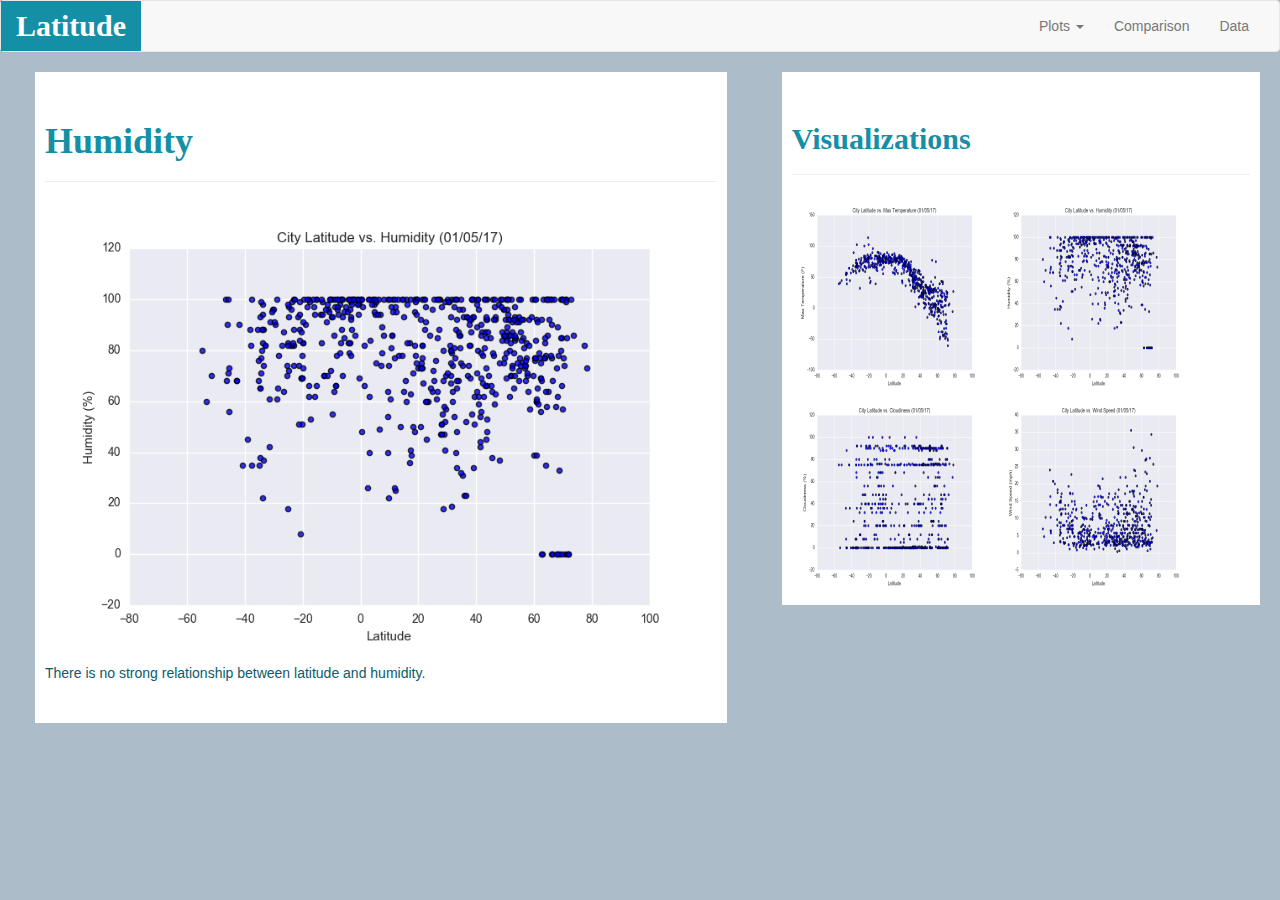
<file: Bootstrap/humidity.html>
<!DOCTYPE html>

<html lang="en-us">
  <head>
    <meta charset="UTF-8" />
    <title>Bootstrap Visualization Dashboard</title>

    <link rel="stylesheet" href="reset.css" />
    <link
      rel="stylesheet"
      href="https://maxcdn.bootstrapcdn.com/bootstrap/3.3.7/css/bootstrap.min.css"
      integrity="sha384-BVYiiSIFeK1dGmJRAkycuHAHRg32OmUcww7on3RYdg4Va+PmSTsz/K68vbdEjh4u"
      crossorigin="anonymous"
    />

    <script
      type="text/javascript"
      src="https://code.jquery.com/jquery-2.1.4.min.js"
    ></script>
    <script src="https://maxcdn.bootstrapcdn.com/bootstrap/3.3.6/js/bootstrap.min.js"></script>

    <link rel="stylesheet" href="style.css" />
  </head>

  <body>
    <nav class="navbar navbar-default">
      <div class="container-fluid">
        <div class="navbar-header">
          <button
            type="button"
            class="navbar-toggle collapsed"
            data-toggle="collapse"
            data-target="#bs-example-navbar-collapse-1"
            aria-expanded="false"
          >
            <span class="sr-only">Toggle navigation</span>
            <span class="icon-bar"></span> <span class="icon-bar"></span>
            <span class="icon-bar"></span>
          </button>
          <a class="navbar-brand" href="index.html">Latitude</a>
        </div>

        <div class="collapse navbar-collapse" id="bs-example-navbar-collapse-1">
          <ul class="nav navbar-nav navbar-right ">
            <li class="dropdown">
              <a
                href="#"
                class="dropdown-toggle"
                data-toggle="dropdown"
                role="button"
                aria-haspopup="true"
                aria-expanded="false"
                >Plots <span class="caret"></span
              ></a>
              <ul class="dropdown-menu">
                <li><a href="max_temperature.html">Max Temperature</a></li>
                <li><a href="humidity.html">Humidity</a></li>
                <li><a href="cloudiness.html">Cloudiness</a></li>
                <li><a href="wind_speed.html">Wind Speed</a></li>
              </ul>
            </li>
            <li><a href="comparison.html">Comparison</a></li>
            <li><a href="data.html">Data</a></li>
          </ul>
        </div>
      </div>
    </nav>

    <div class="container-fluid">
      <div class="row">
        <div class="col-md-7">
          <div class="box-container">
            <div class="page-header"><h1 class="box-title">Humidity</h1></div>

            <div>
              <img
                src="Images/Fig2.png"
                alt="Latitude vs. Humidity"
                width="100%"
                height="100%"
              />
            </div>
            <div>
              <p>
                There is no strong relationship between latitude and humidity.
              </p>
              <br />
            </div>
          </div>
        </div>

        <div class="col-md-5">
          <div class="box-container">
            <div class="page-header">
              <h2 class="box-title">Visualizations</h2>
            </div>

            <a href="max_temperature.html"
              ><img
                src="Images/Fig1.png"
                alt="Latitude vs. Max Temperature"
                width="200"
                height="200"
            /></a>
            <a href="humidity.html"
              ><img
                src="Images/Fig2.png"
                alt="Latitude vs. Humidity"
                width="200"
                height="200"
            /></a>
            <a href="cloudiness.html"
              ><img
                src="Images/Fig3.png"
                alt="Latitude vs. Cloudiness"
                width="200"
                height="200"
            /></a>
            <a href="wind_speed.html"
              ><img
                src="Images/Fig4.png"
                alt="Latitude vs. Wind Speed"
                width="200"
                height="200"
            /></a>
          </div>
        </div>
      </div>
    </div>
  </body>
</html>
</file>
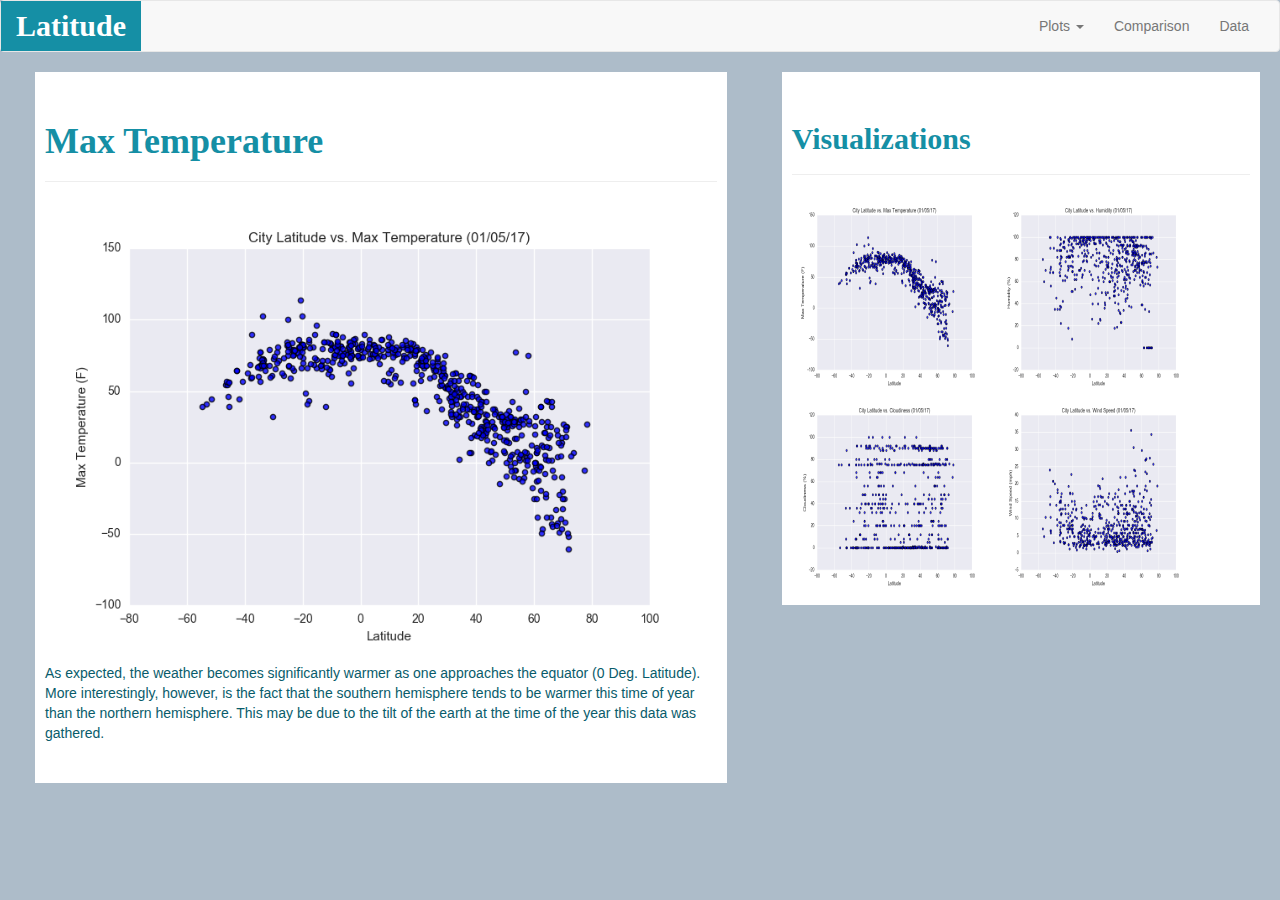
<file: Bootstrap/max_temperature.html>
<!DOCTYPE html>

<html lang="en-us">
  <head>
    <meta charset="UTF-8" />
    <title>Bootstrap Visualization Dashboard</title>

    <link rel="stylesheet" href="reset.css" />
    <link
      rel="stylesheet"
      href="https://maxcdn.bootstrapcdn.com/bootstrap/3.3.7/css/bootstrap.min.css"
      integrity="sha384-BVYiiSIFeK1dGmJRAkycuHAHRg32OmUcww7on3RYdg4Va+PmSTsz/K68vbdEjh4u"
      crossorigin="anonymous"
    />

    <script
      type="text/javascript"
      src="https://code.jquery.com/jquery-2.1.4.min.js"
    ></script>
    <script src="https://maxcdn.bootstrapcdn.com/bootstrap/3.3.6/js/bootstrap.min.js"></script>

    <link rel="stylesheet" href="style.css" />
  </head>

  <body>
    <nav class="navbar navbar-default">
      <div class="container-fluid">
        <div class="navbar-header">
          <button
            type="button"
            class="navbar-toggle collapsed"
            data-toggle="collapse"
            data-target="#bs-example-navbar-collapse-1"
            aria-expanded="false"
          >
            <span class="sr-only">Toggle navigation</span>
            <span class="icon-bar"></span> <span class="icon-bar"></span>
            <span class="icon-bar"></span>
          </button>
          <a class="navbar-brand" href="index.html">Latitude</a>
        </div>

        <div class="collapse navbar-collapse" id="bs-example-navbar-collapse-1">
          <ul class="nav navbar-nav navbar-right ">
            <li class="dropdown">
              <a
                href="#"
                class="dropdown-toggle"
                data-toggle="dropdown"
                role="button"
                aria-haspopup="true"
                aria-expanded="false"
                >Plots <span class="caret"></span
              ></a>
              <ul class="dropdown-menu">
                <li><a href="max_temperature.html">Max Temperature</a></li>
                <li><a href="humidity.html">Humidity</a></li>
                <li><a href="cloudiness.html">Cloudiness</a></li>
                <li><a href="wind_speed.html">Wind Speed</a></li>
              </ul>
            </li>
            <li><a href="comparison.html">Comparison</a></li>
            <li><a href="data.html">Data</a></li>
          </ul>
        </div>
        <!-- /.navbar-collapse -->
      </div>
      <!-- /.container-fluid -->
    </nav>

    <div class="container-fluid">
      <div class="row">
        <div class="col-md-7">
          <div class="box-container">
            <div class="page-header">
              <h1 class="box-title">Max Temperature</h1>
            </div>

            <div>
              <img
                src="Images/Fig1.png"
                alt="Latitude vs. Max Temperature"
                width="100%"
                height="100%"
              />
            </div>
            <div>
              <p>
                As expected, the weather becomes significantly warmer as one
                approaches the equator (0 Deg. Latitude). More interestingly,
                however, is the fact that the southern hemisphere tends to be
                warmer this time of year than the northern hemisphere. This may
                be due to the tilt of the earth at the time of the year this
                data was gathered.
              </p>
              <br />
            </div>
          </div>
        </div>

        <div class="col-md-5">
          <div class="box-container">
            <div class="page-header">
              <h2 class="box-title">Visualizations</h2>
            </div>

            <a href="max_temperature.html"
              ><img
                src="Images/Fig1.png"
                alt="Latitude vs. Max Temperature"
                width="200"
                height="200"
            /></a>
            <a href="humidity.html"
              ><img
                src="Images/Fig2.png"
                alt="Latitude vs. Humidity"
                width="200"
                height="200"
            /></a>
            <a href="cloudiness.html"
              ><img
                src="Images/Fig3.png"
                alt="Latitude vs. Cloudiness"
                width="200"
                height="200"
            /></a>
            <a href="wind_speed.html"
              ><img
                src="Images/Fig4.png"
                alt="Latitude vs. Wind Speed"
                width="200"
                height="200"
            /></a>
          </div>
        </div>
      </div>
    </div>
  </body>
</html>
</file>
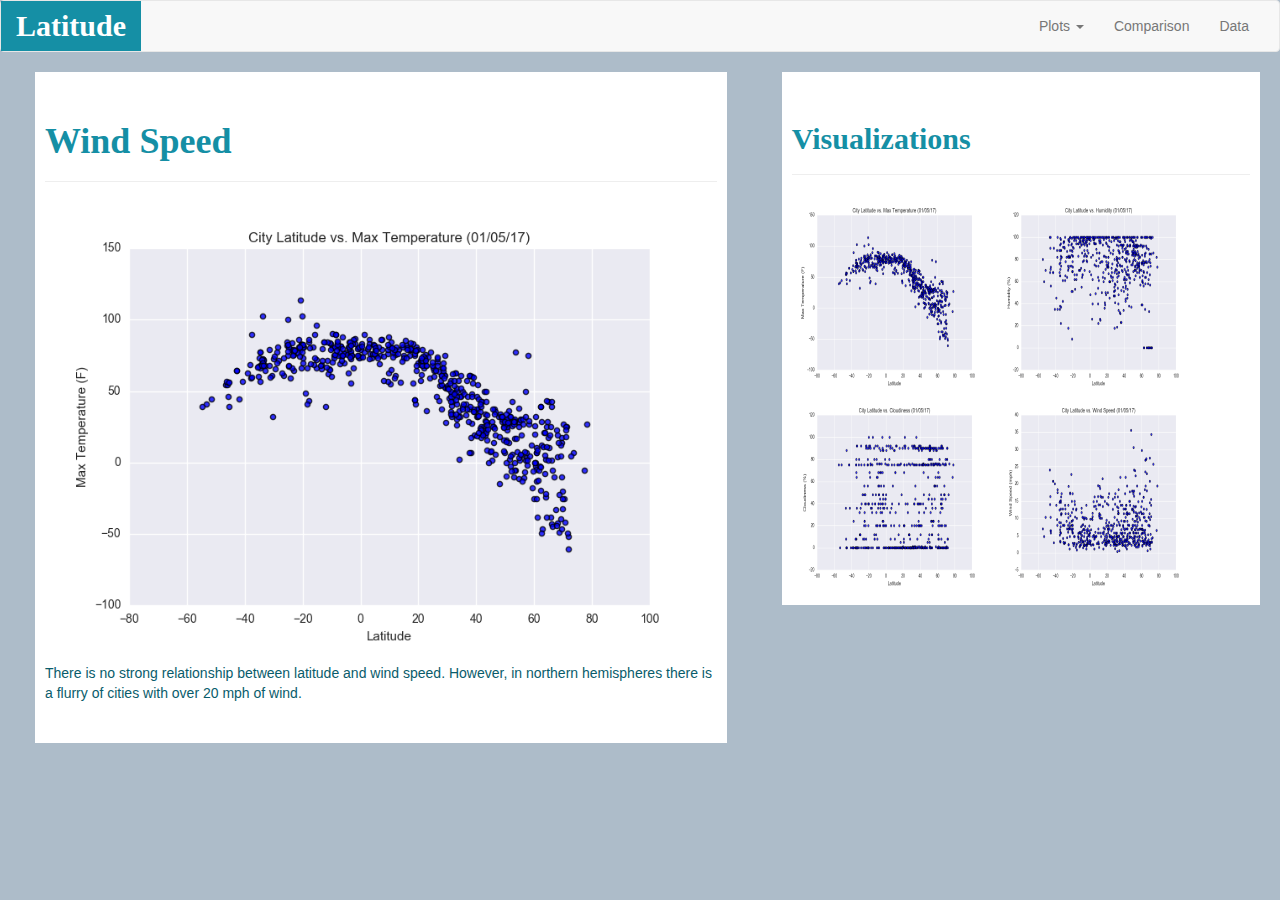
<file: Bootstrap/wind_speed.html>
<!DOCTYPE html>

<html lang="en-us">
  <head>
    <meta charset="UTF-8" />
    <title>Bootstrap Visualization Dashboard</title>

    <link rel="stylesheet" href="reset.css" />
    <link
      rel="stylesheet"
      href="https://maxcdn.bootstrapcdn.com/bootstrap/3.3.7/css/bootstrap.min.css"
      integrity="sha384-BVYiiSIFeK1dGmJRAkycuHAHRg32OmUcww7on3RYdg4Va+PmSTsz/K68vbdEjh4u"
      crossorigin="anonymous"
    />

    <script
      type="text/javascript"
      src="https://code.jquery.com/jquery-2.1.4.min.js"
    ></script>
    <script src="https://maxcdn.bootstrapcdn.com/bootstrap/3.3.6/js/bootstrap.min.js"></script>

    <link rel="stylesheet" href="style.css" />
  </head>

  <body>
    <nav class="navbar navbar-default">
      <div class="container-fluid">
        <div class="navbar-header">
          <button
            type="button"
            class="navbar-toggle collapsed"
            data-toggle="collapse"
            data-target="#bs-example-navbar-collapse-1"
            aria-expanded="false"
          >
            <span class="sr-only">Toggle navigation</span>
            <span class="icon-bar"></span> <span class="icon-bar"></span>
            <span class="icon-bar"></span>
          </button>
          <a class="navbar-brand" href="index.html">Latitude</a>
        </div>

        <div class="collapse navbar-collapse" id="bs-example-navbar-collapse-1">
          <ul class="nav navbar-nav navbar-right ">
            <li class="dropdown">
              <a
                href="#"
                class="dropdown-toggle"
                data-toggle="dropdown"
                role="button"
                aria-haspopup="true"
                aria-expanded="false"
                >Plots <span class="caret"></span
              ></a>
              <ul class="dropdown-menu">
                <li><a href="max_temperature.html">Max Temperature</a></li>
                <li><a href="humidity.html">Humidity</a></li>
                <li><a href="cloudiness.html">Cloudiness</a></li>
                <li><a href="wind_speed.html">Wind Speed</a></li>
              </ul>
            </li>
            <li><a href="comparison.html">Comparison</a></li>
            <li><a href="data.html">Data</a></li>
          </ul>
        </div>
      </div>
    </nav>

    <div class="container-fluid">
      <div class="row">
        <div class="col-md-7">
          <div class="box-container">
            <div class="page-header"><h1 class="box-title">Wind Speed</h1></div>

            <div>
              <img
                src="Images/Fig1.png"
                alt="Latitude vs. Wind Speed"
                width="100%"
                height="100%"
              />
            </div>
            <div>
              <p>
                There is no strong relationship between latitude and wind speed.
                However, in northern hemispheres there is a flurry of cities
                with over 20 mph of wind.
              </p>
              <br />
            </div>
          </div>
        </div>

        <div class="col-md-5">
          <div class="box-container">
            <div class="page-header">
              <h2 class="box-title">Visualizations</h2>
            </div>

            <a href="max_temperature.html"
              ><img
                src="Images/Fig1.png"
                alt="Latitude vs. Max Temperature"
                width="200"
                height="200"
            /></a>
            <a href="humidity.html"
              ><img
                src="Images/Fig2.png"
                alt="Latitude vs. Humidity"
                width="200"
                height="200"
            /></a>
            <a href="cloudiness.html"
              ><img
                src="Images/Fig3.png"
                alt="Latitude vs. Cloudiness"
                width="200"
                height="200"
            /></a>
            <a href="wind_speed.html"
              ><img
                src="Images/Fig4.png"
                alt="Latitude vs. Wind Speed"
                width="200"
                height="200"
            /></a>
          </div>
        </div>
      </div>
    </div>
  </body>
</html>
</file>
<file: Bootstrap/style.css>
body {
  background-color: rgb(173, 188, 201);
}

.box-container {
  padding: 10px;
  background: white;
  margin-top: 0px;
  margin-left: 20px;
  margin-right: 5px;
  margin-bottom: 10px;
  align-content: center;
  color: #095c6b;
}

.box-title {
  color: #158fa5;
  font-family: 'Vendana';
  font-weight: bold;
}

.bold_text {
  font-weight: bold;
}

.white_text {
  color: white;
}

.box-title-center {
  color: #158fa5;
  font-family: 'Vendana';
  font-weight: bold;
  text-align: center;
  font-size: 20px;
}

.description {
  font-size: '4.5';
  color: gray;
}

.navbar-brand {
  background-color: #158fa5;
  font-family: 'Vendana';
  font-weight: bold;
  font-size: 30px;
  color: white !important;
}

.navbar-brand:hover {
  background-color: #40d2e9 !important;
  color: white !important;
}

.navbar-header {
  color: white;
}

@media (max-width: 800px) {
  .navbar {
    background-color: #158fa5;
    color: rgb(233, 232, 232) !important;
  }

  .navbar-collapse {
    background-color: rgb(233, 232, 232);
  }

  .navbar-brand {
    background-color: #158fa5;
    font-family: 'Vendana';
    font-weight: bold;
    font-size: 30px;
    color: rgb(233, 232, 232) !important;
  }

  .box-title-center {
    color: #158fa5;
    font-family: 'Vendana';
    font-weight: bold;
    text-align: center;
    font-size: 10px;
  }

  h1 {
    font-size: 25px;
  }

  h2 {
    font-size: 20px;
  }
}
</file>
